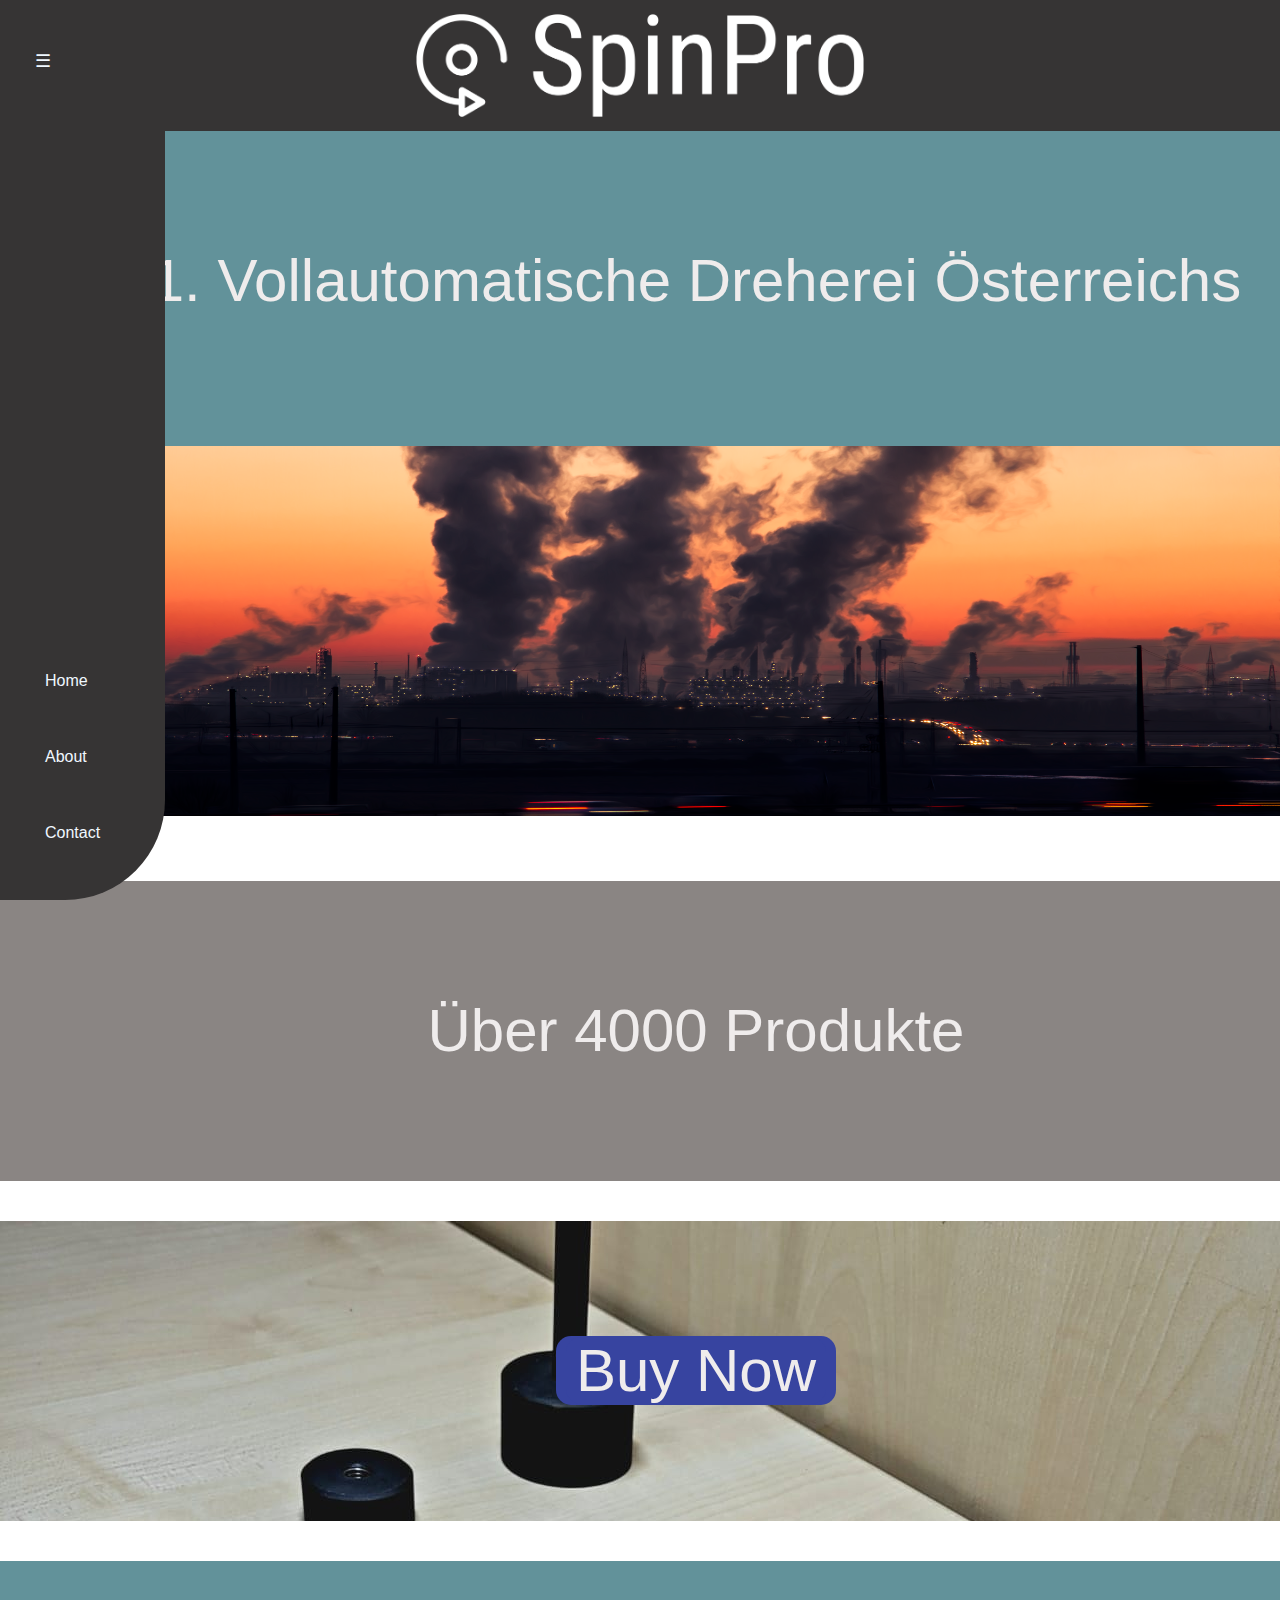
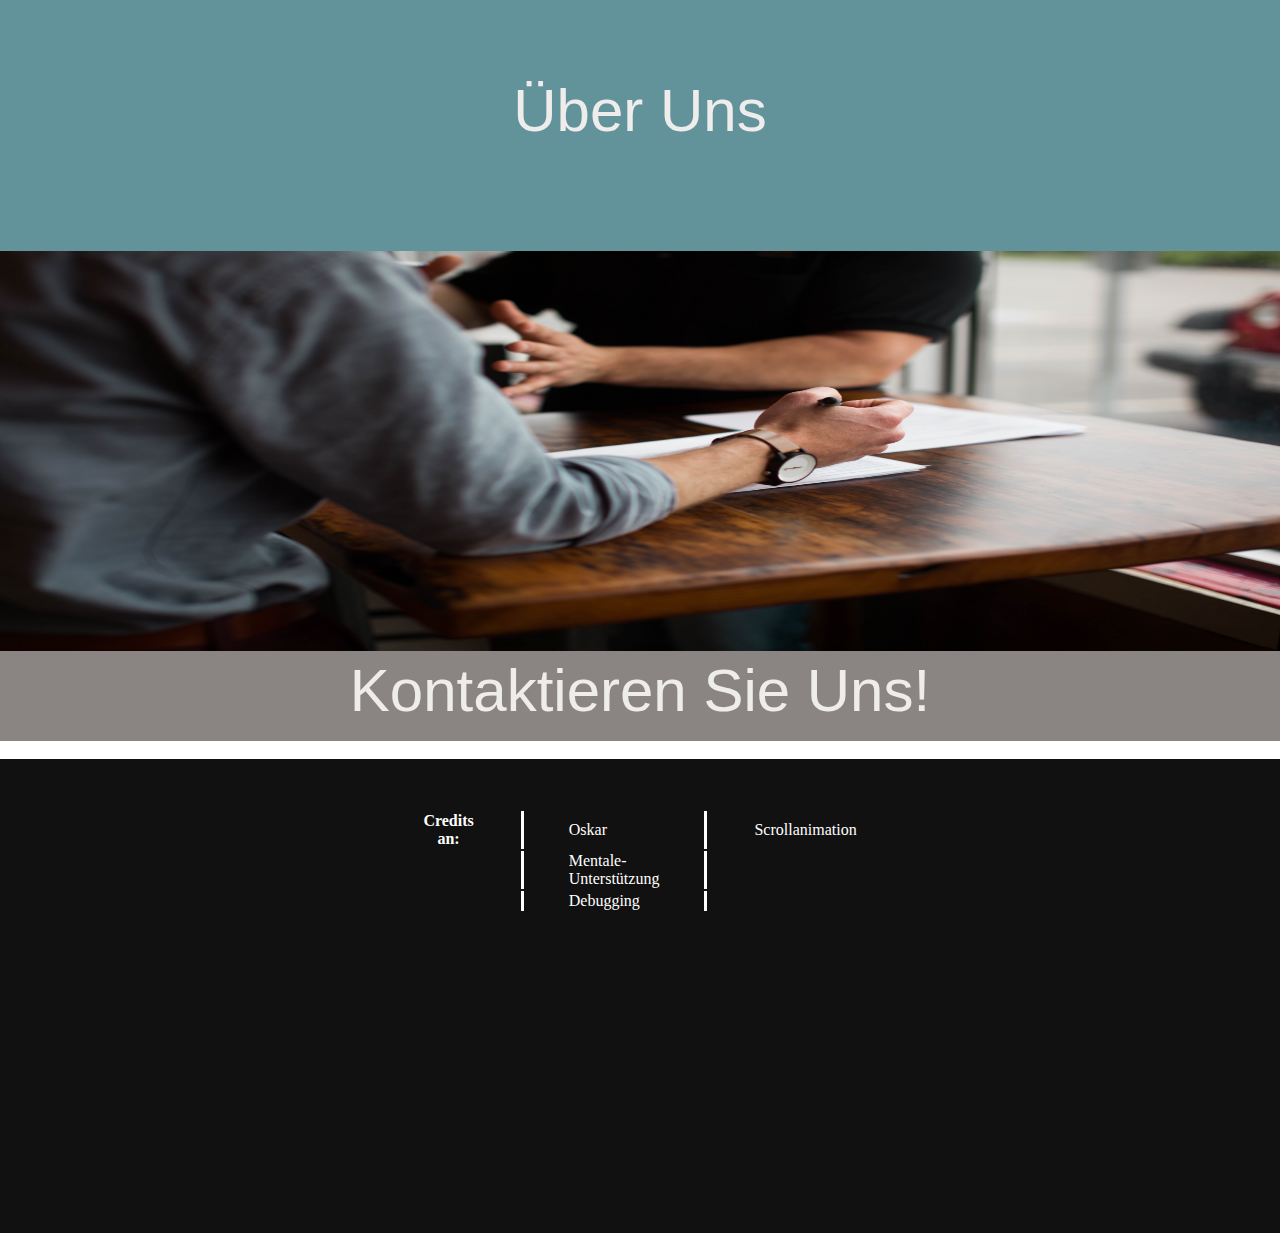
<file: index.html>
<!DOCTYPE html>

<html>
    <head>
        <meta charset="utf-8">
        <meta http-equiv="X-UA-Compatible" content="IE=edge">
        <title></title>
        <meta name="description" content="">
        <meta name="viewport" content="width=device-width, initial-scale=1">
        <link rel="stylesheet" href="css/Home_stylesheet.css">
    </head>
    <body>
        <div class="titleC">
            <img class="title-nameI" src="images/Logo.png.png" alt="Error">
        </div>
    
        <div class="sidebarC">
    
            <div class="sidebarbutton">☰</div>
            <div class="items">
                <a class="itemI" href="index.html">
                    <div class="itemI">Home</div>
                </a>
                <a class="itemI" href="html/About.html">
                    <div class="itemI">About</div>
                </a>
                <a class="itemI" href="html/Contact.html">
                    <div class="itemI">Contact</div>
                </a>
            </div>
        </div>

        <div class="background-image1C">
            ---------------------
            <div class="Text">
                    
                1. Vollautomatische Dreherei Österreichs
            </div>
        </div>

        <div class="background-image5C">
            <img class="Bild" src="images/Idustriebild.png" alt="Error">
        </div>

        <div class="background-image2C">
            ---------------------
            <div class="Text2">
                    Über 4000 Produkte
            </div>
        </div>

        <div class="background-image3C">
            ---------------------
            <div class="Text3">
                    <a class="Text3" href="html/Übersicht.html">Buy Now</a>
            </div>
        </div>

        <div class="background-image4C">
            <div class="Text4">
                <a class="Text4" href="html/About.html">Über Uns</a>
            </div>
        </div>

        <div class="background-image4C">
            
            <img class="Bild1" src="images/Menschen.jpg" alt="">
        </div>

        <div class="background-image6C">
            <div class="Text4">
                <a class="Text4" href="html/Contact.html">Kontaktieren Sie Uns!</a>
            </div>
        </div>


        <div class="fusszeileC">
            <div class="platzhalter">
                ________________________
            </div>
    
            <div class="fusszeile">
    
                <table class="tabelle-Credits">
                    <tr>
                        <th class="babibobu">Credits an:</th>
                        <td class="blablabla">Oskar</td>
                        <td class="baboo">Scrollanimation</td>
                    </tr>
                    <tr>
                        <td></td>
                        <td class="blablabla">Mentale-Unterstützung</td>
                    </tr>
                    <tr>
                        <td></td>
                        <td class="blablabla">Debugging</td>
                    </tr>
                </table>
                
            </div>
    
        </div>
        
        

    </body>
</html>


<!--
	⣀⠀⠀⠀⠀⠀⠀⠀⠀⢀⡄⠀⠀⠀⠀⠀⠀⠀⠀⠀⠀⠀⠀⠀⠀⠀⠀⠀⠀⠀⠀⠀⠀⠀⠀⠀⠀⠀⠀⠀⠀⣄⠀⠀⠀⠀⠀⠀⠀⠀⢀⡤⠀⠀⠀⠀⠀⠀⠀⠀⠀⠀⠀⠀⠀⠀⠀⠀⠀⠀⠀⠀⠀⠀⠀⠀⠀⠀⠀⠀⠀⠀⣄⠀⠀⠀⠀⠀⠀⠀⠀⠀⣠⠀⠀⠀⠀⠀⠀⠀⠀⠀⠀⠀⠀⠀⠀⠀⠀⠀⠀⠀⠀⠀⠀⠀
⠈⢷⡀⠀⠀⠀⠀⠀⣰⠏⠀⠀⠀⠀⠀⠀⠀⠀⠀⠀⠀⠀⠀⠀⠀⠀⠀⠀⠀⠀⠀⠀⠀⠀⠀⠀⠀⠀⠀⠀⠀⠈⢷⡀⠀⠀⠀⠀⠀⢰⡾⠁⠀⠀⠀⠀⠀⠀⠀⠀⠀⠀⠀⠀⠀⠀⠀⠀⠀⠀⠀⠀⠀⠀⠀⠀⠀⠀⠀⠀⠀⠀⠈⢷⡀⠀⠀⠀⠀⠀⢀⡾⠁⠀⠀⠀⠀⠀⠀⠀⠀⠀⠀⠀⠀⠀⠀⠀⠀⠀⠀⠀⠀⠀⠀⠀
⠀⠀⠙⢦⡀⠀⣠⠞⠁⠀⠀⠀⠀⠀⠀⠀⠀⠀⠀⠀⠀⠀⠀⠀⠀⠀⠀⠀⠀⠀⠀⠀⠀⠀⠀⠀⠀⠀⠀⠀⠀⠀⠀⠙⢦⡀⠀⣀⡾⠋⠀⠀⠀⠀⠀⠀⠀⠀⠀⠀⠀⠀⠀⠀⠀⠀⠀⠀⠀⠀⠀⠀⠀⠀⠀⠀⠀⠀⠀⠀⠀⠀⠀⠀⠙⢦⡀⠀⢀⡴⠋⠀⠀⠀⠀⠀⠀⠀⠀⠀⠀⠀⠀⠀⠀⠀⠀⠀⠀⠀⠀⠀⠀⠀⠀⠀
⠀⠀⠀⠀⣉⢠⡉⠀⠀⠀⠀⠀⠀⠀⠀⠀⠀⠀⠀⠀⣠⣤⣀⠀⠀⠀⠀⠀⠀⠀⠀⠀⠀⠀⠀⠀⠀⠀⠀⠀⠀⠀⠀⠀⠀⣩⠀⡉⠀⠀⠀⠀⠀⠀⠀⠀⠀⠀⠀⠀⠀⠀⠀⠀⠀⠀⠀⠀⠀⠀⠀⠀⠀⠀⠀⠀⠀⠀⠀⠀⠀⠀⠀⠀⠀⠀⢩⡀⡉⠀⠀⠀⠀⠀⠀⠀⠀⠀⠀⠀⠀⠀⠀⠀⠀⠀⠀⠀⠀⠀⠀⠀⠀⠀⠀⠀
⠀⠀⣠⠞⠁⠀⠙⢦⡀⠀⠀⠀⠀⠀⠀⠀⠀⠀⢀⣴⠟⣨⢯⢷⣦⡀⠀⠀⠀⠀⠀⠀⠀⠀⠀⠀⠀⠀⠀⠀⠀⠀⠀⣠⠶⠋⠀⠙⢦⡀⠀⠀⠀⠀⠀⠀⠀⠀⠀⠀⠀⠀⠀⠀⠀⠀⠀⠀⠀⠀⠀⠀⢀⣀⠤⠄⣒⡒⣠⡤⣀⡀⠀⠀⢀⡴⠋⠀⠙⢦⡀⠀⠀⠀⠀⠀⠀⠀⠀⠀⠀⠀⠀⠀⠀⠀⠀⠀⠀⠀⠀⠀⠀⠀⠀⠀
⣠⠞⠁⠀⠀⠀⠀⠀⠙⢦⡀⠀⠀⠀⠀⠀⠀⣰⡟⢁⢠⠕⢁⡄⠈⠛⠷⣦⣄⠀⠀⠀⠀⠀⠀⠀⠀⠀⠀⠀⠀⣠⡜⠃⠀⠀⠀⠀⠀⠙⢦⡀⠀⠀⠀⠀⠀⠀⠀⠀⠀⠀⣀⣠⣤⣤⡴⠶⠴⠶⠶⣧⣦⣶⡀⠀⠀⠁⠀⠡⠱⠭⣲⡴⠋⠀⠀⠀⠀⠀⠙⢦⡀⠀⠀⠀⠀⠀⠀⠀⠀⠀⠀⠀⠀⠀⠀⠀⠀⠀⠀⠀⠀⠀⠀⠀
⠁⠀⠀⠀⠀⠀⠀⠀⠀⠀⠉⠀⠀⠀⠀⣠⡾⠋⠠⡡⠃⡤⠋⠀⠀⠀⠀⠐⠑⡭⣢⡀⠀⠀⠀⠀⠀⠀⠀⠀⠀⠁⠀⠀⠀⠀⠀⠀⠀⠀⠀⠉⠀⠀⠀⠀⠀⠀⣀⣤⣴⠷⠛⢉⢀⢈⣡⡾⣜⣃⡾⣿⣿⠏⠁⠀⠈⠉⠀⠀⢀⡹⢛⣔⠄⠀⠀⠀⠀⠀⠀⠀⠉⠀⠀⠀⠀⠀⠀⠀⠀⠀⠀⠀⠀⠀⠀⠀⠀⠀⠀⠀⠀⠀⠀⠀
⠀⠀⠀⠀⠀⠀⠀⠀⠀⠀⠀⠀⠀⣠⢾⠝⢡⢊⠊⢀⠏⠀⠁⠀⠀⡀⠃⠀⠁⠌⠠⢙⠳⣦⡀⠀⠀⠀⠀⠀⠀⠀⠀⠀⠀⠀⠀⠀⠀⠀⠀⠀⠀⠀⣀⣴⠶⠛⡩⠍⢀⠀⠡⠬⡈⡎⢁⢓⠁⣿⠁⢹⣿⠐⠱⠄⡀⠀⢀⣀⠞⡱⣎⣾⡸⡀⠀⠀⠀⠀⠀⠀⠀⠀⠀⠀⠀⠀⠀⠀⠀⠀⠀⠀⠀⠀⠀⠀⠀⠀⠀⠀⠀⠀⠀⠀
⠀⠀⠀⠀⠀⠀⠀⠀⠀⠀⠀⢀⣴⣿⣷⢲⠟⢁⡴⠉⠀⠰⠀⡠⣾⣴⡦⠄⣀⣀⣀⠀⠁⠀⠙⢵⣦⣀⠀⠀⠀⠀⠀⠀⠀⠀⠀⠀⠀⢀⣀⣤⠶⠋⠉⠀⠀⣤⡐⠶⣦⣘⢂⠄⠋⢨⠒⠒⡖⡸⣇⡀⠋⠜⠀⠒⠒⣓⣾⡵⣾⣿⣿⣿⣷⣱⣆⡀⠀⠀⠀⠀⠀⠀⠀⠀⠀⠀⠀⠀⠀⠀⠀⠀⠀⠀⠀⠀⠀⠀⠀⠀⠀⠀⠀⠀
⠀⠀⠀⠀⠀⠀⠀⠀⠀⢀⣴⠟⠋⢠⡿⠃⠔⠞⠀⠤⢠⡀⡈⡏⢠⡖⢋⠀⠀⠤⣈⠳⠄⠀⠀⠀⠉⠻⣦⣄⠀⠀⠀⠀⠀⣀⣤⡴⠾⠛⠉⠀⠀⠄⢠⡤⠇⣂⠬⠅⣐⠖⡛⠎⢂⣠⠍⠰⠁⠙⢹⣷⣷⣘⣙⢚⣏⣳⣿⣯⣿⣿⣿⣿⣿⣿⣿⢳⣄⠀⠀⠀⠀⠀⠀⠀⠀⠀⠀⠀⠀⠀⠀⠀⠀⠀⠀⠀⠀⠀⠀⠀⠀⠀⠀⠀
⠀⠀⠀⠀⠀⠀⠀⢀⣴⣿⡿⣾⣶⡏⣤⣶⣷⣷⣶⣦⣥⣾⣦⢧⡏⣾⡶⢶⢶⣤⣈⣇⠀⠀⠀⠀⠀⠀⠀⠙⠵⣤⡀⢰⣾⠿⠅⣂⡈⠚⠡⠃⡐⠄⠠⡀⣁⢈⢬⣁⠤⠲⠍⡀⠩⡀⠰⡅⠌⣢⠛⡭⣽⠿⣷⣶⣿⣵⣖⣿⣿⣿⣿⠿⡍⢧⣛⣷⣙⢷⡀⠀⠀⠀⠀⠀⠀⠀⠀⠀⠀⠀⠀⠀⠀⠀⠀⢰⡆⠀⠀⠀⠀⠀⠀⠀
⠀⠀⠀⠀⠀⠀⢠⣿⡟⡵⣙⢾⡣⣟⢻⣿⣻⣿⣿⢻⣿⣿⣿⠀⠣⢻⡚⠾⠾⠧⠦⣿⠀⢰⣦⣤⣤⣀⡀⠀⠀⠈⠺⢿⡟⣿⣯⣷⣤⠤⡖⠋⠀⠴⢋⣠⠄⢂⡒⠀⠵⠂⠔⠧⠔⠴⢳⣀⣉⢧⡜⢒⠤⣟⠊⡽⠎⣝⢛⡱⢛⠣⣋⠳⣙⢛⡒⣬⠽⣆⡻⣦⠀⠀⠀⠀⠀⠀⠀⠀⠀⠀⠀⠀⠀⠀⠀⢸⡇⠀⠀⠀⠀⠀⠀⠀
⠀⠀⠀⠀⠀⢠⡿⠉⢸⣯⣣⢯⢷⢫⡾⠵⣿⣿⣿⢻⣽⣿⣧⠀⠈⢾⠇⠀⠃⠰⠊⠁⠀⢸⣿⣿⣿⣿⣿⣷⣶⣶⣦⣴⣮⣆⣽⣿⣿⣷⣳⣇⠺⣤⠈⣁⠄⠢⢁⠌⢋⠙⠄⢣⠴⠠⡕⡌⠡⠠⡌⠹⢀⠂⠥⠡⠙⡀⠒⢂⠡⢚⠁⡓⣌⢣⡜⢦⢋⣼⠷⣝⢷⣄⠀⠀⠀⠀⠀⠀⠀⠀⠀⠀⠀⠀⠀⢸⡇⠀⠀⠀⠀⠀⠀⠀
⠀⠀⠀⠀⠀⢸⡇⣾⢏⣤⡻⡋⠈⠁⡋⠠⣿⠫⢽⣯⣧⣽⣧⡠⢴⡚⢳⡦⣤⣤⣤⣄⢀⣸⣿⣿⣿⣿⣿⣿⣿⣿⣿⣿⣟⣿⣿⣿⠿⢿⠿⣿⣿⣿⣳⣮⣌⠥⠒⣌⡰⢎⠻⠤⢆⡴⠘⡔⢆⣣⠤⢒⢊⡰⢀⢂⡁⠆⠩⢀⠡⢂⠣⡘⠤⢣⡜⣌⠳⣌⠳⠽⣯⣿⣄⠀⠀⠀⠀⠀⢀⣄⣠⣠⣀⣄⣀⡘⢃⣀⣄⣀⣤⣀⣠⡀
⠀⠀⠀⠀⠀⣸⠃⠘⠶⢭⡗⣤⠈⠀⡠⠀⠀⠀⣻⡀⢠⣿⣿⣷⣶⣶⣦⣤⣤⣤⣀⣠⣴⣿⣿⣿⣿⣿⣿⣿⣿⣿⣿⣿⣿⣿⣿⣧⡽⢢⣓⠺⢅⡛⡝⢛⡿⢿⣿⣮⣽⣺⣧⢫⡕⢦⡙⣌⡙⡤⡘⣍⢆⡵⢡⢢⡱⢉⠴⠰⡐⠥⡑⢡⢋⠲⠬⣜⡱⢮⣙⢭⡚⣿⣻⣦⡀⠀⠀⠀⠀⠀⠀⠀⠀⠀⠀⢰⡆⠀⠀⠀⠀⠀⠀⠀
⠀⠀⠀⠀⠀⣾⡔⡤⣤⣓⣶⠈⡐⠤⠀⠀⣁⣈⣗⣿⣻⣿⣾⣿⣿⣿⣿⣿⣿⣿⣿⣿⣿⣿⣿⣿⣿⣿⣿⣿⣿⣿⣿⠟⠉⠻⣿⣿⣞⣷⣭⢻⡜⡶⣬⢓⣜⢢⢂⠍⣏⡙⣛⠿⢿⡷⣿⣶⣯⣳⣷⣞⣦⡞⣵⢦⢹⡜⣦⢧⣱⢏⡴⣡⢊⠜⡳⣌⢶⣋⢮⢳⣞⡲⡟⣿⡧⠀⠀⠀⠀⠀⠀⠀⠀⠀⠀⢸⡇⠀⠀⠀⠀⠀⠀⠀
⠀⠀⠀⠀⠀⢼⣏⢣⣗⣿⣝⡿⣳⡞⣥⣥⡵⣿⣷⣿⣿⣿⣿⣿⣿⣿⣿⣿⣿⣿⣿⣿⣿⣿⣿⣿⣿⣿⣿⣿⣿⣿⠋⠀⠀⠀⠈⠻⣿⣻⣛⢧⡻⣵⣋⠾⣜⢧⡺⣵⣂⠶⣌⡮⢥⡌⢧⢏⡹⢛⡛⠿⢿⣿⣽⣾⣿⣽⣿⣯⣿⣿⣝⢣⠎⡼⣱⢞⣧⣛⡾⣳⡞⡽⣷⣯⣷⠀⠀⠀⠀⠀⠀⠀⠀⠀⠀⢸⡇⠀⠀⠀⠀⠀⠀⠀
⠀⠀⠀⠀⠀⠘⣿⣶⢷⣿⣟⣽⣿⣿⣿⣿⣿⣿⣿⣽⣿⣿⣿⣿⣿⣿⣿⣿⣿⣿⣿⣿⣿⣿⣿⣿⣿⣿⣿⣿⣿⠃⠀⠀⠀⠀⠀⠀⠈⢿⣾⡟⡷⣛⡝⡞⢮⡳⣽⡳⢯⢿⡾⣽⢾⡼⣧⢯⣵⣛⡾⣙⢶⣣⡽⣭⣻⡟⡿⡿⣟⡝⢮⣐⠻⡼⣽⣻⣶⣯⣟⣷⣻⣳⣟⣿⣿⠀⠀⠀⠀⠀⠀⠀⠀⠀⠀⠘⠃⠀⠀⠀⠀⠀⠀⠀
⠀⠀⠀⠀⠀⠀⠹⣿⣄⣹⣿⣿⣿⣿⣿⣿⣿⣿⣿⣿⣽⣿⣿⣿⣿⣿⣿⣿⣿⣿⣿⣿⣿⣿⣿⣿⣿⣿⣿⣿⠁⠀⠀⠀⠀⠀⠀⠀⠀⠈⢻⣿⣭⡳⢞⡽⢪⡕⢮⡙⢯⣋⠞⣽⢫⠾⣽⣳⢯⡽⠷⢯⣏⠳⡙⠮⡑⢎⡱⢱⡸⣜⣮⣝⣿⣽⣿⣿⣿⣿⣿⣾⢷⣻⣾⣽⣿⠀⠀⠀⠀⠀⠀⠀⠀⠀⠀⠀⠀⠀⠀⠀⠀⠀⠀⠀
⠀⠀⠀⠀⠀⠀⠀⠘⢟⣟⣻⢿⣿⣿⣿⣿⣿⣿⣿⣿⣿⣿⣿⣿⣿⣿⣿⣿⣿⣿⣿⣿⣿⣿⣿⣿⣿⣿⡿⠃⠀⠀⠀⠀⠀⠀⠀⠀⠀⠀⠀⠙⣷⡝⣞⠶⣣⠞⣱⢋⡖⣉⠷⣈⢣⢋⡔⠣⠎⡜⡡⠣⣌⢃⡙⣆⠹⢦⡱⣧⢽⣾⣷⣿⣿⣿⣿⣿⣿⣿⡿⣽⡿⣷⢯⣷⣿⠀⠀⠀⠀⠀⠀⠀⠀⠀⠀⠀⠀⠀⠀⠀⠀⠀⠀⠀
⠀⠀⠀⠀⠀⠀⠀⠀⠀⠙⠿⣷⣍⠛⢿⣿⣿⣿⣿⣿⣿⣿⣿⣿⣿⣿⣿⣿⣿⣿⣿⣿⣿⣿⣿⣿⣿⠟⠀⠀⠀⠀⠀⠀⠀⠀⠀⠀⠀⠀⠀⠀⠘⣿⣼⢷⣢⢿⣡⠮⣙⣊⠶⢌⠣⢎⠴⣉⠞⣤⢓⡵⣌⡦⣽⣬⣟⣷⣻⣽⣿⣿⣿⣿⣿⣿⣿⣿⡿⣾⣻⢯⡟⣽⣏⡿⣿⡀⠀⠀⠀⠀⠀⠀⠀⠀⠀⠀⠀⠀⠀⠀⠀⠀⠀⠀
⢦⡀⠀⠀⠀⠀⠀⠀⠀⣠⡤⠈⠙⢿⣴⣉⠛⢿⣿⣿⣿⣿⣿⣿⣿⣿⣿⣿⣿⣿⣿⣿⣿⣿⣿⡿⠋⠀⠀⠀⠀⢦⡀⠀⠀⠀⠀⠀⠀⠀⢀⡤⠀⠘⢻⣿⣜⣲⢣⡻⣜⣣⢝⣎⢧⡛⢦⣝⢶⢮⣟⣶⣯⣷⣿⣾⣿⣿⣿⣿⣿⣿⣿⣿⡿⣿⡽⣾⡽⢷⣭⣿⣻⣷⡯⣿⣿⡇⠀⠀⠀⠀⠀⠀⠀⠀⠀⠀⠀⠀⠀⠀⠀⠀⠀⠀
⠀⠙⢦⡀⠀⠀⠀⢠⡼⠃⠀⠀⠀⠀⠈⠙⠳⣦⡙⠻⣿⣿⢿⣿⣿⣿⣿⣿⣿⣿⣿⣿⣿⡿⠋⠀⠀⠀⠀⠀⠀⠀⠙⢦⡀⠀⠀⠀⢀⡴⠋⠀⠀⠀⠀⠙⢾⣽⣷⡱⣎⡳⢾⡘⢯⣝⡷⣞⣯⣿⣾⣿⣿⣿⣿⣿⣿⣿⣿⣿⡿⣿⣻⢾⣽⣷⣽⣳⣽⡿⣻⣾⣽⣳⣿⣿⣿⡇⠀⠀⠀⠀⠀⠀⠀⠀⠀⠀⠀⠀⠀⠀⠀⠀⠀⠀
⠀⠀⠀⠙⢦⠀⡼⠋⠀⠀⠀⠀⠀⠀⠀⠀⠀⢸⣿⢿⣤⣟⣻⣿⣿⣿⣿⣿⣿⣿⠿⠛⠉⠀⠀⠀⠀⠀⠀⠀⠀⠀⠀⠀⠙⢦⠀⡴⠋⠀⠀⠀⠀⠀⠀⠀⠈⠻⢷⣻⣶⡹⢦⡛⡯⢞⡽⣹⢮⢷⣛⣞⡷⢯⣿⣹⢯⢿⡳⣏⣷⢳⣯⡿⣽⢾⣳⣿⣯⣿⣟⣷⣻⣽⡷⣿⣿⡇⠀⠀⠀⠀⠀⠀⠀⠀⠀⠀⠀⠀⠀⠀⠀⠀⠀⠀
⠀⠀⠀⣀⡶⠘⢦⡀⠀⠀⠀⠀⠀⠀⠀⠀⠀⢸⡏⣻⣿⣾⣿⣿⣿⣿⣿⠟⠉⠀⠀⠀⠀⠀⠀⠀⠀⠀⠀⠀⠀⠀⠀⠀⢀⡼⠀⢦⡀⠀⠀⠀⠀⠀⠀⠀⠀⠀⠀⠻⣯⡟⣧⢻⡝⣯⡱⣏⢞⣫⣝⢪⣝⡻⢶⡝⣯⠾⡵⣯⡞⣽⣞⣳⣯⣿⣻⣿⣟⣿⣾⣟⡿⣯⢿⣿⣟⣇⠀⠀⠀⠀⠀⠀⠀⠀⠀⠀⠀⠀⠀⠀⠀⠀⠀⠀
⠀⢀⡶⠋⠀⠀⠀⠙⢦⡀⠀⠀⠀⠀⠀⠀⠀⣸⡗⠾⣿⣿⣽⣿⣿⣿⡏⠀⠀⠀⠀⠀⠀⠀⠀⠀⠀⠀⠀⠀⠀⠀⢀⡴⠋⠀⠀⠀⠙⢦⡀⠀⠀⠀⠀⠀⠀⠀⠀⠀⠈⢿⣟⢧⡻⡴⣏⠽⣆⢷⣚⢯⡼⣭⢻⡼⢧⣻⢽⡖⣿⣳⣭⣷⢿⣿⣿⣿⣿⣯⣿⢿⣿⣟⣿⣿⣯⣟⠀⠀⠀⠀⠀⠀⠀⠀⠀⠀⠀⠀⠀⠀⠀⠀⠀⠀
⠴⠋⠀⠀⠀⠀⠀⠀⠀⠙⡆⠀⠀⠀⠀⠀⠀⣿⢣⢿⣿⣿⣿⣿⣟⣿⠁⠀⠀⠀⠀⠀⠀⠀⠀⠀⠀⠀⠀⠀⠀⡴⠋⠀⠀⠀⠀⠀⠀⠀⠙⠦⠀⠀⠀⠀⠀⠀⠀⠀⠀⠀⢿⣯⠷⣟⣭⢿⣭⣻⢼⣧⢟⡼⣣⢯⡳⣭⢾⡹⢶⣽⣻⢾⡿⣯⣿⢿⣿⣿⣿⣿⣿⣿⡿⣿⣯⡇⠀⠀⠀⠀⠀⠀⠀⠀⠀⠀⠀⠀⠀⠀⠀⠀⠀⠀
⠀⠀⠀⠀⠀⠀⠀⠀⠀⠀⠀⠀⠀⠀⠀⠀⠀⡿⢨⣟⣿⣿⣿⣿⣿⡏⠀⠀⠀⠀⠀⠀⠀⠀⠀⠀⠀⠀⠀⠀⠀⠀⠀⠀⠀⠀⠀⠀⠀⠀⠀⠀⠀⠀⠀⠀⠀⠀⠀⠀⠀⠀⠀⢻⣿⢺⡽⣞⣧⣟⣻⣼⣻⣞⣭⣯⢷⣫⢯⣽⠳⣎⣳⢛⡼⢳⡻⣿⣿⣿⣿⣿⣿⣿⣿⣿⣧⡇⠀⠀⠀⠀⠀⠀⠀⠀⠀⠀⠀⠀⠀⠀⠀⠀⠀⠀
⠀⠀⠀⠀⠀⠀⠀⠀⠀⠀⠀⠀⠀⠀⠀⠀⢸⡇⠀⣿⣿⣿⣿⣿⣿⡇⠀⠀⠀⠀⠀⠀⠀⠀⠀⠀⠀⠀⠀⠀⠀⠀⠀⠀⠀⠀⠀⠀⠀⠀⠀⠀⠀⠀⠀⠀⠀⠀⠀⠀⠀⠀⠀⠀⠸⣷⣿⡸⣎⣹⣷⢿⣶⡿⡾⣷⢿⡸⣏⣶⢿⣇⣹⢷⡾⣇⠿⣱⢿⣿⣿⣿⣿⣿⣿⣿⣷⡇⠀⠀⠀⠀⠀⠀⠀⠀⠀⠀⠀⠀⠀⠀⠀⠀⠀⠀
⠀⠀⠀⠀⠀⠀⠀⠀⠀⠀⠀⠀⠀⠀⠀⠀⢸⡗⢸⡿⣿⣿⣿⣼⣻⡇⠀⠀⠀⠀⠀⠀⠀⠀⠀⠀⠀⠀⠀⠀⠀⠀⠀⠀⠀⠀⠀⠀⠀⠀⠀⠀⠀⠀⠀⠀⠀⠀⠀⠀⠀⠀⠀⠀⠀⢹⣷⢯⣝⡧⣟⣯⢷⣻⡽⣯⢿⣹⣽⡺⣯⣞⡵⣏⠾⣭⢳⢭⣏⣿⣻⣿⣿⣿⣿⣿⣟⡇⠀⠀⠀⠀⠀⠀⠀⠀⠀⠀⠀⠀⠀⠀⠀⠀⠀⠀
⠀⠀⠀⠀⠀⠀⠀⠀⠀⠀⠀⠀⠀⠀⠀⠀⢸⠇⣟⢿⣿⣿⣿⣿⣽⠁⠀⠀⠀⠀⠀⠀⠀⠀⠀⠀⠀⠀⠀⠀⠀⠀⠀⠀⠀⠀⠀⠀⠀⠀⠀⠀⠀⠀⠀⠀⠀⠀⠀⠀⠀⠀⠀⠀⠀⠈⣿⡿⣜⡳⢏⡾⣯⢷⣻⣯⣿⣟⣾⣷⣽⣞⡿⣭⡷⣞⣯⡖⣭⢒⡏⡿⣿⣿⣿⣿⣭⡇⠀⠀⠀⠀⠀⠀⠀⠀⠀⠀⠀⠀⠀⠀⠀⠀⠀⠀
⠀⠀⠀⠀⠀⠀⠀⠀⠀⠀⠀⠀⠀⠀⠀⠀⢸⠠⢿⣿⣿⡟⣺⣯⡿⢸⠇⠀⠀⠀⠀⠀⠀⠀⠀⠀⠀⠀⠀⠀⠀⠀⠀⠀⠀⠀⠀⠀⠀⠀⠀⠀⠀⠀⠀⠀⠀⠀⠀⠀⠀⠀⠀⠀⠀⢀⣿⣇⣛⣯⢫⢵⣫⢟⣿⣻⣿⣿⣿⣿⣿⣾⣿⣷⣿⣽⡾⣽⣞⣧⡝⣓⢫⠟⣿⣿⣽⠃⠀⠀⠀⠀⠀⠀⠀⠀⠀⢸⡇⠀⠀⠀⠀⠀⠀⠀
⠀⠀⠀⠀⠀⠀⠀⠀⠀⠀⠀⠀⠀⠀⠀⠀⣾⠈⡟⡢⣾⠝⣧⡿⡟⢸⡃⠀⠀⠀⠀⠀⠀⠀⠀⠀⠀⠀⠀⠀⠀⠀⠀⠀⠀⠀⠀⠀⠀⠀⠀⠀⠀⠀⠀⠀⠀⠀⠀⠀⠀⠀⠀⠀⢀⣼⠟⡼⣮⣭⣷⡾⣬⣍⡶⢻⡜⢯⡟⡿⣿⣿⣿⣿⣿⣿⣿⣿⣿⣾⣽⣎⡏⡞⣤⢻⣿⠆⠀⠀⠀⠀⠀⠀⠀⠀⠀⢸⡇⠀⠀⠀⠀⠀⠀⠀
⠀⠀⠀⠀⠀⠀⠀⠀⠀⠀⠀⠀⠀⠀⠀⠀⣿⡆⢹⡼⢯⡝⡼⢹⣇⢸⠇⠀⠀⠀⠀⠀⠀⠀⠀⠀⠀⠀⠀⠀⠀⠀⠀⠀⠀⠀⠀⠀⠀⠀⠀⠀⠀⠀⠀⠀⠀⠀⠀⠀⠀⠀⣠⡾⠛⠁⢸⡇⠸⠊⢙⣻⣿⣿⣾⣷⣮⣷⣭⣗⢯⣞⣻⣻⢿⡿⣿⣿⣿⣿⣿⣿⣿⣽⢮⣗⣿⡄⠀⠀⠀⠀⠀⠀⠀⠀⠀⢸⡇⠀⠀⠀⠀⠀⠀⠀
⠀⠀⠀⠀⠀⠀⠀⠀⠀⠀⠀⠀⠀⠀⠀⠀⣿⡇⢼⣛⡗⣺⢵⡹⣯⣌⡠⠤⠤⠤⠤⠤⠤⠄⠀⠀⠀⠀⠀⠀⠀⠀⠀⠀⠀⠀⠀⠀⠀⠀⠀⠀⠀⠀⠀⠀⠀⠀⠀⠠⣴⡾⠯⠤⠤⠤⠌⠡⠤⠤⠀⠘⠩⡝⢿⠋⡝⢟⣛⡿⢿⠛⡛⠛⠛⠓⡛⢚⠛⠛⠿⠯⢿⣽⣯⣿⣿⣿⣤⡀⠠⠤⠤⠤⠤⠤⠤⠌⠡⠤⠤⠤⠤⠤⠤⠄
⠀⠀⠀⠀⠀⠀⠀⠀⠀⠀⠀⠀⠀⠀⠀⠀⢸⣯⢬⣳⢾⣷⣾⣿⣟⡫⠿⣦⣄⣠⣀⡀⡀⠀⠀⠀⠀⠀⠀⠀⠀⠀⠀⠀⠀⠀⠀⠀⠀⠀⠀⠀⠀⠀⠀⠀⠀⠀⢠⣾⠛⠀⣠⠆⠀⠀⢸⡇⠀⠀⠀⠀⠀⠀⠂⠫⠜⣂⠥⣉⠋⢥⠈⢉⠠⠁⠠⠀⠄⢂⠂⡰⣠⠴⠒⢴⣛⣮⣝⣿⣦⡀⠀⠀⠀⠀⠀⢸⡇⠀⠀⠀⠀⠀⠀⠀
⠀⠀⠀⠀⠀⠀⠀⠀⠀⠀⠀⠀⠀⠀⠀⠀⠀⢻⣏⣹⢫⣟⡻⢳⠌⣼⣁⠳⠼⠭⢭⣉⣛⠿⠿⠿⠶⠶⣶⣤⣤⣤⣤⣤⣤⣤⣀⣀⣀⣀⣀⣀⣀⣀⣀⣀⣠⣴⠏⠁⣠⣾⢇⠀⠀⠀⢸⡇⢀⣤⡆⠀⠀⠀⠈⠐⠈⡐⠜⠆⣿⡌⡀⠂⠀⠁⠂⠈⢀⠂⠌⠰⡼⣉⠎⣓⣝⣌⢫⣿⣙⢿⣆⠀⠀⠀⠀⢸⡇⠀⠀⠀⠀⠀⠀⠀
⠀⠀⠀⠀⠀⠀⠀⠀⠀⠀⠀⠀⠀⠀⠀⠀⠀⠀⠹⣧⡣⠟⣬⢓⠺⣔⢧⣉⠖⣌⡡⢒⢌⢣⠉⠄⠉⢒⠐⠀⠉⠭⢉⠉⠉⠉⠉⠉⠍⠩⢩⠍⠉⣍⣽⣭⠟⢁⣤⣿⡿⠑⠂⠀⠀⡀⣸⣷⣿⣿⡇⠀⠀⠀⠀⠀⠠⠀⡤⣱⣾⣇⡀⠄⢁⠠⠁⠁⠄⠊⢀⢢⣿⢹⡩⡦⠜⡨⢷⡌⢿⢿⣽⣷⡀⠀⠀⢸⡇⠀⠀⠀⠀⠀⠀⠀
⠀⠀⠀⠀⠀⠀⠀⠀⠀⠀⠀⠀⠀⠀⠀⠀⠀⠀⠀⠘⢿⣞⡴⣊⢷⡸⢎⡚⢶⢪⣕⢫⡌⡖⡬⢻⡘⢆⡢⢜⡄⢂⡎⢣⠤⣌⢉⡐⣂⢃⣤⠢⢐⡾⣿⠋⣠⣿⣿⠟⠁⠀⠀⠀⢀⣵⣿⣟⣟⢻⢡⠜⠀⡀⠀⡈⠀⢐⣸⣿⣿⣿⣸⠀⠂⠄⡈⠐⠈⢀⢂⣿⣿⣷⣍⠙⡄⣉⠲⡝⣾⣷⣽⢾⣿⡀⠀⠈⠁⠀⠀⠀⠀⠀⠀⠀
⠀⠀⠀⠀⠀⠀⠀⠀⠀⠀⠀⠀⠀⠀⠀⠀⠀⠀⠀⠀⠀⠙⠿⣿⣷⡻⣼⣹⣣⣗⢮⢳⣼⢱⠻⢦⡽⣪⡝⣮⣑⢫⣜⣳⢺⣐⣇⢺⡜⣬⡴⣺⢧⡿⢡⣾⣿⠫⢠⠗⠀⠀⡠⣡⣿⣟⡳⢂⠆⣻⢸⡆⠀⢀⡁⠠⡌⣴⣿⡻⡼⢿⣧⠐⠄⡂⠤⠥⠂⢌⣾⣟⢯⣻⣿⡝⡔⢠⡃⠓⣌⣹⣿⣞⣿⣿⡄⠀⠀⠀⠀⠀⠀⠀⠀⠀
⠀⠀⠀⠀⠀⠀⠀⠀⠀⠀⠀⠀⠀⠀⠀⠀⠀⠀⠀⠀⠀⠀⠀⠀⠈⠉⠓⠿⠽⣯⢾⣳⣮⢯⡿⣝⡶⣯⣝⣶⣩⡶⣏⣞⢧⣻⣜⢧⣟⡶⣽⢮⡟⢰⣿⡟⠁⢀⡆⠀⢄⣰⣽⣿⡯⢩⠥⢉⡞⣹⠘⠐⠘⠀⠠⡼⣽⣟⠇⡞⡭⣟⣿⢨⠐⡔⠊⠀⠈⣴⣿⠣⡞⣭⢿⣿⡍⣧⡙⡌⢄⢣⣿⣿⡾⣿⣷⠀⠀⠀⠀⠀⠀⠀⠀⠀
⠀⠀⠀⠀⠀⠀⠀⠀⠀⠀⠀⠀⠀⠀⠀⠀⠀⠀⠀⠀⠀⠀⠀⠀⠀⠀⠀⠀⠀⠈⠉⠉⠛⠛⠛⠭⠿⢿⣯⣛⣿⣟⣿⢾⣟⡿⣞⣿⣾⡽⣯⡟⣵⡿⠋⠀⢲⠟⠀⠔⣼⣿⠿⡓⢇⡲⢠⢂⡾⡟⠘⠀⢂⠀⢨⣼⣿⢭⠛⣌⢳⣻⣽⣧⠑⠌⣒⢹⣠⣿⡇⢏⡴⣩⢿⣿⣿⣤⣣⡜⠶⢻⣾⣿⣿⡿⢿⡇⠀⠀⠀⠀⠀⠀⠀⠀
⢲⣄⠀⠀⠀⠀⠀⠀⠀⣠⠖⠀⠀⠀⠀⠀⠀⠀⠀⠀⠀⠀⠀⠀⠀⠀⠀⠀⠀⠀⠀⠀⠀⠀⠀⠀⠀⠀⠀⠀⠀⠳⣄⠀⠀⠀⠀⠀⠀⢀⣽⡾⡛⠁⡀⠎⣸⠀⣧⣾⣿⣫⠝⡘⢊⡥⠓⢺⠥⡇⣃⡐⠀⣬⣾⣟⠞⣬⠹⣤⠳⡼⣟⣿⢼⠰⡈⣹⣾⣟⣺⢷⡹⡌⢧⡛⢿⣯⣯⣿⣟⢫⢼⣿⡿⣯⣿⣇⠀⠀⠀⠀⠀⠀⠀⠀
⠀⠘⠷⣄⠀⠀⠀⣠⠞⠁⠀⠀⠀⠀⠀⠀⠀⠀⠀⠀⠀⠀⠀⠀⠀⠀⠀⠀⠀⠀⠀⠀⠀⠀⠀⠀⠀⠀⠀⠀⠀⠀⠈⠳⣄⠀⠀⠀⣠⣾⡯⢇⠀⠡⠀⠤⡁⣶⣿⣯⡝⡆⠜⢢⠱⠤⣍⡱⣘⡧⡔⢛⢋⣾⣿⣎⢳⢤⡹⣔⣫⢶⣻⣿⣞⣞⢣⣴⣿⣟⣮⢥⠒⣌⠒⣌⢂⢣⣉⣛⢛⣳⣿⡿⣽⣻⣿⣿⠀⠀⠀⠀⠀⠀⠀⠀
⠀⠀⠀⠉⠷⠠⠞⠁⠀⠀⠀⠀⠀⠀⠀⠀⠀⠀⠀⠀⠀⠀⠀⠀⠀⠀⠀⠀⠀⠀⠀⠀⠀⠀⠀⠀⠀⠀⠀⠀⠀⠀⠀⠀⠈⠳⠀⠞⣾⠟⠂⠀⢈⠠⢌⣰⣱⢿⠓⠦⢭⡙⢊⠤⢉⠴⡰⢆⣹⡇⠄⣞⣾⣿⠲⣜⢣⠶⣱⢚⡜⣶⠳⣿⣷⠘⡷⣾⡷⣿⠖⣦⡙⠤⣋⠔⢢⠊⡔⢣⡹⢄⠹⣿⣿⣿⣿⣟⠀⠀⠀⠀⠀⠀⠀⠀
⠀⠀⠀⣠⠞⠀⠶⣄⠀⠀⠀⠀⠀⠀⠀⠀⠀⠀⠀⠀⠀⠀⠀⠀⠀⠀⠀⠀⠀⠀⠀⠀⠀⠀⠀⠀⠀⠀⠀⠀⠀⠀⠀⠀⣠⠞⠀⣾⣿⠃⠀⠄⠂⠀⠄⡬⢁⣌⢋⡌⠜⡠⢭⡚⢌⠲⣁⠦⢿⡇⣡⣾⡿⣬⠳⣌⠧⢭⠣⢟⡼⡓⢯⣟⣿⡷⢻⣿⣿⣿⣿⣿⣿⣷⣶⡸⡥⣙⠦⡅⢇⣚⢲⡙⢿⣿⣿⣿⠀⠀⠀⠀⠀⠀⠀⠀
⠀⣠⠞⠁⠀⠀⠀⠘⢣⣄⠀⠀⠀⠀⠀⠀⠀⠀⠀⠀⠀⠀⠀⠀⠀⠀⠀⠀⠀⠀⠀⠀⠀⠀⠀⠀⠀⠀⠀⠀⠀⠀⣠⠞⠁⠀⢰⣿⠉⢷⢄⣠⠀⢉⠰⠁⡄⠌⢦⡘⣉⠳⣄⢣⡹⢊⣍⢞⣻⣇⡿⣏⠳⣌⢳⡜⣫⠖⡻⣜⠾⡹⢧⡿⣽⡿⣾⢿⣻⣿⣿⣿⣿⣿⣿⣽⣶⣩⢖⡹⡜⢦⢣⢳⣌⢻⡿⡇⠀⠀⠀⠀⠀⠀⠀⠀
⠚⠁⠀⠀⠀⠀⠀⠀⠀⠘⠇⠀⠀⠀⠀⠀⠀⠀⠀⠀⠀⠀⠀⠀⠀⠀⠀⠀⠀⠀⠀⠀⠀⠀⠀⠀⠀⠀⠀⠀⠀⠞⠁⠀⠀⢀⣿⠃⠀⠀⠘⠃⠈⡀⣑⠨⢠⡛⠤⣒⢩⣱⣘⠣⣱⢫⢜⡢⡗⣹⠳⣎⡳⣎⢧⡹⣆⢯⠳⣎⡷⣹⢏⡿⣹⢞⡽⣫⢷⣫⣿⣿⣿⣿⣿⣿⣷⣻⢾⡵⣛⢦⣋⠦⣹⣦⢹⣿⠀⠀⠀⠀⠀⠀⠀⠀
⠀⠀⠀⠀⠀⠀⠀⠀⠀⠀⠀⠀⠀⠀⠀⠀⠀⠀⠀⠀⠀⠀⠀⠀⠀⠀⠀⠀⠀⠀⠀⠀⠀⠀⠀⠀⠀⠀⠀⠀⠀⠀⠀⠀⠀⣾⠇⠀⠡⠀⠄⠂⠴⠈⢀⠓⡡⢅⠣⠜⡬⢦⠱⡚⢴⠳⢎⣱⡝⣦⢯⣑⠶⠙⣒⡙⢪⣯⠽⡎⢶⣭⠻⣜⣣⢯⣟⡵⣯⢷⡿⣿⣿⣿⣿⣿⣿⢯⣟⡷⣭⢳⣊⠧⢇⡻⣷⡿⣧⠀⠀⠀⠀⠀⠀⠀
⠀⠀⠀⠀⠀⠀⠀⠀⠀⠀⠀⠀⠀⠀⠀⠀⠀⠀⠀⠀⠀⠀⠀⠀⠀⠀⠀⠀⠀⠀⠀⠀⠀⠀⠀⠀⠀⠀⠀⠀⠀⠀⠀⠀⣸⡿⠀⢀⠀⡐⠐⠠⠀⠚⠀⠂⠔⣈⢳⣉⡖⡣⢏⡹⢬⣙⢮⠳⣝⢲⢠⣴⣿⣿⣽⣷⣳⣎⠟⡙⡙⢚⢯⢷⠝⣚⠺⣽⡽⢯⡽⢯⣿⣿⣿⣿⣿⣿⢯⡿⣭⢷⢮⣙⠶⣩⢽⢿⢿⡆⠀⠀⠀⠀⠀⠀
⠀⠀⠀⠀⠀⠀⠀⠀⠀⠀⠀⠀⠀⠀⠀⠀⠀⠀⠀⠀⠀⠀⠀⠀⠀⠀⠀⠀⠀⠀⠀⠀⠀⠀⠀⠀⠀⠀⠀⠀⠀⠀⠀⠀⣿⡇⠂⠀⠀⢄⠀⡁⠂⣁⡍⠩⢜⠢⣓⠲⣜⡱⢣⣎⡳⡭⢞⡻⣬⢣⠿⣾⣿⣿⣿⣿⣿⣿⣻⣿⣿⣿⣯⢻⣾⣽⣿⡳⣟⣯⡟⣿⣻⣿⣿⣿⣿⣿⣿⣿⣽⣞⡷⣎⡳⣍⢏⣿⣞⣿⡄⠀⠀⠀⠀⠀
⠀⠀⠀⠀⠀⠀⠀⠀⠀⠀⠀⠀⠀⠀⠀⠀⠀⠀⠀⠀⠀⠀⠀⠀⠀⢠⡄⠀⠀⠀⠀⠀⠀⠀⠀⠀⠀⠀⠀⠀⠀⠀⠀⢺⣿⠀⠀⣄⠠⣢⠞⣄⠐⡌⣀⣏⢦⡵⣭⣳⢬⡳⣏⢶⣣⠽⡹⣞⡵⣯⢾⣿⣿⣿⣿⣿⣿⣿⣿⣿⣿⣿⣿⣽⣾⣿⣿⣿⡝⣶⣟⡷⣯⣿⣿⣿⣿⣿⣿⣿⣷⣾⣳⣭⢷⣹⢞⡾⣽⣯⣿⡀⠀⠀⠀⠀
⠀⠀⠀⠀⠀⠀⠀⠀⠀⠀⠀⠀⠀⠀⠀⠀⠀⠀⠀⠀⠀⠀⠀⠀⠀⢸⡇⠀⠀⠀⠀⠀⠀⠀⠀⠀⠀⠀⠀⠀⠀⠀⠀⠘⠻⠷⠶⠾⠷⠶⠶⠾⠶⠿⠷⠾⠶⠿⠶⠷⠯⠷⠿⠾⠷⠿⢷⡿⠾⠷⠿⠿⠿⠿⠿⠿⠿⠿⠿⠿⠿⠿⠿⠿⠿⠿⠿⠿⠿⠷⠾⠿⠷⠿⠿⠿⠿⠿⠿⠿⠿⠿⠿⠿⠾⠿⠾⢿⡾⠷⠿⠃⠀⠀⠀⠀
⠀⠀⠀⠀⠀⠀⠀⠀⠀⠀⠀⠀⠀⠀⠀⠀⠀⠀⠀⠀⠀⠀⠀⠀⠀⢸⠆⠀⠀⠀⠀⠀⠀⠀⠀⠀⠀⠀⠀⠀⠀⠀⠀⠀⠀⠀⠀⠀⠀⠀⠀⠀⠀⠀⠀⠀⠀⠀⠀⠀⠀⠀⠀⠀⠀⠀⢸⡇⠀⠀⠀⠀⠀⠀⠀⠀⠀⠀⠀⠀⠀⠀⠀⠀⠀⠀⠀⠀⠀⠀⠀⠀⠀⠀⠀⠀⠀⠀⠀⠀⠀⠀⠀⠀⠀⠀⠀⢸⡇⠀⠀⠀⠀⠀⠀⠀
⠀⠀⠀⠀⠀⠀⠀⠀⠀⠀⠀⠀⠀⠀⠀⠀⠀⠀⠀⠀⠀⠀⠀⠀⠀⠸⠃⠀⠀⠀⠀⠀⠀⠀⠀⠀⠀⠀⠀⠀⠀⠀⠀⠀⠀⠀⠀⠀⠀⠀⠀⠀⠀⠀⠀⠀⠀⠀⠀⠀⠀⠀⠀⠀⠀⠀⠸⠇⠀⠀⠀⠀⠀⠀⠀⠀⠀⠀⠀⠀⠀⠀⠀⠀⠀⠀⠀⠀⠀⠀⠀⠀⠀⠀⠀⠀⠀⠀⠀⠀⠀⠀⠀⠀⠀⠀⠀⠸⠇⠀⠀⠀⠀⠀⠀⠀
⠀⠀⠀⠀⠀⠀⠀⠀⠀⠀⠀⠀⠀⠀⠀⠀⠀⠀⠈⠏⠉⠉⠉⠉⠏⢁⠈⠉⠉⠉⠉⠹⠿⠁⠀⠀⠀⠀⠀⠀⠀⠀⠀⠀⠀⠀⠀⠀⠀⠀⠀⠀⠀⠀⠀⠀⠀⠀⠀⠈⠏⠉⠉⠉⠉⠏⢁⡈⠉⠉⠉⠉⠹⠿⠁⠀⠀⠀⠀⠀⠀⠀⠀⠀⠀⠀⠀⠀⠀⠀⠀⠀⠀⠀⠀⠀⠀⠀⠀⠀⠈⠏⠉⠉⠉⠉⠏⢁⡈⠉⠉⠉⠉⠹⠿⠁
⠀⠀⠀⠀⠀⠀⠀⠀⠀⠀⠀⠀⠀⠀⠀⠀⠀⠀⠀⠀⠀⠀⠀⠀⠀⠈⠁⠀⠀⠀⠀⠀⠀⠀⠀⠀⠀⠀⠀⠀⠀⠀⠀⠀⠀⠀⠀⠀⠀⠀⠀⠀⠀⠀⠀⠀⠀⠀⠀⠀⠀⠀⠀⠀⠀⠀⠈⠁⠀⠀⠀⠀⠀⠀⠀⠀⠀⠀⠀⠀⠀⠀⠀⠀⠀⠀⠀⠀⠀⠀⠀⠀⠀⠀⠀⠀⠀⠀⠀⠀⠀⠀⠀⠀⠀⠀⠀⠈⠁⠀⠀⠀⠀⠀⠀⠀
-->
</file>
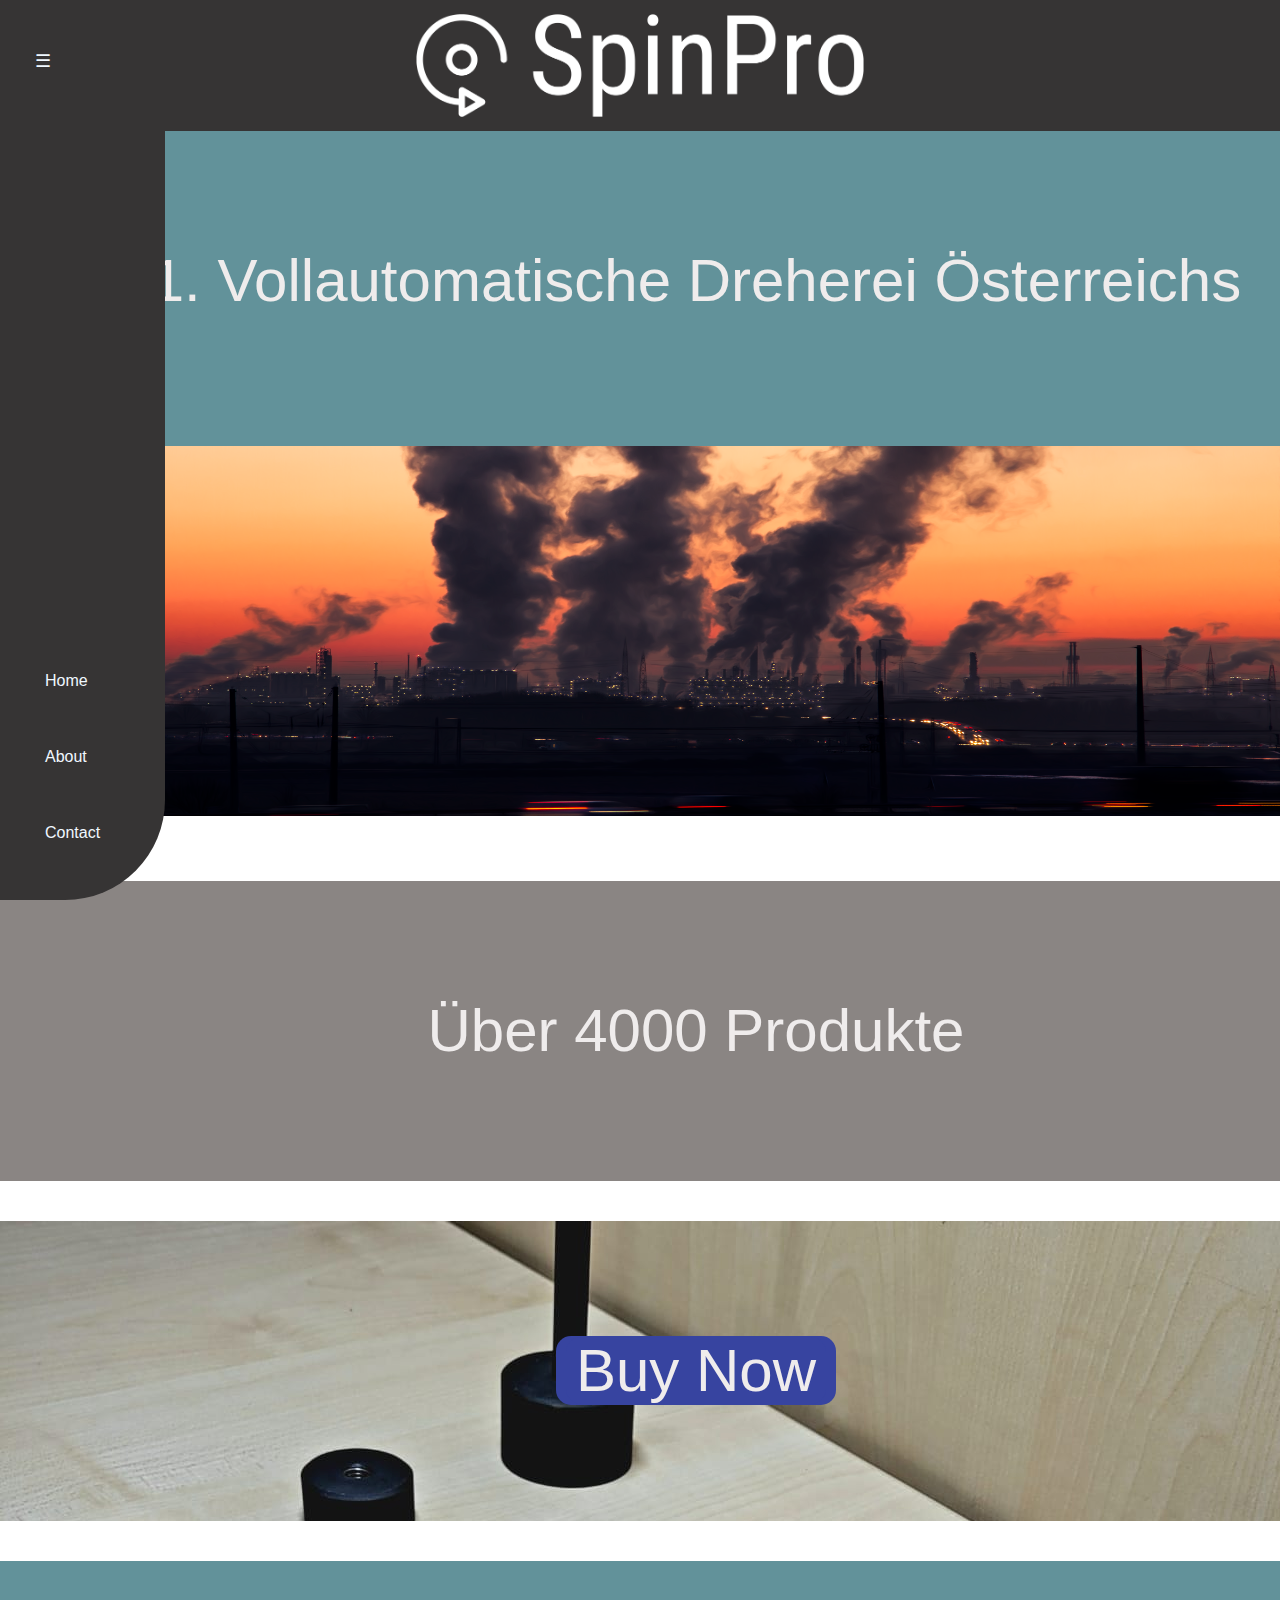
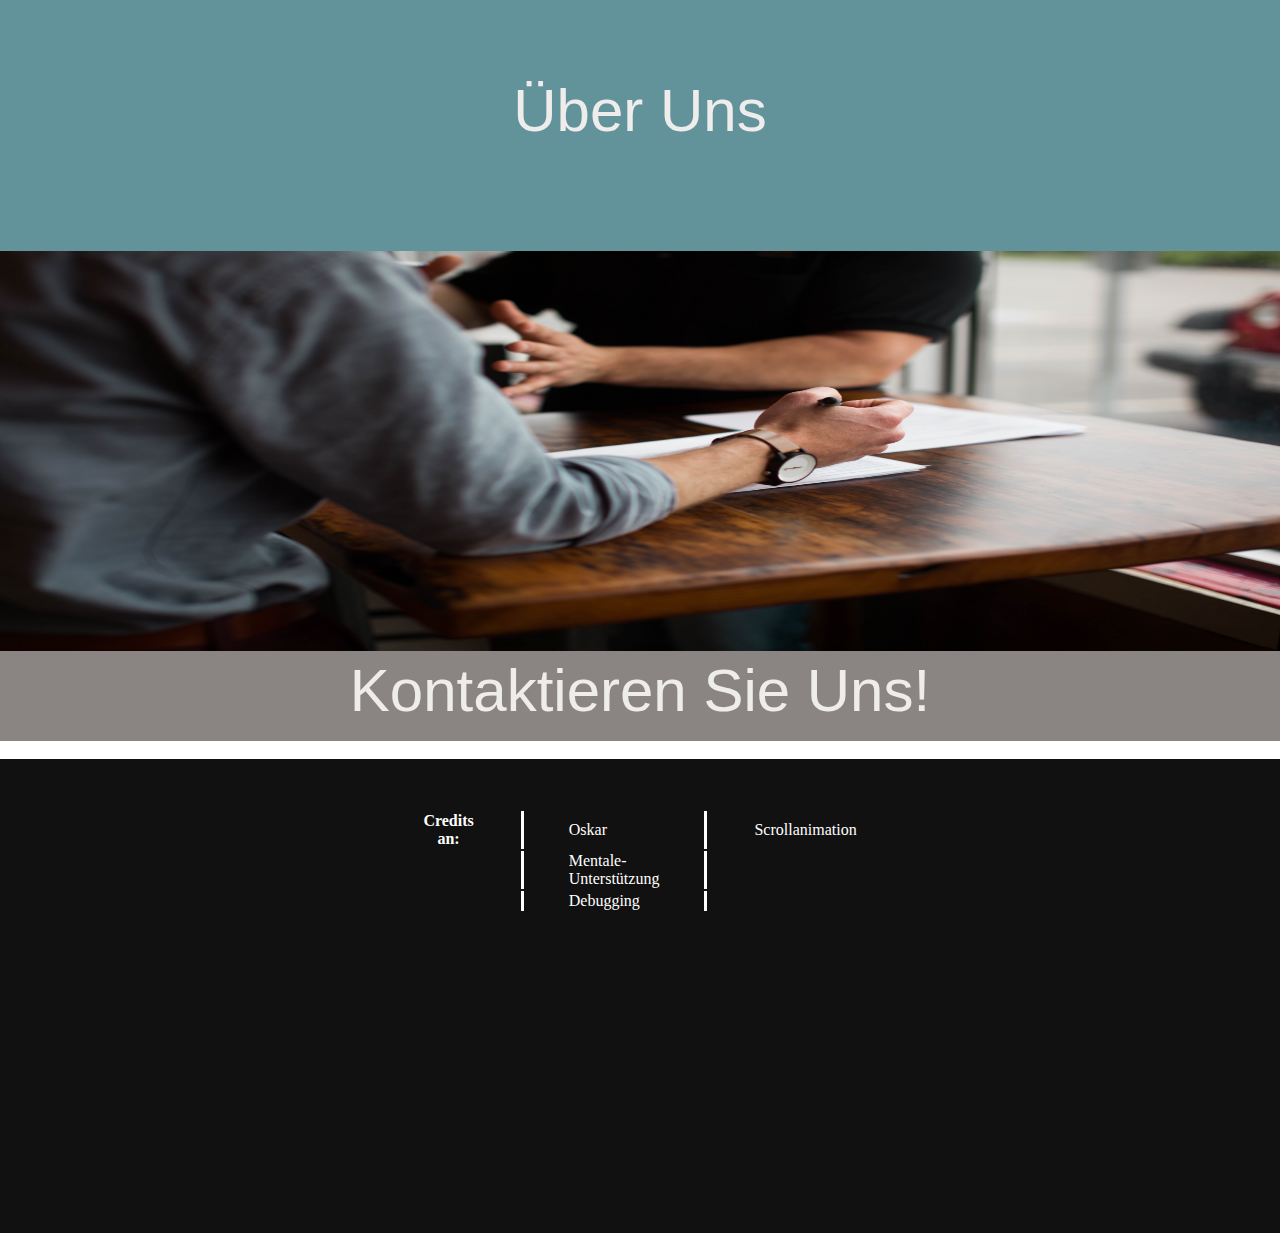
<file: html/index.html>
<!DOCTYPE html>

<html>
    <head>
        <meta charset="utf-8">
        <meta http-equiv="X-UA-Compatible" content="IE=edge">
        <title></title>
        <meta name="description" content="">
        <meta name="viewport" content="width=device-width, initial-scale=1">
        <link rel="stylesheet" href="../css/Home_stylesheet.css">
    </head>
    <body>
        <div class="titleC">
            <img class="title-nameI" src="../images/Logo.png.png" alt="Error">
        </div>
    
        <div class="sidebarC">
    
            <div class="sidebarbutton">☰</div>
            <div class="items">
                <a class="itemI" href="index.html">
                    <div class="itemI">Home</div>
                </a>
                <a class="itemI" href="About.html">
                    <div class="itemI">About</div>
                </a>
                <a class="itemI" href="Contact.html">
                    <div class="itemI">Contact</div>
                </a>
            </div>
        </div>

        <div class="background-image1C">
            ---------------------
            <div class="Text">
                    
                1. Vollautomatische Dreherei Österreichs
            </div>
        </div>

        <div class="background-image5C">
            <img class="Bild" src="../images/Idustriebild.png" alt="Error">
        </div>

        <div class="background-image2C">
            ---------------------
            <div class="Text2">
                    Über 4000 Produkte
            </div>
        </div>

        <div class="background-image3C">
            ---------------------
            <div class="Text3">
                    <a class="Text3" href="Übersicht.html">Buy Now</a>
            </div>
        </div>

        <div class="background-image4C">
            <div class="Text4">
                <a class="Text4" href="About.html">Über Uns</a>
            </div>
        </div>

        <div class="background-image4C">
            
            <img class="Bild1" src="../images/Menschen.jpg" alt="">
        </div>

        <div class="background-image6C">
            <div class="Text4">
                <a class="Text4" href="Contact.html">Kontaktieren Sie Uns!</a>
            </div>
        </div>


        <div class="fusszeileC">
            <div class="platzhalter">
                ________________________
            </div>
    
            <div class="fusszeile">
    
                <table class="tabelle-Credits">
                    <tr>
                        <th class="babibobu">Credits an:</th>
                        <td class="blablabla">Oskar</td>
                        <td class="baboo">Scrollanimation</td>
                    </tr>
                    <tr>
                        <td></td>
                        <td class="blablabla">Mentale-Unterstützung</td>
                    </tr>
                    <tr>
                        <td></td>
                        <td class="blablabla">Debugging</td>
                    </tr>
                </table>
                
            </div>
    
        </div>
        
        

    </body>
</html>


<!--
	⣀⠀⠀⠀⠀⠀⠀⠀⠀⢀⡄⠀⠀⠀⠀⠀⠀⠀⠀⠀⠀⠀⠀⠀⠀⠀⠀⠀⠀⠀⠀⠀⠀⠀⠀⠀⠀⠀⠀⠀⠀⣄⠀⠀⠀⠀⠀⠀⠀⠀⢀⡤⠀⠀⠀⠀⠀⠀⠀⠀⠀⠀⠀⠀⠀⠀⠀⠀⠀⠀⠀⠀⠀⠀⠀⠀⠀⠀⠀⠀⠀⠀⣄⠀⠀⠀⠀⠀⠀⠀⠀⠀⣠⠀⠀⠀⠀⠀⠀⠀⠀⠀⠀⠀⠀⠀⠀⠀⠀⠀⠀⠀⠀⠀⠀⠀
⠈⢷⡀⠀⠀⠀⠀⠀⣰⠏⠀⠀⠀⠀⠀⠀⠀⠀⠀⠀⠀⠀⠀⠀⠀⠀⠀⠀⠀⠀⠀⠀⠀⠀⠀⠀⠀⠀⠀⠀⠀⠈⢷⡀⠀⠀⠀⠀⠀⢰⡾⠁⠀⠀⠀⠀⠀⠀⠀⠀⠀⠀⠀⠀⠀⠀⠀⠀⠀⠀⠀⠀⠀⠀⠀⠀⠀⠀⠀⠀⠀⠀⠈⢷⡀⠀⠀⠀⠀⠀⢀⡾⠁⠀⠀⠀⠀⠀⠀⠀⠀⠀⠀⠀⠀⠀⠀⠀⠀⠀⠀⠀⠀⠀⠀⠀
⠀⠀⠙⢦⡀⠀⣠⠞⠁⠀⠀⠀⠀⠀⠀⠀⠀⠀⠀⠀⠀⠀⠀⠀⠀⠀⠀⠀⠀⠀⠀⠀⠀⠀⠀⠀⠀⠀⠀⠀⠀⠀⠀⠙⢦⡀⠀⣀⡾⠋⠀⠀⠀⠀⠀⠀⠀⠀⠀⠀⠀⠀⠀⠀⠀⠀⠀⠀⠀⠀⠀⠀⠀⠀⠀⠀⠀⠀⠀⠀⠀⠀⠀⠀⠙⢦⡀⠀⢀⡴⠋⠀⠀⠀⠀⠀⠀⠀⠀⠀⠀⠀⠀⠀⠀⠀⠀⠀⠀⠀⠀⠀⠀⠀⠀⠀
⠀⠀⠀⠀⣉⢠⡉⠀⠀⠀⠀⠀⠀⠀⠀⠀⠀⠀⠀⠀⣠⣤⣀⠀⠀⠀⠀⠀⠀⠀⠀⠀⠀⠀⠀⠀⠀⠀⠀⠀⠀⠀⠀⠀⠀⣩⠀⡉⠀⠀⠀⠀⠀⠀⠀⠀⠀⠀⠀⠀⠀⠀⠀⠀⠀⠀⠀⠀⠀⠀⠀⠀⠀⠀⠀⠀⠀⠀⠀⠀⠀⠀⠀⠀⠀⠀⢩⡀⡉⠀⠀⠀⠀⠀⠀⠀⠀⠀⠀⠀⠀⠀⠀⠀⠀⠀⠀⠀⠀⠀⠀⠀⠀⠀⠀⠀
⠀⠀⣠⠞⠁⠀⠙⢦⡀⠀⠀⠀⠀⠀⠀⠀⠀⠀⢀⣴⠟⣨⢯⢷⣦⡀⠀⠀⠀⠀⠀⠀⠀⠀⠀⠀⠀⠀⠀⠀⠀⠀⠀⣠⠶⠋⠀⠙⢦⡀⠀⠀⠀⠀⠀⠀⠀⠀⠀⠀⠀⠀⠀⠀⠀⠀⠀⠀⠀⠀⠀⠀⢀⣀⠤⠄⣒⡒⣠⡤⣀⡀⠀⠀⢀⡴⠋⠀⠙⢦⡀⠀⠀⠀⠀⠀⠀⠀⠀⠀⠀⠀⠀⠀⠀⠀⠀⠀⠀⠀⠀⠀⠀⠀⠀⠀
⣠⠞⠁⠀⠀⠀⠀⠀⠙⢦⡀⠀⠀⠀⠀⠀⠀⣰⡟⢁⢠⠕⢁⡄⠈⠛⠷⣦⣄⠀⠀⠀⠀⠀⠀⠀⠀⠀⠀⠀⠀⣠⡜⠃⠀⠀⠀⠀⠀⠙⢦⡀⠀⠀⠀⠀⠀⠀⠀⠀⠀⠀⣀⣠⣤⣤⡴⠶⠴⠶⠶⣧⣦⣶⡀⠀⠀⠁⠀⠡⠱⠭⣲⡴⠋⠀⠀⠀⠀⠀⠙⢦⡀⠀⠀⠀⠀⠀⠀⠀⠀⠀⠀⠀⠀⠀⠀⠀⠀⠀⠀⠀⠀⠀⠀⠀
⠁⠀⠀⠀⠀⠀⠀⠀⠀⠀⠉⠀⠀⠀⠀⣠⡾⠋⠠⡡⠃⡤⠋⠀⠀⠀⠀⠐⠑⡭⣢⡀⠀⠀⠀⠀⠀⠀⠀⠀⠀⠁⠀⠀⠀⠀⠀⠀⠀⠀⠀⠉⠀⠀⠀⠀⠀⠀⣀⣤⣴⠷⠛⢉⢀⢈⣡⡾⣜⣃⡾⣿⣿⠏⠁⠀⠈⠉⠀⠀⢀⡹⢛⣔⠄⠀⠀⠀⠀⠀⠀⠀⠉⠀⠀⠀⠀⠀⠀⠀⠀⠀⠀⠀⠀⠀⠀⠀⠀⠀⠀⠀⠀⠀⠀⠀
⠀⠀⠀⠀⠀⠀⠀⠀⠀⠀⠀⠀⠀⣠⢾⠝⢡⢊⠊⢀⠏⠀⠁⠀⠀⡀⠃⠀⠁⠌⠠⢙⠳⣦⡀⠀⠀⠀⠀⠀⠀⠀⠀⠀⠀⠀⠀⠀⠀⠀⠀⠀⠀⠀⣀⣴⠶⠛⡩⠍⢀⠀⠡⠬⡈⡎⢁⢓⠁⣿⠁⢹⣿⠐⠱⠄⡀⠀⢀⣀⠞⡱⣎⣾⡸⡀⠀⠀⠀⠀⠀⠀⠀⠀⠀⠀⠀⠀⠀⠀⠀⠀⠀⠀⠀⠀⠀⠀⠀⠀⠀⠀⠀⠀⠀⠀
⠀⠀⠀⠀⠀⠀⠀⠀⠀⠀⠀⢀⣴⣿⣷⢲⠟⢁⡴⠉⠀⠰⠀⡠⣾⣴⡦⠄⣀⣀⣀⠀⠁⠀⠙⢵⣦⣀⠀⠀⠀⠀⠀⠀⠀⠀⠀⠀⠀⢀⣀⣤⠶⠋⠉⠀⠀⣤⡐⠶⣦⣘⢂⠄⠋⢨⠒⠒⡖⡸⣇⡀⠋⠜⠀⠒⠒⣓⣾⡵⣾⣿⣿⣿⣷⣱⣆⡀⠀⠀⠀⠀⠀⠀⠀⠀⠀⠀⠀⠀⠀⠀⠀⠀⠀⠀⠀⠀⠀⠀⠀⠀⠀⠀⠀⠀
⠀⠀⠀⠀⠀⠀⠀⠀⠀⢀⣴⠟⠋⢠⡿⠃⠔⠞⠀⠤⢠⡀⡈⡏⢠⡖⢋⠀⠀⠤⣈⠳⠄⠀⠀⠀⠉⠻⣦⣄⠀⠀⠀⠀⠀⣀⣤⡴⠾⠛⠉⠀⠀⠄⢠⡤⠇⣂⠬⠅⣐⠖⡛⠎⢂⣠⠍⠰⠁⠙⢹⣷⣷⣘⣙⢚⣏⣳⣿⣯⣿⣿⣿⣿⣿⣿⣿⢳⣄⠀⠀⠀⠀⠀⠀⠀⠀⠀⠀⠀⠀⠀⠀⠀⠀⠀⠀⠀⠀⠀⠀⠀⠀⠀⠀⠀
⠀⠀⠀⠀⠀⠀⠀⢀⣴⣿⡿⣾⣶⡏⣤⣶⣷⣷⣶⣦⣥⣾⣦⢧⡏⣾⡶⢶⢶⣤⣈⣇⠀⠀⠀⠀⠀⠀⠀⠙⠵⣤⡀⢰⣾⠿⠅⣂⡈⠚⠡⠃⡐⠄⠠⡀⣁⢈⢬⣁⠤⠲⠍⡀⠩⡀⠰⡅⠌⣢⠛⡭⣽⠿⣷⣶⣿⣵⣖⣿⣿⣿⣿⠿⡍⢧⣛⣷⣙⢷⡀⠀⠀⠀⠀⠀⠀⠀⠀⠀⠀⠀⠀⠀⠀⠀⠀⢰⡆⠀⠀⠀⠀⠀⠀⠀
⠀⠀⠀⠀⠀⠀⢠⣿⡟⡵⣙⢾⡣⣟⢻⣿⣻⣿⣿⢻⣿⣿⣿⠀⠣⢻⡚⠾⠾⠧⠦⣿⠀⢰⣦⣤⣤⣀⡀⠀⠀⠈⠺⢿⡟⣿⣯⣷⣤⠤⡖⠋⠀⠴⢋⣠⠄⢂⡒⠀⠵⠂⠔⠧⠔⠴⢳⣀⣉⢧⡜⢒⠤⣟⠊⡽⠎⣝⢛⡱⢛⠣⣋⠳⣙⢛⡒⣬⠽⣆⡻⣦⠀⠀⠀⠀⠀⠀⠀⠀⠀⠀⠀⠀⠀⠀⠀⢸⡇⠀⠀⠀⠀⠀⠀⠀
⠀⠀⠀⠀⠀⢠⡿⠉⢸⣯⣣⢯⢷⢫⡾⠵⣿⣿⣿⢻⣽⣿⣧⠀⠈⢾⠇⠀⠃⠰⠊⠁⠀⢸⣿⣿⣿⣿⣿⣷⣶⣶⣦⣴⣮⣆⣽⣿⣿⣷⣳⣇⠺⣤⠈⣁⠄⠢⢁⠌⢋⠙⠄⢣⠴⠠⡕⡌⠡⠠⡌⠹⢀⠂⠥⠡⠙⡀⠒⢂⠡⢚⠁⡓⣌⢣⡜⢦⢋⣼⠷⣝⢷⣄⠀⠀⠀⠀⠀⠀⠀⠀⠀⠀⠀⠀⠀⢸⡇⠀⠀⠀⠀⠀⠀⠀
⠀⠀⠀⠀⠀⢸⡇⣾⢏⣤⡻⡋⠈⠁⡋⠠⣿⠫⢽⣯⣧⣽⣧⡠⢴⡚⢳⡦⣤⣤⣤⣄⢀⣸⣿⣿⣿⣿⣿⣿⣿⣿⣿⣿⣟⣿⣿⣿⠿⢿⠿⣿⣿⣿⣳⣮⣌⠥⠒⣌⡰⢎⠻⠤⢆⡴⠘⡔⢆⣣⠤⢒⢊⡰⢀⢂⡁⠆⠩⢀⠡⢂⠣⡘⠤⢣⡜⣌⠳⣌⠳⠽⣯⣿⣄⠀⠀⠀⠀⠀⢀⣄⣠⣠⣀⣄⣀⡘⢃⣀⣄⣀⣤⣀⣠⡀
⠀⠀⠀⠀⠀⣸⠃⠘⠶⢭⡗⣤⠈⠀⡠⠀⠀⠀⣻⡀⢠⣿⣿⣷⣶⣶⣦⣤⣤⣤⣀⣠⣴⣿⣿⣿⣿⣿⣿⣿⣿⣿⣿⣿⣿⣿⣿⣧⡽⢢⣓⠺⢅⡛⡝⢛⡿⢿⣿⣮⣽⣺⣧⢫⡕⢦⡙⣌⡙⡤⡘⣍⢆⡵⢡⢢⡱⢉⠴⠰⡐⠥⡑⢡⢋⠲⠬⣜⡱⢮⣙⢭⡚⣿⣻⣦⡀⠀⠀⠀⠀⠀⠀⠀⠀⠀⠀⢰⡆⠀⠀⠀⠀⠀⠀⠀
⠀⠀⠀⠀⠀⣾⡔⡤⣤⣓⣶⠈⡐⠤⠀⠀⣁⣈⣗⣿⣻⣿⣾⣿⣿⣿⣿⣿⣿⣿⣿⣿⣿⣿⣿⣿⣿⣿⣿⣿⣿⣿⣿⠟⠉⠻⣿⣿⣞⣷⣭⢻⡜⡶⣬⢓⣜⢢⢂⠍⣏⡙⣛⠿⢿⡷⣿⣶⣯⣳⣷⣞⣦⡞⣵⢦⢹⡜⣦⢧⣱⢏⡴⣡⢊⠜⡳⣌⢶⣋⢮⢳⣞⡲⡟⣿⡧⠀⠀⠀⠀⠀⠀⠀⠀⠀⠀⢸⡇⠀⠀⠀⠀⠀⠀⠀
⠀⠀⠀⠀⠀⢼⣏⢣⣗⣿⣝⡿⣳⡞⣥⣥⡵⣿⣷⣿⣿⣿⣿⣿⣿⣿⣿⣿⣿⣿⣿⣿⣿⣿⣿⣿⣿⣿⣿⣿⣿⣿⠋⠀⠀⠀⠈⠻⣿⣻⣛⢧⡻⣵⣋⠾⣜⢧⡺⣵⣂⠶⣌⡮⢥⡌⢧⢏⡹⢛⡛⠿⢿⣿⣽⣾⣿⣽⣿⣯⣿⣿⣝⢣⠎⡼⣱⢞⣧⣛⡾⣳⡞⡽⣷⣯⣷⠀⠀⠀⠀⠀⠀⠀⠀⠀⠀⢸⡇⠀⠀⠀⠀⠀⠀⠀
⠀⠀⠀⠀⠀⠘⣿⣶⢷⣿⣟⣽⣿⣿⣿⣿⣿⣿⣿⣽⣿⣿⣿⣿⣿⣿⣿⣿⣿⣿⣿⣿⣿⣿⣿⣿⣿⣿⣿⣿⣿⠃⠀⠀⠀⠀⠀⠀⠈⢿⣾⡟⡷⣛⡝⡞⢮⡳⣽⡳⢯⢿⡾⣽⢾⡼⣧⢯⣵⣛⡾⣙⢶⣣⡽⣭⣻⡟⡿⡿⣟⡝⢮⣐⠻⡼⣽⣻⣶⣯⣟⣷⣻⣳⣟⣿⣿⠀⠀⠀⠀⠀⠀⠀⠀⠀⠀⠘⠃⠀⠀⠀⠀⠀⠀⠀
⠀⠀⠀⠀⠀⠀⠹⣿⣄⣹⣿⣿⣿⣿⣿⣿⣿⣿⣿⣿⣽⣿⣿⣿⣿⣿⣿⣿⣿⣿⣿⣿⣿⣿⣿⣿⣿⣿⣿⣿⠁⠀⠀⠀⠀⠀⠀⠀⠀⠈⢻⣿⣭⡳⢞⡽⢪⡕⢮⡙⢯⣋⠞⣽⢫⠾⣽⣳⢯⡽⠷⢯⣏⠳⡙⠮⡑⢎⡱⢱⡸⣜⣮⣝⣿⣽⣿⣿⣿⣿⣿⣾⢷⣻⣾⣽⣿⠀⠀⠀⠀⠀⠀⠀⠀⠀⠀⠀⠀⠀⠀⠀⠀⠀⠀⠀
⠀⠀⠀⠀⠀⠀⠀⠘⢟⣟⣻⢿⣿⣿⣿⣿⣿⣿⣿⣿⣿⣿⣿⣿⣿⣿⣿⣿⣿⣿⣿⣿⣿⣿⣿⣿⣿⣿⡿⠃⠀⠀⠀⠀⠀⠀⠀⠀⠀⠀⠀⠙⣷⡝⣞⠶⣣⠞⣱⢋⡖⣉⠷⣈⢣⢋⡔⠣⠎⡜⡡⠣⣌⢃⡙⣆⠹⢦⡱⣧⢽⣾⣷⣿⣿⣿⣿⣿⣿⣿⡿⣽⡿⣷⢯⣷⣿⠀⠀⠀⠀⠀⠀⠀⠀⠀⠀⠀⠀⠀⠀⠀⠀⠀⠀⠀
⠀⠀⠀⠀⠀⠀⠀⠀⠀⠙⠿⣷⣍⠛⢿⣿⣿⣿⣿⣿⣿⣿⣿⣿⣿⣿⣿⣿⣿⣿⣿⣿⣿⣿⣿⣿⣿⠟⠀⠀⠀⠀⠀⠀⠀⠀⠀⠀⠀⠀⠀⠀⠘⣿⣼⢷⣢⢿⣡⠮⣙⣊⠶⢌⠣⢎⠴⣉⠞⣤⢓⡵⣌⡦⣽⣬⣟⣷⣻⣽⣿⣿⣿⣿⣿⣿⣿⣿⡿⣾⣻⢯⡟⣽⣏⡿⣿⡀⠀⠀⠀⠀⠀⠀⠀⠀⠀⠀⠀⠀⠀⠀⠀⠀⠀⠀
⢦⡀⠀⠀⠀⠀⠀⠀⠀⣠⡤⠈⠙⢿⣴⣉⠛⢿⣿⣿⣿⣿⣿⣿⣿⣿⣿⣿⣿⣿⣿⣿⣿⣿⣿⡿⠋⠀⠀⠀⠀⢦⡀⠀⠀⠀⠀⠀⠀⠀⢀⡤⠀⠘⢻⣿⣜⣲⢣⡻⣜⣣⢝⣎⢧⡛⢦⣝⢶⢮⣟⣶⣯⣷⣿⣾⣿⣿⣿⣿⣿⣿⣿⣿⡿⣿⡽⣾⡽⢷⣭⣿⣻⣷⡯⣿⣿⡇⠀⠀⠀⠀⠀⠀⠀⠀⠀⠀⠀⠀⠀⠀⠀⠀⠀⠀
⠀⠙⢦⡀⠀⠀⠀⢠⡼⠃⠀⠀⠀⠀⠈⠙⠳⣦⡙⠻⣿⣿⢿⣿⣿⣿⣿⣿⣿⣿⣿⣿⣿⡿⠋⠀⠀⠀⠀⠀⠀⠀⠙⢦⡀⠀⠀⠀⢀⡴⠋⠀⠀⠀⠀⠙⢾⣽⣷⡱⣎⡳⢾⡘⢯⣝⡷⣞⣯⣿⣾⣿⣿⣿⣿⣿⣿⣿⣿⣿⡿⣿⣻⢾⣽⣷⣽⣳⣽⡿⣻⣾⣽⣳⣿⣿⣿⡇⠀⠀⠀⠀⠀⠀⠀⠀⠀⠀⠀⠀⠀⠀⠀⠀⠀⠀
⠀⠀⠀⠙⢦⠀⡼⠋⠀⠀⠀⠀⠀⠀⠀⠀⠀⢸⣿⢿⣤⣟⣻⣿⣿⣿⣿⣿⣿⣿⠿⠛⠉⠀⠀⠀⠀⠀⠀⠀⠀⠀⠀⠀⠙⢦⠀⡴⠋⠀⠀⠀⠀⠀⠀⠀⠈⠻⢷⣻⣶⡹⢦⡛⡯⢞⡽⣹⢮⢷⣛⣞⡷⢯⣿⣹⢯⢿⡳⣏⣷⢳⣯⡿⣽⢾⣳⣿⣯⣿⣟⣷⣻⣽⡷⣿⣿⡇⠀⠀⠀⠀⠀⠀⠀⠀⠀⠀⠀⠀⠀⠀⠀⠀⠀⠀
⠀⠀⠀⣀⡶⠘⢦⡀⠀⠀⠀⠀⠀⠀⠀⠀⠀⢸⡏⣻⣿⣾⣿⣿⣿⣿⣿⠟⠉⠀⠀⠀⠀⠀⠀⠀⠀⠀⠀⠀⠀⠀⠀⠀⢀⡼⠀⢦⡀⠀⠀⠀⠀⠀⠀⠀⠀⠀⠀⠻⣯⡟⣧⢻⡝⣯⡱⣏⢞⣫⣝⢪⣝⡻⢶⡝⣯⠾⡵⣯⡞⣽⣞⣳⣯⣿⣻⣿⣟⣿⣾⣟⡿⣯⢿⣿⣟⣇⠀⠀⠀⠀⠀⠀⠀⠀⠀⠀⠀⠀⠀⠀⠀⠀⠀⠀
⠀⢀⡶⠋⠀⠀⠀⠙⢦⡀⠀⠀⠀⠀⠀⠀⠀⣸⡗⠾⣿⣿⣽⣿⣿⣿⡏⠀⠀⠀⠀⠀⠀⠀⠀⠀⠀⠀⠀⠀⠀⠀⢀⡴⠋⠀⠀⠀⠙⢦⡀⠀⠀⠀⠀⠀⠀⠀⠀⠀⠈⢿⣟⢧⡻⡴⣏⠽⣆⢷⣚⢯⡼⣭⢻⡼⢧⣻⢽⡖⣿⣳⣭⣷⢿⣿⣿⣿⣿⣯⣿⢿⣿⣟⣿⣿⣯⣟⠀⠀⠀⠀⠀⠀⠀⠀⠀⠀⠀⠀⠀⠀⠀⠀⠀⠀
⠴⠋⠀⠀⠀⠀⠀⠀⠀⠙⡆⠀⠀⠀⠀⠀⠀⣿⢣⢿⣿⣿⣿⣿⣟⣿⠁⠀⠀⠀⠀⠀⠀⠀⠀⠀⠀⠀⠀⠀⠀⡴⠋⠀⠀⠀⠀⠀⠀⠀⠙⠦⠀⠀⠀⠀⠀⠀⠀⠀⠀⠀⢿⣯⠷⣟⣭⢿⣭⣻⢼⣧⢟⡼⣣⢯⡳⣭⢾⡹⢶⣽⣻⢾⡿⣯⣿⢿⣿⣿⣿⣿⣿⣿⡿⣿⣯⡇⠀⠀⠀⠀⠀⠀⠀⠀⠀⠀⠀⠀⠀⠀⠀⠀⠀⠀
⠀⠀⠀⠀⠀⠀⠀⠀⠀⠀⠀⠀⠀⠀⠀⠀⠀⡿⢨⣟⣿⣿⣿⣿⣿⡏⠀⠀⠀⠀⠀⠀⠀⠀⠀⠀⠀⠀⠀⠀⠀⠀⠀⠀⠀⠀⠀⠀⠀⠀⠀⠀⠀⠀⠀⠀⠀⠀⠀⠀⠀⠀⠀⢻⣿⢺⡽⣞⣧⣟⣻⣼⣻⣞⣭⣯⢷⣫⢯⣽⠳⣎⣳⢛⡼⢳⡻⣿⣿⣿⣿⣿⣿⣿⣿⣿⣧⡇⠀⠀⠀⠀⠀⠀⠀⠀⠀⠀⠀⠀⠀⠀⠀⠀⠀⠀
⠀⠀⠀⠀⠀⠀⠀⠀⠀⠀⠀⠀⠀⠀⠀⠀⢸⡇⠀⣿⣿⣿⣿⣿⣿⡇⠀⠀⠀⠀⠀⠀⠀⠀⠀⠀⠀⠀⠀⠀⠀⠀⠀⠀⠀⠀⠀⠀⠀⠀⠀⠀⠀⠀⠀⠀⠀⠀⠀⠀⠀⠀⠀⠀⠸⣷⣿⡸⣎⣹⣷⢿⣶⡿⡾⣷⢿⡸⣏⣶⢿⣇⣹⢷⡾⣇⠿⣱⢿⣿⣿⣿⣿⣿⣿⣿⣷⡇⠀⠀⠀⠀⠀⠀⠀⠀⠀⠀⠀⠀⠀⠀⠀⠀⠀⠀
⠀⠀⠀⠀⠀⠀⠀⠀⠀⠀⠀⠀⠀⠀⠀⠀⢸⡗⢸⡿⣿⣿⣿⣼⣻⡇⠀⠀⠀⠀⠀⠀⠀⠀⠀⠀⠀⠀⠀⠀⠀⠀⠀⠀⠀⠀⠀⠀⠀⠀⠀⠀⠀⠀⠀⠀⠀⠀⠀⠀⠀⠀⠀⠀⠀⢹⣷⢯⣝⡧⣟⣯⢷⣻⡽⣯⢿⣹⣽⡺⣯⣞⡵⣏⠾⣭⢳⢭⣏⣿⣻⣿⣿⣿⣿⣿⣟⡇⠀⠀⠀⠀⠀⠀⠀⠀⠀⠀⠀⠀⠀⠀⠀⠀⠀⠀
⠀⠀⠀⠀⠀⠀⠀⠀⠀⠀⠀⠀⠀⠀⠀⠀⢸⠇⣟⢿⣿⣿⣿⣿⣽⠁⠀⠀⠀⠀⠀⠀⠀⠀⠀⠀⠀⠀⠀⠀⠀⠀⠀⠀⠀⠀⠀⠀⠀⠀⠀⠀⠀⠀⠀⠀⠀⠀⠀⠀⠀⠀⠀⠀⠀⠈⣿⡿⣜⡳⢏⡾⣯⢷⣻⣯⣿⣟⣾⣷⣽⣞⡿⣭⡷⣞⣯⡖⣭⢒⡏⡿⣿⣿⣿⣿⣭⡇⠀⠀⠀⠀⠀⠀⠀⠀⠀⠀⠀⠀⠀⠀⠀⠀⠀⠀
⠀⠀⠀⠀⠀⠀⠀⠀⠀⠀⠀⠀⠀⠀⠀⠀⢸⠠⢿⣿⣿⡟⣺⣯⡿⢸⠇⠀⠀⠀⠀⠀⠀⠀⠀⠀⠀⠀⠀⠀⠀⠀⠀⠀⠀⠀⠀⠀⠀⠀⠀⠀⠀⠀⠀⠀⠀⠀⠀⠀⠀⠀⠀⠀⠀⢀⣿⣇⣛⣯⢫⢵⣫⢟⣿⣻⣿⣿⣿⣿⣿⣾⣿⣷⣿⣽⡾⣽⣞⣧⡝⣓⢫⠟⣿⣿⣽⠃⠀⠀⠀⠀⠀⠀⠀⠀⠀⢸⡇⠀⠀⠀⠀⠀⠀⠀
⠀⠀⠀⠀⠀⠀⠀⠀⠀⠀⠀⠀⠀⠀⠀⠀⣾⠈⡟⡢⣾⠝⣧⡿⡟⢸⡃⠀⠀⠀⠀⠀⠀⠀⠀⠀⠀⠀⠀⠀⠀⠀⠀⠀⠀⠀⠀⠀⠀⠀⠀⠀⠀⠀⠀⠀⠀⠀⠀⠀⠀⠀⠀⠀⢀⣼⠟⡼⣮⣭⣷⡾⣬⣍⡶⢻⡜⢯⡟⡿⣿⣿⣿⣿⣿⣿⣿⣿⣿⣾⣽⣎⡏⡞⣤⢻⣿⠆⠀⠀⠀⠀⠀⠀⠀⠀⠀⢸⡇⠀⠀⠀⠀⠀⠀⠀
⠀⠀⠀⠀⠀⠀⠀⠀⠀⠀⠀⠀⠀⠀⠀⠀⣿⡆⢹⡼⢯⡝⡼⢹⣇⢸⠇⠀⠀⠀⠀⠀⠀⠀⠀⠀⠀⠀⠀⠀⠀⠀⠀⠀⠀⠀⠀⠀⠀⠀⠀⠀⠀⠀⠀⠀⠀⠀⠀⠀⠀⠀⣠⡾⠛⠁⢸⡇⠸⠊⢙⣻⣿⣿⣾⣷⣮⣷⣭⣗⢯⣞⣻⣻⢿⡿⣿⣿⣿⣿⣿⣿⣿⣽⢮⣗⣿⡄⠀⠀⠀⠀⠀⠀⠀⠀⠀⢸⡇⠀⠀⠀⠀⠀⠀⠀
⠀⠀⠀⠀⠀⠀⠀⠀⠀⠀⠀⠀⠀⠀⠀⠀⣿⡇⢼⣛⡗⣺⢵⡹⣯⣌⡠⠤⠤⠤⠤⠤⠤⠄⠀⠀⠀⠀⠀⠀⠀⠀⠀⠀⠀⠀⠀⠀⠀⠀⠀⠀⠀⠀⠀⠀⠀⠀⠀⠠⣴⡾⠯⠤⠤⠤⠌⠡⠤⠤⠀⠘⠩⡝⢿⠋⡝⢟⣛⡿⢿⠛⡛⠛⠛⠓⡛⢚⠛⠛⠿⠯⢿⣽⣯⣿⣿⣿⣤⡀⠠⠤⠤⠤⠤⠤⠤⠌⠡⠤⠤⠤⠤⠤⠤⠄
⠀⠀⠀⠀⠀⠀⠀⠀⠀⠀⠀⠀⠀⠀⠀⠀⢸⣯⢬⣳⢾⣷⣾⣿⣟⡫⠿⣦⣄⣠⣀⡀⡀⠀⠀⠀⠀⠀⠀⠀⠀⠀⠀⠀⠀⠀⠀⠀⠀⠀⠀⠀⠀⠀⠀⠀⠀⠀⢠⣾⠛⠀⣠⠆⠀⠀⢸⡇⠀⠀⠀⠀⠀⠀⠂⠫⠜⣂⠥⣉⠋⢥⠈⢉⠠⠁⠠⠀⠄⢂⠂⡰⣠⠴⠒⢴⣛⣮⣝⣿⣦⡀⠀⠀⠀⠀⠀⢸⡇⠀⠀⠀⠀⠀⠀⠀
⠀⠀⠀⠀⠀⠀⠀⠀⠀⠀⠀⠀⠀⠀⠀⠀⠀⢻⣏⣹⢫⣟⡻⢳⠌⣼⣁⠳⠼⠭⢭⣉⣛⠿⠿⠿⠶⠶⣶⣤⣤⣤⣤⣤⣤⣤⣀⣀⣀⣀⣀⣀⣀⣀⣀⣀⣠⣴⠏⠁⣠⣾⢇⠀⠀⠀⢸⡇⢀⣤⡆⠀⠀⠀⠈⠐⠈⡐⠜⠆⣿⡌⡀⠂⠀⠁⠂⠈⢀⠂⠌⠰⡼⣉⠎⣓⣝⣌⢫⣿⣙⢿⣆⠀⠀⠀⠀⢸⡇⠀⠀⠀⠀⠀⠀⠀
⠀⠀⠀⠀⠀⠀⠀⠀⠀⠀⠀⠀⠀⠀⠀⠀⠀⠀⠹⣧⡣⠟⣬⢓⠺⣔⢧⣉⠖⣌⡡⢒⢌⢣⠉⠄⠉⢒⠐⠀⠉⠭⢉⠉⠉⠉⠉⠉⠍⠩⢩⠍⠉⣍⣽⣭⠟⢁⣤⣿⡿⠑⠂⠀⠀⡀⣸⣷⣿⣿⡇⠀⠀⠀⠀⠀⠠⠀⡤⣱⣾⣇⡀⠄⢁⠠⠁⠁⠄⠊⢀⢢⣿⢹⡩⡦⠜⡨⢷⡌⢿⢿⣽⣷⡀⠀⠀⢸⡇⠀⠀⠀⠀⠀⠀⠀
⠀⠀⠀⠀⠀⠀⠀⠀⠀⠀⠀⠀⠀⠀⠀⠀⠀⠀⠀⠘⢿⣞⡴⣊⢷⡸⢎⡚⢶⢪⣕⢫⡌⡖⡬⢻⡘⢆⡢⢜⡄⢂⡎⢣⠤⣌⢉⡐⣂⢃⣤⠢⢐⡾⣿⠋⣠⣿⣿⠟⠁⠀⠀⠀⢀⣵⣿⣟⣟⢻⢡⠜⠀⡀⠀⡈⠀⢐⣸⣿⣿⣿⣸⠀⠂⠄⡈⠐⠈⢀⢂⣿⣿⣷⣍⠙⡄⣉⠲⡝⣾⣷⣽⢾⣿⡀⠀⠈⠁⠀⠀⠀⠀⠀⠀⠀
⠀⠀⠀⠀⠀⠀⠀⠀⠀⠀⠀⠀⠀⠀⠀⠀⠀⠀⠀⠀⠀⠙⠿⣿⣷⡻⣼⣹⣣⣗⢮⢳⣼⢱⠻⢦⡽⣪⡝⣮⣑⢫⣜⣳⢺⣐⣇⢺⡜⣬⡴⣺⢧⡿⢡⣾⣿⠫⢠⠗⠀⠀⡠⣡⣿⣟⡳⢂⠆⣻⢸⡆⠀⢀⡁⠠⡌⣴⣿⡻⡼⢿⣧⠐⠄⡂⠤⠥⠂⢌⣾⣟⢯⣻⣿⡝⡔⢠⡃⠓⣌⣹⣿⣞⣿⣿⡄⠀⠀⠀⠀⠀⠀⠀⠀⠀
⠀⠀⠀⠀⠀⠀⠀⠀⠀⠀⠀⠀⠀⠀⠀⠀⠀⠀⠀⠀⠀⠀⠀⠀⠈⠉⠓⠿⠽⣯⢾⣳⣮⢯⡿⣝⡶⣯⣝⣶⣩⡶⣏⣞⢧⣻⣜⢧⣟⡶⣽⢮⡟⢰⣿⡟⠁⢀⡆⠀⢄⣰⣽⣿⡯⢩⠥⢉⡞⣹⠘⠐⠘⠀⠠⡼⣽⣟⠇⡞⡭⣟⣿⢨⠐⡔⠊⠀⠈⣴⣿⠣⡞⣭⢿⣿⡍⣧⡙⡌⢄⢣⣿⣿⡾⣿⣷⠀⠀⠀⠀⠀⠀⠀⠀⠀
⠀⠀⠀⠀⠀⠀⠀⠀⠀⠀⠀⠀⠀⠀⠀⠀⠀⠀⠀⠀⠀⠀⠀⠀⠀⠀⠀⠀⠀⠈⠉⠉⠛⠛⠛⠭⠿⢿⣯⣛⣿⣟⣿⢾⣟⡿⣞⣿⣾⡽⣯⡟⣵⡿⠋⠀⢲⠟⠀⠔⣼⣿⠿⡓⢇⡲⢠⢂⡾⡟⠘⠀⢂⠀⢨⣼⣿⢭⠛⣌⢳⣻⣽⣧⠑⠌⣒⢹⣠⣿⡇⢏⡴⣩⢿⣿⣿⣤⣣⡜⠶⢻⣾⣿⣿⡿⢿⡇⠀⠀⠀⠀⠀⠀⠀⠀
⢲⣄⠀⠀⠀⠀⠀⠀⠀⣠⠖⠀⠀⠀⠀⠀⠀⠀⠀⠀⠀⠀⠀⠀⠀⠀⠀⠀⠀⠀⠀⠀⠀⠀⠀⠀⠀⠀⠀⠀⠀⠳⣄⠀⠀⠀⠀⠀⠀⢀⣽⡾⡛⠁⡀⠎⣸⠀⣧⣾⣿⣫⠝⡘⢊⡥⠓⢺⠥⡇⣃⡐⠀⣬⣾⣟⠞⣬⠹⣤⠳⡼⣟⣿⢼⠰⡈⣹⣾⣟⣺⢷⡹⡌⢧⡛⢿⣯⣯⣿⣟⢫⢼⣿⡿⣯⣿⣇⠀⠀⠀⠀⠀⠀⠀⠀
⠀⠘⠷⣄⠀⠀⠀⣠⠞⠁⠀⠀⠀⠀⠀⠀⠀⠀⠀⠀⠀⠀⠀⠀⠀⠀⠀⠀⠀⠀⠀⠀⠀⠀⠀⠀⠀⠀⠀⠀⠀⠀⠈⠳⣄⠀⠀⠀⣠⣾⡯⢇⠀⠡⠀⠤⡁⣶⣿⣯⡝⡆⠜⢢⠱⠤⣍⡱⣘⡧⡔⢛⢋⣾⣿⣎⢳⢤⡹⣔⣫⢶⣻⣿⣞⣞⢣⣴⣿⣟⣮⢥⠒⣌⠒⣌⢂⢣⣉⣛⢛⣳⣿⡿⣽⣻⣿⣿⠀⠀⠀⠀⠀⠀⠀⠀
⠀⠀⠀⠉⠷⠠⠞⠁⠀⠀⠀⠀⠀⠀⠀⠀⠀⠀⠀⠀⠀⠀⠀⠀⠀⠀⠀⠀⠀⠀⠀⠀⠀⠀⠀⠀⠀⠀⠀⠀⠀⠀⠀⠀⠈⠳⠀⠞⣾⠟⠂⠀⢈⠠⢌⣰⣱⢿⠓⠦⢭⡙⢊⠤⢉⠴⡰⢆⣹⡇⠄⣞⣾⣿⠲⣜⢣⠶⣱⢚⡜⣶⠳⣿⣷⠘⡷⣾⡷⣿⠖⣦⡙⠤⣋⠔⢢⠊⡔⢣⡹⢄⠹⣿⣿⣿⣿⣟⠀⠀⠀⠀⠀⠀⠀⠀
⠀⠀⠀⣠⠞⠀⠶⣄⠀⠀⠀⠀⠀⠀⠀⠀⠀⠀⠀⠀⠀⠀⠀⠀⠀⠀⠀⠀⠀⠀⠀⠀⠀⠀⠀⠀⠀⠀⠀⠀⠀⠀⠀⠀⣠⠞⠀⣾⣿⠃⠀⠄⠂⠀⠄⡬⢁⣌⢋⡌⠜⡠⢭⡚⢌⠲⣁⠦⢿⡇⣡⣾⡿⣬⠳⣌⠧⢭⠣⢟⡼⡓⢯⣟⣿⡷⢻⣿⣿⣿⣿⣿⣿⣷⣶⡸⡥⣙⠦⡅⢇⣚⢲⡙⢿⣿⣿⣿⠀⠀⠀⠀⠀⠀⠀⠀
⠀⣠⠞⠁⠀⠀⠀⠘⢣⣄⠀⠀⠀⠀⠀⠀⠀⠀⠀⠀⠀⠀⠀⠀⠀⠀⠀⠀⠀⠀⠀⠀⠀⠀⠀⠀⠀⠀⠀⠀⠀⠀⣠⠞⠁⠀⢰⣿⠉⢷⢄⣠⠀⢉⠰⠁⡄⠌⢦⡘⣉⠳⣄⢣⡹⢊⣍⢞⣻⣇⡿⣏⠳⣌⢳⡜⣫⠖⡻⣜⠾⡹⢧⡿⣽⡿⣾⢿⣻⣿⣿⣿⣿⣿⣿⣽⣶⣩⢖⡹⡜⢦⢣⢳⣌⢻⡿⡇⠀⠀⠀⠀⠀⠀⠀⠀
⠚⠁⠀⠀⠀⠀⠀⠀⠀⠘⠇⠀⠀⠀⠀⠀⠀⠀⠀⠀⠀⠀⠀⠀⠀⠀⠀⠀⠀⠀⠀⠀⠀⠀⠀⠀⠀⠀⠀⠀⠀⠞⠁⠀⠀⢀⣿⠃⠀⠀⠘⠃⠈⡀⣑⠨⢠⡛⠤⣒⢩⣱⣘⠣⣱⢫⢜⡢⡗⣹⠳⣎⡳⣎⢧⡹⣆⢯⠳⣎⡷⣹⢏⡿⣹⢞⡽⣫⢷⣫⣿⣿⣿⣿⣿⣿⣷⣻⢾⡵⣛⢦⣋⠦⣹⣦⢹⣿⠀⠀⠀⠀⠀⠀⠀⠀
⠀⠀⠀⠀⠀⠀⠀⠀⠀⠀⠀⠀⠀⠀⠀⠀⠀⠀⠀⠀⠀⠀⠀⠀⠀⠀⠀⠀⠀⠀⠀⠀⠀⠀⠀⠀⠀⠀⠀⠀⠀⠀⠀⠀⠀⣾⠇⠀⠡⠀⠄⠂⠴⠈⢀⠓⡡⢅⠣⠜⡬⢦⠱⡚⢴⠳⢎⣱⡝⣦⢯⣑⠶⠙⣒⡙⢪⣯⠽⡎⢶⣭⠻⣜⣣⢯⣟⡵⣯⢷⡿⣿⣿⣿⣿⣿⣿⢯⣟⡷⣭⢳⣊⠧⢇⡻⣷⡿⣧⠀⠀⠀⠀⠀⠀⠀
⠀⠀⠀⠀⠀⠀⠀⠀⠀⠀⠀⠀⠀⠀⠀⠀⠀⠀⠀⠀⠀⠀⠀⠀⠀⠀⠀⠀⠀⠀⠀⠀⠀⠀⠀⠀⠀⠀⠀⠀⠀⠀⠀⠀⣸⡿⠀⢀⠀⡐⠐⠠⠀⠚⠀⠂⠔⣈⢳⣉⡖⡣⢏⡹⢬⣙⢮⠳⣝⢲⢠⣴⣿⣿⣽⣷⣳⣎⠟⡙⡙⢚⢯⢷⠝⣚⠺⣽⡽⢯⡽⢯⣿⣿⣿⣿⣿⣿⢯⡿⣭⢷⢮⣙⠶⣩⢽⢿⢿⡆⠀⠀⠀⠀⠀⠀
⠀⠀⠀⠀⠀⠀⠀⠀⠀⠀⠀⠀⠀⠀⠀⠀⠀⠀⠀⠀⠀⠀⠀⠀⠀⠀⠀⠀⠀⠀⠀⠀⠀⠀⠀⠀⠀⠀⠀⠀⠀⠀⠀⠀⣿⡇⠂⠀⠀⢄⠀⡁⠂⣁⡍⠩⢜⠢⣓⠲⣜⡱⢣⣎⡳⡭⢞⡻⣬⢣⠿⣾⣿⣿⣿⣿⣿⣿⣻⣿⣿⣿⣯⢻⣾⣽⣿⡳⣟⣯⡟⣿⣻⣿⣿⣿⣿⣿⣿⣿⣽⣞⡷⣎⡳⣍⢏⣿⣞⣿⡄⠀⠀⠀⠀⠀
⠀⠀⠀⠀⠀⠀⠀⠀⠀⠀⠀⠀⠀⠀⠀⠀⠀⠀⠀⠀⠀⠀⠀⠀⠀⢠⡄⠀⠀⠀⠀⠀⠀⠀⠀⠀⠀⠀⠀⠀⠀⠀⠀⢺⣿⠀⠀⣄⠠⣢⠞⣄⠐⡌⣀⣏⢦⡵⣭⣳⢬⡳⣏⢶⣣⠽⡹⣞⡵⣯⢾⣿⣿⣿⣿⣿⣿⣿⣿⣿⣿⣿⣿⣽⣾⣿⣿⣿⡝⣶⣟⡷⣯⣿⣿⣿⣿⣿⣿⣿⣷⣾⣳⣭⢷⣹⢞⡾⣽⣯⣿⡀⠀⠀⠀⠀
⠀⠀⠀⠀⠀⠀⠀⠀⠀⠀⠀⠀⠀⠀⠀⠀⠀⠀⠀⠀⠀⠀⠀⠀⠀⢸⡇⠀⠀⠀⠀⠀⠀⠀⠀⠀⠀⠀⠀⠀⠀⠀⠀⠘⠻⠷⠶⠾⠷⠶⠶⠾⠶⠿⠷⠾⠶⠿⠶⠷⠯⠷⠿⠾⠷⠿⢷⡿⠾⠷⠿⠿⠿⠿⠿⠿⠿⠿⠿⠿⠿⠿⠿⠿⠿⠿⠿⠿⠿⠷⠾⠿⠷⠿⠿⠿⠿⠿⠿⠿⠿⠿⠿⠿⠾⠿⠾⢿⡾⠷⠿⠃⠀⠀⠀⠀
⠀⠀⠀⠀⠀⠀⠀⠀⠀⠀⠀⠀⠀⠀⠀⠀⠀⠀⠀⠀⠀⠀⠀⠀⠀⢸⠆⠀⠀⠀⠀⠀⠀⠀⠀⠀⠀⠀⠀⠀⠀⠀⠀⠀⠀⠀⠀⠀⠀⠀⠀⠀⠀⠀⠀⠀⠀⠀⠀⠀⠀⠀⠀⠀⠀⠀⢸⡇⠀⠀⠀⠀⠀⠀⠀⠀⠀⠀⠀⠀⠀⠀⠀⠀⠀⠀⠀⠀⠀⠀⠀⠀⠀⠀⠀⠀⠀⠀⠀⠀⠀⠀⠀⠀⠀⠀⠀⢸⡇⠀⠀⠀⠀⠀⠀⠀
⠀⠀⠀⠀⠀⠀⠀⠀⠀⠀⠀⠀⠀⠀⠀⠀⠀⠀⠀⠀⠀⠀⠀⠀⠀⠸⠃⠀⠀⠀⠀⠀⠀⠀⠀⠀⠀⠀⠀⠀⠀⠀⠀⠀⠀⠀⠀⠀⠀⠀⠀⠀⠀⠀⠀⠀⠀⠀⠀⠀⠀⠀⠀⠀⠀⠀⠸⠇⠀⠀⠀⠀⠀⠀⠀⠀⠀⠀⠀⠀⠀⠀⠀⠀⠀⠀⠀⠀⠀⠀⠀⠀⠀⠀⠀⠀⠀⠀⠀⠀⠀⠀⠀⠀⠀⠀⠀⠸⠇⠀⠀⠀⠀⠀⠀⠀
⠀⠀⠀⠀⠀⠀⠀⠀⠀⠀⠀⠀⠀⠀⠀⠀⠀⠀⠈⠏⠉⠉⠉⠉⠏⢁⠈⠉⠉⠉⠉⠹⠿⠁⠀⠀⠀⠀⠀⠀⠀⠀⠀⠀⠀⠀⠀⠀⠀⠀⠀⠀⠀⠀⠀⠀⠀⠀⠀⠈⠏⠉⠉⠉⠉⠏⢁⡈⠉⠉⠉⠉⠹⠿⠁⠀⠀⠀⠀⠀⠀⠀⠀⠀⠀⠀⠀⠀⠀⠀⠀⠀⠀⠀⠀⠀⠀⠀⠀⠀⠈⠏⠉⠉⠉⠉⠏⢁⡈⠉⠉⠉⠉⠹⠿⠁
⠀⠀⠀⠀⠀⠀⠀⠀⠀⠀⠀⠀⠀⠀⠀⠀⠀⠀⠀⠀⠀⠀⠀⠀⠀⠈⠁⠀⠀⠀⠀⠀⠀⠀⠀⠀⠀⠀⠀⠀⠀⠀⠀⠀⠀⠀⠀⠀⠀⠀⠀⠀⠀⠀⠀⠀⠀⠀⠀⠀⠀⠀⠀⠀⠀⠀⠈⠁⠀⠀⠀⠀⠀⠀⠀⠀⠀⠀⠀⠀⠀⠀⠀⠀⠀⠀⠀⠀⠀⠀⠀⠀⠀⠀⠀⠀⠀⠀⠀⠀⠀⠀⠀⠀⠀⠀⠀⠈⠁⠀⠀⠀⠀⠀⠀⠀
-->
</file>
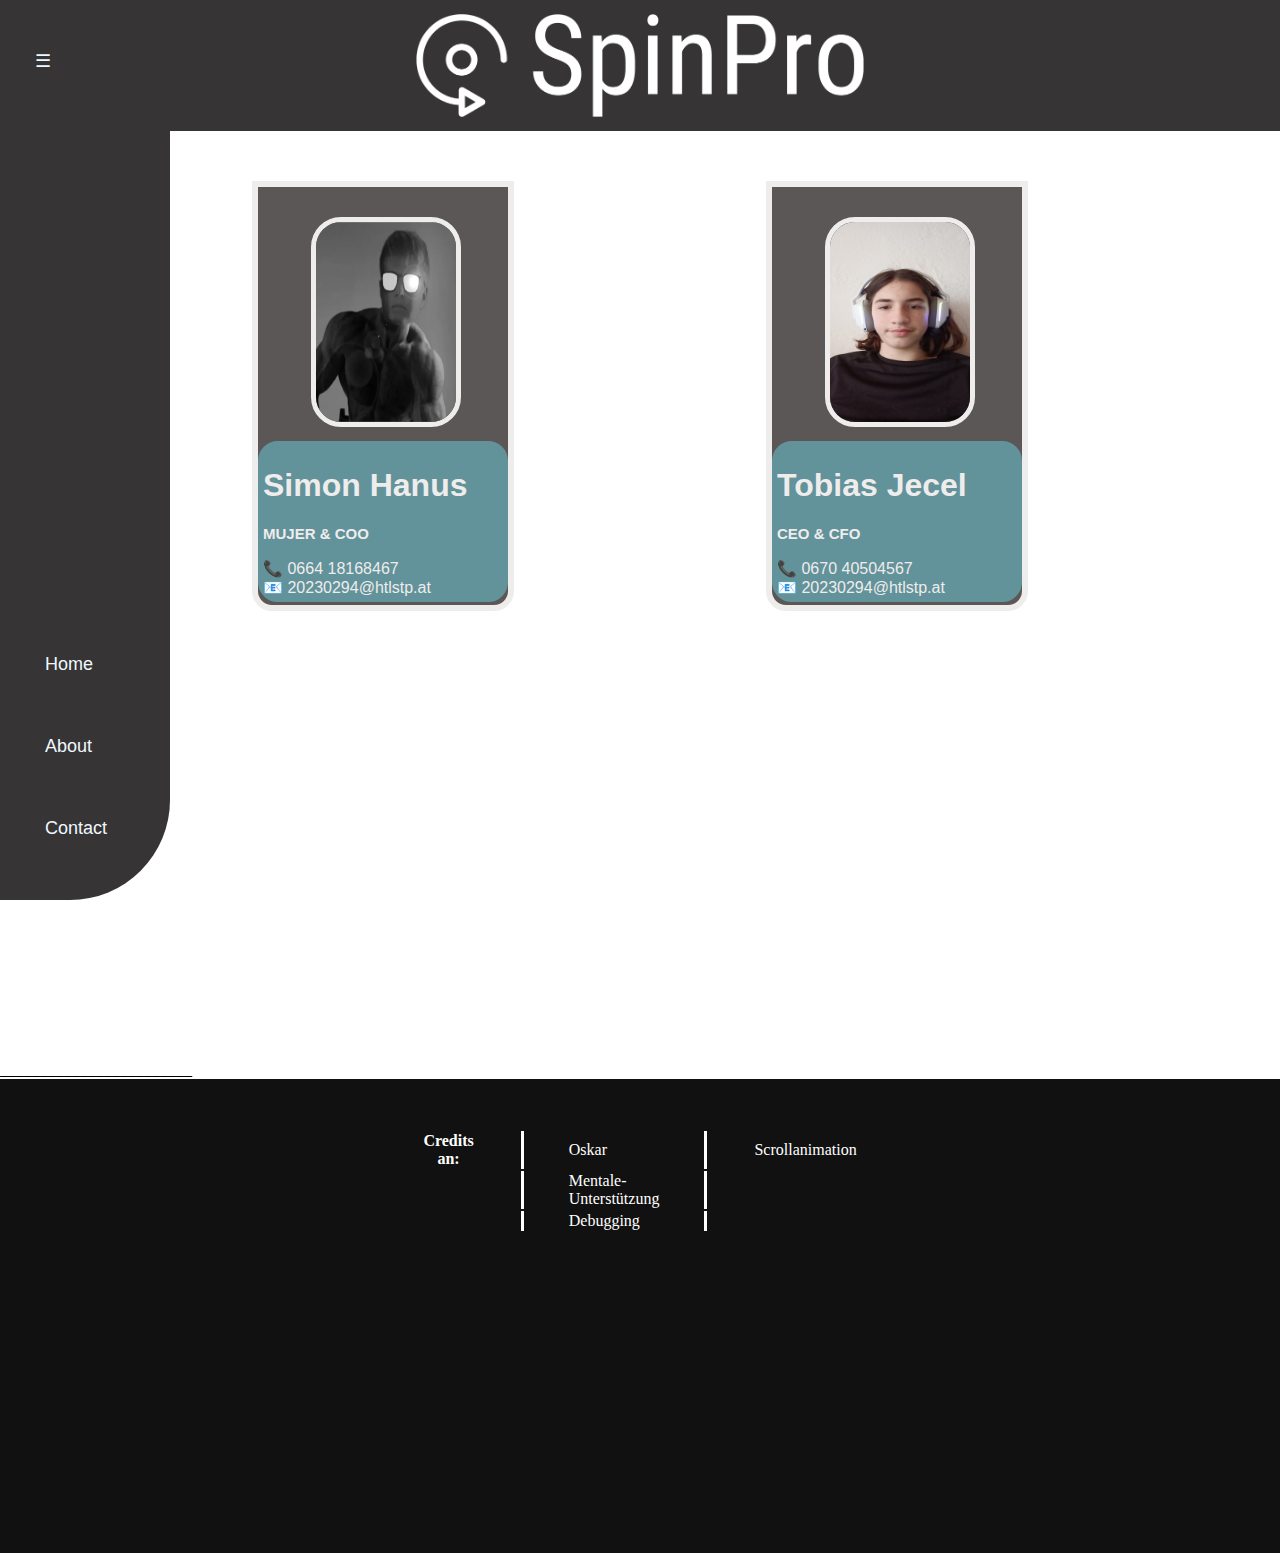
<file: html/Contact.html>
<!DOCTYPE html>

<html>

<head>
    <meta charset="utf-8">
    <meta http-equiv="X-UA-Compatible" content="IE=edge">
    <title></title>
    <meta name="description" content="">
    <meta name="viewport" content="width=device-width, initial-scale=1">
    <link rel="stylesheet" href="../css/Contact_stylesheet.css">
</head>

<body>
    <div class="titleC">
        <img class="title-nameI" src="../images/Logo.png.png" alt="Error">
    </div>

    <div class="sidebarC">

        <div class="sidebarbutton">☰</div>
        <div class="items">
            <a class="itemI" href="index.html">
                <div class="itemI">Home</div>
            </a>
            <a class="itemI" href="About.html">
                <div class="itemI">About</div>
            </a>
            <a class="itemI" href="Contact.html">
                <div class="itemI">Contact</div>
            </a>
        </div>
    </div>

    <div class="Namenskarte">
        <div class="Namenskarte-Profil">
            <div imagesC>
                <img class="images" src="../images/Simon Hanus.png" alt="Error"> 
                <div class="Text">
                    <h1>Simon Hanus </h1>
                    <h2>MUJER & COO</h2>
                    &#128222; 0664 18168467 <br>
                    &#128231; 20230294@htlstp.at
                </div>
        
            </div>
        </div>
        <div class="Namenskarte-Profil">
            <div imagesC>
                <img class="images" src="../images/Tobias Jecel.jpeg" alt="Error"> 
                <div class="Text">
                    <h1>Tobias Jecel </h1>
                    <h2>CEO & CFO</h2>
                    &#128222; 0670 40504567 <br>
                    &#128231; 20230294@htlstp.at
                </div>
        
            </div>
        </div>
        

    </div>

    <div class="fusszeileC">
        <div class="platzhalter">
            ________________________
        </div>

        <div class="fusszeile">

            <table class="tabelle-Credits">
                <tr>
                    <th class="babibobu">Credits an:</th>
                    <td class="blablabla">Oskar</td>
                    <td class="baboo">Scrollanimation</td>
                </tr>
                <tr>
                    <td></td>
                    <td class="blablabla">Mentale-Unterstützung</td>
                </tr>
                <tr>
                    <td></td>
                    <td class="blablabla">Debugging</td>
                </tr>
            </table>
        </div>

    </div>
</body>

</html>

<!--
	⣀⠀⠀⠀⠀⠀⠀⠀⠀⢀⡄⠀⠀⠀⠀⠀⠀⠀⠀⠀⠀⠀⠀⠀⠀⠀⠀⠀⠀⠀⠀⠀⠀⠀⠀⠀⠀⠀⠀⠀⠀⣄⠀⠀⠀⠀⠀⠀⠀⠀⢀⡤⠀⠀⠀⠀⠀⠀⠀⠀⠀⠀⠀⠀⠀⠀⠀⠀⠀⠀⠀⠀⠀⠀⠀⠀⠀⠀⠀⠀⠀⠀⣄⠀⠀⠀⠀⠀⠀⠀⠀⠀⣠⠀⠀⠀⠀⠀⠀⠀⠀⠀⠀⠀⠀⠀⠀⠀⠀⠀⠀⠀⠀⠀⠀⠀
⠈⢷⡀⠀⠀⠀⠀⠀⣰⠏⠀⠀⠀⠀⠀⠀⠀⠀⠀⠀⠀⠀⠀⠀⠀⠀⠀⠀⠀⠀⠀⠀⠀⠀⠀⠀⠀⠀⠀⠀⠀⠈⢷⡀⠀⠀⠀⠀⠀⢰⡾⠁⠀⠀⠀⠀⠀⠀⠀⠀⠀⠀⠀⠀⠀⠀⠀⠀⠀⠀⠀⠀⠀⠀⠀⠀⠀⠀⠀⠀⠀⠀⠈⢷⡀⠀⠀⠀⠀⠀⢀⡾⠁⠀⠀⠀⠀⠀⠀⠀⠀⠀⠀⠀⠀⠀⠀⠀⠀⠀⠀⠀⠀⠀⠀⠀
⠀⠀⠙⢦⡀⠀⣠⠞⠁⠀⠀⠀⠀⠀⠀⠀⠀⠀⠀⠀⠀⠀⠀⠀⠀⠀⠀⠀⠀⠀⠀⠀⠀⠀⠀⠀⠀⠀⠀⠀⠀⠀⠀⠙⢦⡀⠀⣀⡾⠋⠀⠀⠀⠀⠀⠀⠀⠀⠀⠀⠀⠀⠀⠀⠀⠀⠀⠀⠀⠀⠀⠀⠀⠀⠀⠀⠀⠀⠀⠀⠀⠀⠀⠀⠙⢦⡀⠀⢀⡴⠋⠀⠀⠀⠀⠀⠀⠀⠀⠀⠀⠀⠀⠀⠀⠀⠀⠀⠀⠀⠀⠀⠀⠀⠀⠀
⠀⠀⠀⠀⣉⢠⡉⠀⠀⠀⠀⠀⠀⠀⠀⠀⠀⠀⠀⠀⣠⣤⣀⠀⠀⠀⠀⠀⠀⠀⠀⠀⠀⠀⠀⠀⠀⠀⠀⠀⠀⠀⠀⠀⠀⣩⠀⡉⠀⠀⠀⠀⠀⠀⠀⠀⠀⠀⠀⠀⠀⠀⠀⠀⠀⠀⠀⠀⠀⠀⠀⠀⠀⠀⠀⠀⠀⠀⠀⠀⠀⠀⠀⠀⠀⠀⢩⡀⡉⠀⠀⠀⠀⠀⠀⠀⠀⠀⠀⠀⠀⠀⠀⠀⠀⠀⠀⠀⠀⠀⠀⠀⠀⠀⠀⠀
⠀⠀⣠⠞⠁⠀⠙⢦⡀⠀⠀⠀⠀⠀⠀⠀⠀⠀⢀⣴⠟⣨⢯⢷⣦⡀⠀⠀⠀⠀⠀⠀⠀⠀⠀⠀⠀⠀⠀⠀⠀⠀⠀⣠⠶⠋⠀⠙⢦⡀⠀⠀⠀⠀⠀⠀⠀⠀⠀⠀⠀⠀⠀⠀⠀⠀⠀⠀⠀⠀⠀⠀⢀⣀⠤⠄⣒⡒⣠⡤⣀⡀⠀⠀⢀⡴⠋⠀⠙⢦⡀⠀⠀⠀⠀⠀⠀⠀⠀⠀⠀⠀⠀⠀⠀⠀⠀⠀⠀⠀⠀⠀⠀⠀⠀⠀
⣠⠞⠁⠀⠀⠀⠀⠀⠙⢦⡀⠀⠀⠀⠀⠀⠀⣰⡟⢁⢠⠕⢁⡄⠈⠛⠷⣦⣄⠀⠀⠀⠀⠀⠀⠀⠀⠀⠀⠀⠀⣠⡜⠃⠀⠀⠀⠀⠀⠙⢦⡀⠀⠀⠀⠀⠀⠀⠀⠀⠀⠀⣀⣠⣤⣤⡴⠶⠴⠶⠶⣧⣦⣶⡀⠀⠀⠁⠀⠡⠱⠭⣲⡴⠋⠀⠀⠀⠀⠀⠙⢦⡀⠀⠀⠀⠀⠀⠀⠀⠀⠀⠀⠀⠀⠀⠀⠀⠀⠀⠀⠀⠀⠀⠀⠀
⠁⠀⠀⠀⠀⠀⠀⠀⠀⠀⠉⠀⠀⠀⠀⣠⡾⠋⠠⡡⠃⡤⠋⠀⠀⠀⠀⠐⠑⡭⣢⡀⠀⠀⠀⠀⠀⠀⠀⠀⠀⠁⠀⠀⠀⠀⠀⠀⠀⠀⠀⠉⠀⠀⠀⠀⠀⠀⣀⣤⣴⠷⠛⢉⢀⢈⣡⡾⣜⣃⡾⣿⣿⠏⠁⠀⠈⠉⠀⠀⢀⡹⢛⣔⠄⠀⠀⠀⠀⠀⠀⠀⠉⠀⠀⠀⠀⠀⠀⠀⠀⠀⠀⠀⠀⠀⠀⠀⠀⠀⠀⠀⠀⠀⠀⠀
⠀⠀⠀⠀⠀⠀⠀⠀⠀⠀⠀⠀⠀⣠⢾⠝⢡⢊⠊⢀⠏⠀⠁⠀⠀⡀⠃⠀⠁⠌⠠⢙⠳⣦⡀⠀⠀⠀⠀⠀⠀⠀⠀⠀⠀⠀⠀⠀⠀⠀⠀⠀⠀⠀⣀⣴⠶⠛⡩⠍⢀⠀⠡⠬⡈⡎⢁⢓⠁⣿⠁⢹⣿⠐⠱⠄⡀⠀⢀⣀⠞⡱⣎⣾⡸⡀⠀⠀⠀⠀⠀⠀⠀⠀⠀⠀⠀⠀⠀⠀⠀⠀⠀⠀⠀⠀⠀⠀⠀⠀⠀⠀⠀⠀⠀⠀
⠀⠀⠀⠀⠀⠀⠀⠀⠀⠀⠀⢀⣴⣿⣷⢲⠟⢁⡴⠉⠀⠰⠀⡠⣾⣴⡦⠄⣀⣀⣀⠀⠁⠀⠙⢵⣦⣀⠀⠀⠀⠀⠀⠀⠀⠀⠀⠀⠀⢀⣀⣤⠶⠋⠉⠀⠀⣤⡐⠶⣦⣘⢂⠄⠋⢨⠒⠒⡖⡸⣇⡀⠋⠜⠀⠒⠒⣓⣾⡵⣾⣿⣿⣿⣷⣱⣆⡀⠀⠀⠀⠀⠀⠀⠀⠀⠀⠀⠀⠀⠀⠀⠀⠀⠀⠀⠀⠀⠀⠀⠀⠀⠀⠀⠀⠀
⠀⠀⠀⠀⠀⠀⠀⠀⠀⢀⣴⠟⠋⢠⡿⠃⠔⠞⠀⠤⢠⡀⡈⡏⢠⡖⢋⠀⠀⠤⣈⠳⠄⠀⠀⠀⠉⠻⣦⣄⠀⠀⠀⠀⠀⣀⣤⡴⠾⠛⠉⠀⠀⠄⢠⡤⠇⣂⠬⠅⣐⠖⡛⠎⢂⣠⠍⠰⠁⠙⢹⣷⣷⣘⣙⢚⣏⣳⣿⣯⣿⣿⣿⣿⣿⣿⣿⢳⣄⠀⠀⠀⠀⠀⠀⠀⠀⠀⠀⠀⠀⠀⠀⠀⠀⠀⠀⠀⠀⠀⠀⠀⠀⠀⠀⠀
⠀⠀⠀⠀⠀⠀⠀⢀⣴⣿⡿⣾⣶⡏⣤⣶⣷⣷⣶⣦⣥⣾⣦⢧⡏⣾⡶⢶⢶⣤⣈⣇⠀⠀⠀⠀⠀⠀⠀⠙⠵⣤⡀⢰⣾⠿⠅⣂⡈⠚⠡⠃⡐⠄⠠⡀⣁⢈⢬⣁⠤⠲⠍⡀⠩⡀⠰⡅⠌⣢⠛⡭⣽⠿⣷⣶⣿⣵⣖⣿⣿⣿⣿⠿⡍⢧⣛⣷⣙⢷⡀⠀⠀⠀⠀⠀⠀⠀⠀⠀⠀⠀⠀⠀⠀⠀⠀⢰⡆⠀⠀⠀⠀⠀⠀⠀
⠀⠀⠀⠀⠀⠀⢠⣿⡟⡵⣙⢾⡣⣟⢻⣿⣻⣿⣿⢻⣿⣿⣿⠀⠣⢻⡚⠾⠾⠧⠦⣿⠀⢰⣦⣤⣤⣀⡀⠀⠀⠈⠺⢿⡟⣿⣯⣷⣤⠤⡖⠋⠀⠴⢋⣠⠄⢂⡒⠀⠵⠂⠔⠧⠔⠴⢳⣀⣉⢧⡜⢒⠤⣟⠊⡽⠎⣝⢛⡱⢛⠣⣋⠳⣙⢛⡒⣬⠽⣆⡻⣦⠀⠀⠀⠀⠀⠀⠀⠀⠀⠀⠀⠀⠀⠀⠀⢸⡇⠀⠀⠀⠀⠀⠀⠀
⠀⠀⠀⠀⠀⢠⡿⠉⢸⣯⣣⢯⢷⢫⡾⠵⣿⣿⣿⢻⣽⣿⣧⠀⠈⢾⠇⠀⠃⠰⠊⠁⠀⢸⣿⣿⣿⣿⣿⣷⣶⣶⣦⣴⣮⣆⣽⣿⣿⣷⣳⣇⠺⣤⠈⣁⠄⠢⢁⠌⢋⠙⠄⢣⠴⠠⡕⡌⠡⠠⡌⠹⢀⠂⠥⠡⠙⡀⠒⢂⠡⢚⠁⡓⣌⢣⡜⢦⢋⣼⠷⣝⢷⣄⠀⠀⠀⠀⠀⠀⠀⠀⠀⠀⠀⠀⠀⢸⡇⠀⠀⠀⠀⠀⠀⠀
⠀⠀⠀⠀⠀⢸⡇⣾⢏⣤⡻⡋⠈⠁⡋⠠⣿⠫⢽⣯⣧⣽⣧⡠⢴⡚⢳⡦⣤⣤⣤⣄⢀⣸⣿⣿⣿⣿⣿⣿⣿⣿⣿⣿⣟⣿⣿⣿⠿⢿⠿⣿⣿⣿⣳⣮⣌⠥⠒⣌⡰⢎⠻⠤⢆⡴⠘⡔⢆⣣⠤⢒⢊⡰⢀⢂⡁⠆⠩⢀⠡⢂⠣⡘⠤⢣⡜⣌⠳⣌⠳⠽⣯⣿⣄⠀⠀⠀⠀⠀⢀⣄⣠⣠⣀⣄⣀⡘⢃⣀⣄⣀⣤⣀⣠⡀
⠀⠀⠀⠀⠀⣸⠃⠘⠶⢭⡗⣤⠈⠀⡠⠀⠀⠀⣻⡀⢠⣿⣿⣷⣶⣶⣦⣤⣤⣤⣀⣠⣴⣿⣿⣿⣿⣿⣿⣿⣿⣿⣿⣿⣿⣿⣿⣧⡽⢢⣓⠺⢅⡛⡝⢛⡿⢿⣿⣮⣽⣺⣧⢫⡕⢦⡙⣌⡙⡤⡘⣍⢆⡵⢡⢢⡱⢉⠴⠰⡐⠥⡑⢡⢋⠲⠬⣜⡱⢮⣙⢭⡚⣿⣻⣦⡀⠀⠀⠀⠀⠀⠀⠀⠀⠀⠀⢰⡆⠀⠀⠀⠀⠀⠀⠀
⠀⠀⠀⠀⠀⣾⡔⡤⣤⣓⣶⠈⡐⠤⠀⠀⣁⣈⣗⣿⣻⣿⣾⣿⣿⣿⣿⣿⣿⣿⣿⣿⣿⣿⣿⣿⣿⣿⣿⣿⣿⣿⣿⠟⠉⠻⣿⣿⣞⣷⣭⢻⡜⡶⣬⢓⣜⢢⢂⠍⣏⡙⣛⠿⢿⡷⣿⣶⣯⣳⣷⣞⣦⡞⣵⢦⢹⡜⣦⢧⣱⢏⡴⣡⢊⠜⡳⣌⢶⣋⢮⢳⣞⡲⡟⣿⡧⠀⠀⠀⠀⠀⠀⠀⠀⠀⠀⢸⡇⠀⠀⠀⠀⠀⠀⠀
⠀⠀⠀⠀⠀⢼⣏⢣⣗⣿⣝⡿⣳⡞⣥⣥⡵⣿⣷⣿⣿⣿⣿⣿⣿⣿⣿⣿⣿⣿⣿⣿⣿⣿⣿⣿⣿⣿⣿⣿⣿⣿⠋⠀⠀⠀⠈⠻⣿⣻⣛⢧⡻⣵⣋⠾⣜⢧⡺⣵⣂⠶⣌⡮⢥⡌⢧⢏⡹⢛⡛⠿⢿⣿⣽⣾⣿⣽⣿⣯⣿⣿⣝⢣⠎⡼⣱⢞⣧⣛⡾⣳⡞⡽⣷⣯⣷⠀⠀⠀⠀⠀⠀⠀⠀⠀⠀⢸⡇⠀⠀⠀⠀⠀⠀⠀
⠀⠀⠀⠀⠀⠘⣿⣶⢷⣿⣟⣽⣿⣿⣿⣿⣿⣿⣿⣽⣿⣿⣿⣿⣿⣿⣿⣿⣿⣿⣿⣿⣿⣿⣿⣿⣿⣿⣿⣿⣿⠃⠀⠀⠀⠀⠀⠀⠈⢿⣾⡟⡷⣛⡝⡞⢮⡳⣽⡳⢯⢿⡾⣽⢾⡼⣧⢯⣵⣛⡾⣙⢶⣣⡽⣭⣻⡟⡿⡿⣟⡝⢮⣐⠻⡼⣽⣻⣶⣯⣟⣷⣻⣳⣟⣿⣿⠀⠀⠀⠀⠀⠀⠀⠀⠀⠀⠘⠃⠀⠀⠀⠀⠀⠀⠀
⠀⠀⠀⠀⠀⠀⠹⣿⣄⣹⣿⣿⣿⣿⣿⣿⣿⣿⣿⣿⣽⣿⣿⣿⣿⣿⣿⣿⣿⣿⣿⣿⣿⣿⣿⣿⣿⣿⣿⣿⠁⠀⠀⠀⠀⠀⠀⠀⠀⠈⢻⣿⣭⡳⢞⡽⢪⡕⢮⡙⢯⣋⠞⣽⢫⠾⣽⣳⢯⡽⠷⢯⣏⠳⡙⠮⡑⢎⡱⢱⡸⣜⣮⣝⣿⣽⣿⣿⣿⣿⣿⣾⢷⣻⣾⣽⣿⠀⠀⠀⠀⠀⠀⠀⠀⠀⠀⠀⠀⠀⠀⠀⠀⠀⠀⠀
⠀⠀⠀⠀⠀⠀⠀⠘⢟⣟⣻⢿⣿⣿⣿⣿⣿⣿⣿⣿⣿⣿⣿⣿⣿⣿⣿⣿⣿⣿⣿⣿⣿⣿⣿⣿⣿⣿⡿⠃⠀⠀⠀⠀⠀⠀⠀⠀⠀⠀⠀⠙⣷⡝⣞⠶⣣⠞⣱⢋⡖⣉⠷⣈⢣⢋⡔⠣⠎⡜⡡⠣⣌⢃⡙⣆⠹⢦⡱⣧⢽⣾⣷⣿⣿⣿⣿⣿⣿⣿⡿⣽⡿⣷⢯⣷⣿⠀⠀⠀⠀⠀⠀⠀⠀⠀⠀⠀⠀⠀⠀⠀⠀⠀⠀⠀
⠀⠀⠀⠀⠀⠀⠀⠀⠀⠙⠿⣷⣍⠛⢿⣿⣿⣿⣿⣿⣿⣿⣿⣿⣿⣿⣿⣿⣿⣿⣿⣿⣿⣿⣿⣿⣿⠟⠀⠀⠀⠀⠀⠀⠀⠀⠀⠀⠀⠀⠀⠀⠘⣿⣼⢷⣢⢿⣡⠮⣙⣊⠶⢌⠣⢎⠴⣉⠞⣤⢓⡵⣌⡦⣽⣬⣟⣷⣻⣽⣿⣿⣿⣿⣿⣿⣿⣿⡿⣾⣻⢯⡟⣽⣏⡿⣿⡀⠀⠀⠀⠀⠀⠀⠀⠀⠀⠀⠀⠀⠀⠀⠀⠀⠀⠀
⢦⡀⠀⠀⠀⠀⠀⠀⠀⣠⡤⠈⠙⢿⣴⣉⠛⢿⣿⣿⣿⣿⣿⣿⣿⣿⣿⣿⣿⣿⣿⣿⣿⣿⣿⡿⠋⠀⠀⠀⠀⢦⡀⠀⠀⠀⠀⠀⠀⠀⢀⡤⠀⠘⢻⣿⣜⣲⢣⡻⣜⣣⢝⣎⢧⡛⢦⣝⢶⢮⣟⣶⣯⣷⣿⣾⣿⣿⣿⣿⣿⣿⣿⣿⡿⣿⡽⣾⡽⢷⣭⣿⣻⣷⡯⣿⣿⡇⠀⠀⠀⠀⠀⠀⠀⠀⠀⠀⠀⠀⠀⠀⠀⠀⠀⠀
⠀⠙⢦⡀⠀⠀⠀⢠⡼⠃⠀⠀⠀⠀⠈⠙⠳⣦⡙⠻⣿⣿⢿⣿⣿⣿⣿⣿⣿⣿⣿⣿⣿⡿⠋⠀⠀⠀⠀⠀⠀⠀⠙⢦⡀⠀⠀⠀⢀⡴⠋⠀⠀⠀⠀⠙⢾⣽⣷⡱⣎⡳⢾⡘⢯⣝⡷⣞⣯⣿⣾⣿⣿⣿⣿⣿⣿⣿⣿⣿⡿⣿⣻⢾⣽⣷⣽⣳⣽⡿⣻⣾⣽⣳⣿⣿⣿⡇⠀⠀⠀⠀⠀⠀⠀⠀⠀⠀⠀⠀⠀⠀⠀⠀⠀⠀
⠀⠀⠀⠙⢦⠀⡼⠋⠀⠀⠀⠀⠀⠀⠀⠀⠀⢸⣿⢿⣤⣟⣻⣿⣿⣿⣿⣿⣿⣿⠿⠛⠉⠀⠀⠀⠀⠀⠀⠀⠀⠀⠀⠀⠙⢦⠀⡴⠋⠀⠀⠀⠀⠀⠀⠀⠈⠻⢷⣻⣶⡹⢦⡛⡯⢞⡽⣹⢮⢷⣛⣞⡷⢯⣿⣹⢯⢿⡳⣏⣷⢳⣯⡿⣽⢾⣳⣿⣯⣿⣟⣷⣻⣽⡷⣿⣿⡇⠀⠀⠀⠀⠀⠀⠀⠀⠀⠀⠀⠀⠀⠀⠀⠀⠀⠀
⠀⠀⠀⣀⡶⠘⢦⡀⠀⠀⠀⠀⠀⠀⠀⠀⠀⢸⡏⣻⣿⣾⣿⣿⣿⣿⣿⠟⠉⠀⠀⠀⠀⠀⠀⠀⠀⠀⠀⠀⠀⠀⠀⠀⢀⡼⠀⢦⡀⠀⠀⠀⠀⠀⠀⠀⠀⠀⠀⠻⣯⡟⣧⢻⡝⣯⡱⣏⢞⣫⣝⢪⣝⡻⢶⡝⣯⠾⡵⣯⡞⣽⣞⣳⣯⣿⣻⣿⣟⣿⣾⣟⡿⣯⢿⣿⣟⣇⠀⠀⠀⠀⠀⠀⠀⠀⠀⠀⠀⠀⠀⠀⠀⠀⠀⠀
⠀⢀⡶⠋⠀⠀⠀⠙⢦⡀⠀⠀⠀⠀⠀⠀⠀⣸⡗⠾⣿⣿⣽⣿⣿⣿⡏⠀⠀⠀⠀⠀⠀⠀⠀⠀⠀⠀⠀⠀⠀⠀⢀⡴⠋⠀⠀⠀⠙⢦⡀⠀⠀⠀⠀⠀⠀⠀⠀⠀⠈⢿⣟⢧⡻⡴⣏⠽⣆⢷⣚⢯⡼⣭⢻⡼⢧⣻⢽⡖⣿⣳⣭⣷⢿⣿⣿⣿⣿⣯⣿⢿⣿⣟⣿⣿⣯⣟⠀⠀⠀⠀⠀⠀⠀⠀⠀⠀⠀⠀⠀⠀⠀⠀⠀⠀
⠴⠋⠀⠀⠀⠀⠀⠀⠀⠙⡆⠀⠀⠀⠀⠀⠀⣿⢣⢿⣿⣿⣿⣿⣟⣿⠁⠀⠀⠀⠀⠀⠀⠀⠀⠀⠀⠀⠀⠀⠀⡴⠋⠀⠀⠀⠀⠀⠀⠀⠙⠦⠀⠀⠀⠀⠀⠀⠀⠀⠀⠀⢿⣯⠷⣟⣭⢿⣭⣻⢼⣧⢟⡼⣣⢯⡳⣭⢾⡹⢶⣽⣻⢾⡿⣯⣿⢿⣿⣿⣿⣿⣿⣿⡿⣿⣯⡇⠀⠀⠀⠀⠀⠀⠀⠀⠀⠀⠀⠀⠀⠀⠀⠀⠀⠀
⠀⠀⠀⠀⠀⠀⠀⠀⠀⠀⠀⠀⠀⠀⠀⠀⠀⡿⢨⣟⣿⣿⣿⣿⣿⡏⠀⠀⠀⠀⠀⠀⠀⠀⠀⠀⠀⠀⠀⠀⠀⠀⠀⠀⠀⠀⠀⠀⠀⠀⠀⠀⠀⠀⠀⠀⠀⠀⠀⠀⠀⠀⠀⢻⣿⢺⡽⣞⣧⣟⣻⣼⣻⣞⣭⣯⢷⣫⢯⣽⠳⣎⣳⢛⡼⢳⡻⣿⣿⣿⣿⣿⣿⣿⣿⣿⣧⡇⠀⠀⠀⠀⠀⠀⠀⠀⠀⠀⠀⠀⠀⠀⠀⠀⠀⠀
⠀⠀⠀⠀⠀⠀⠀⠀⠀⠀⠀⠀⠀⠀⠀⠀⢸⡇⠀⣿⣿⣿⣿⣿⣿⡇⠀⠀⠀⠀⠀⠀⠀⠀⠀⠀⠀⠀⠀⠀⠀⠀⠀⠀⠀⠀⠀⠀⠀⠀⠀⠀⠀⠀⠀⠀⠀⠀⠀⠀⠀⠀⠀⠀⠸⣷⣿⡸⣎⣹⣷⢿⣶⡿⡾⣷⢿⡸⣏⣶⢿⣇⣹⢷⡾⣇⠿⣱⢿⣿⣿⣿⣿⣿⣿⣿⣷⡇⠀⠀⠀⠀⠀⠀⠀⠀⠀⠀⠀⠀⠀⠀⠀⠀⠀⠀
⠀⠀⠀⠀⠀⠀⠀⠀⠀⠀⠀⠀⠀⠀⠀⠀⢸⡗⢸⡿⣿⣿⣿⣼⣻⡇⠀⠀⠀⠀⠀⠀⠀⠀⠀⠀⠀⠀⠀⠀⠀⠀⠀⠀⠀⠀⠀⠀⠀⠀⠀⠀⠀⠀⠀⠀⠀⠀⠀⠀⠀⠀⠀⠀⠀⢹⣷⢯⣝⡧⣟⣯⢷⣻⡽⣯⢿⣹⣽⡺⣯⣞⡵⣏⠾⣭⢳⢭⣏⣿⣻⣿⣿⣿⣿⣿⣟⡇⠀⠀⠀⠀⠀⠀⠀⠀⠀⠀⠀⠀⠀⠀⠀⠀⠀⠀
⠀⠀⠀⠀⠀⠀⠀⠀⠀⠀⠀⠀⠀⠀⠀⠀⢸⠇⣟⢿⣿⣿⣿⣿⣽⠁⠀⠀⠀⠀⠀⠀⠀⠀⠀⠀⠀⠀⠀⠀⠀⠀⠀⠀⠀⠀⠀⠀⠀⠀⠀⠀⠀⠀⠀⠀⠀⠀⠀⠀⠀⠀⠀⠀⠀⠈⣿⡿⣜⡳⢏⡾⣯⢷⣻⣯⣿⣟⣾⣷⣽⣞⡿⣭⡷⣞⣯⡖⣭⢒⡏⡿⣿⣿⣿⣿⣭⡇⠀⠀⠀⠀⠀⠀⠀⠀⠀⠀⠀⠀⠀⠀⠀⠀⠀⠀
⠀⠀⠀⠀⠀⠀⠀⠀⠀⠀⠀⠀⠀⠀⠀⠀⢸⠠⢿⣿⣿⡟⣺⣯⡿⢸⠇⠀⠀⠀⠀⠀⠀⠀⠀⠀⠀⠀⠀⠀⠀⠀⠀⠀⠀⠀⠀⠀⠀⠀⠀⠀⠀⠀⠀⠀⠀⠀⠀⠀⠀⠀⠀⠀⠀⢀⣿⣇⣛⣯⢫⢵⣫⢟⣿⣻⣿⣿⣿⣿⣿⣾⣿⣷⣿⣽⡾⣽⣞⣧⡝⣓⢫⠟⣿⣿⣽⠃⠀⠀⠀⠀⠀⠀⠀⠀⠀⢸⡇⠀⠀⠀⠀⠀⠀⠀
⠀⠀⠀⠀⠀⠀⠀⠀⠀⠀⠀⠀⠀⠀⠀⠀⣾⠈⡟⡢⣾⠝⣧⡿⡟⢸⡃⠀⠀⠀⠀⠀⠀⠀⠀⠀⠀⠀⠀⠀⠀⠀⠀⠀⠀⠀⠀⠀⠀⠀⠀⠀⠀⠀⠀⠀⠀⠀⠀⠀⠀⠀⠀⠀⢀⣼⠟⡼⣮⣭⣷⡾⣬⣍⡶⢻⡜⢯⡟⡿⣿⣿⣿⣿⣿⣿⣿⣿⣿⣾⣽⣎⡏⡞⣤⢻⣿⠆⠀⠀⠀⠀⠀⠀⠀⠀⠀⢸⡇⠀⠀⠀⠀⠀⠀⠀
⠀⠀⠀⠀⠀⠀⠀⠀⠀⠀⠀⠀⠀⠀⠀⠀⣿⡆⢹⡼⢯⡝⡼⢹⣇⢸⠇⠀⠀⠀⠀⠀⠀⠀⠀⠀⠀⠀⠀⠀⠀⠀⠀⠀⠀⠀⠀⠀⠀⠀⠀⠀⠀⠀⠀⠀⠀⠀⠀⠀⠀⠀⣠⡾⠛⠁⢸⡇⠸⠊⢙⣻⣿⣿⣾⣷⣮⣷⣭⣗⢯⣞⣻⣻⢿⡿⣿⣿⣿⣿⣿⣿⣿⣽⢮⣗⣿⡄⠀⠀⠀⠀⠀⠀⠀⠀⠀⢸⡇⠀⠀⠀⠀⠀⠀⠀
⠀⠀⠀⠀⠀⠀⠀⠀⠀⠀⠀⠀⠀⠀⠀⠀⣿⡇⢼⣛⡗⣺⢵⡹⣯⣌⡠⠤⠤⠤⠤⠤⠤⠄⠀⠀⠀⠀⠀⠀⠀⠀⠀⠀⠀⠀⠀⠀⠀⠀⠀⠀⠀⠀⠀⠀⠀⠀⠀⠠⣴⡾⠯⠤⠤⠤⠌⠡⠤⠤⠀⠘⠩⡝⢿⠋⡝⢟⣛⡿⢿⠛⡛⠛⠛⠓⡛⢚⠛⠛⠿⠯⢿⣽⣯⣿⣿⣿⣤⡀⠠⠤⠤⠤⠤⠤⠤⠌⠡⠤⠤⠤⠤⠤⠤⠄
⠀⠀⠀⠀⠀⠀⠀⠀⠀⠀⠀⠀⠀⠀⠀⠀⢸⣯⢬⣳⢾⣷⣾⣿⣟⡫⠿⣦⣄⣠⣀⡀⡀⠀⠀⠀⠀⠀⠀⠀⠀⠀⠀⠀⠀⠀⠀⠀⠀⠀⠀⠀⠀⠀⠀⠀⠀⠀⢠⣾⠛⠀⣠⠆⠀⠀⢸⡇⠀⠀⠀⠀⠀⠀⠂⠫⠜⣂⠥⣉⠋⢥⠈⢉⠠⠁⠠⠀⠄⢂⠂⡰⣠⠴⠒⢴⣛⣮⣝⣿⣦⡀⠀⠀⠀⠀⠀⢸⡇⠀⠀⠀⠀⠀⠀⠀
⠀⠀⠀⠀⠀⠀⠀⠀⠀⠀⠀⠀⠀⠀⠀⠀⠀⢻⣏⣹⢫⣟⡻⢳⠌⣼⣁⠳⠼⠭⢭⣉⣛⠿⠿⠿⠶⠶⣶⣤⣤⣤⣤⣤⣤⣤⣀⣀⣀⣀⣀⣀⣀⣀⣀⣀⣠⣴⠏⠁⣠⣾⢇⠀⠀⠀⢸⡇⢀⣤⡆⠀⠀⠀⠈⠐⠈⡐⠜⠆⣿⡌⡀⠂⠀⠁⠂⠈⢀⠂⠌⠰⡼⣉⠎⣓⣝⣌⢫⣿⣙⢿⣆⠀⠀⠀⠀⢸⡇⠀⠀⠀⠀⠀⠀⠀
⠀⠀⠀⠀⠀⠀⠀⠀⠀⠀⠀⠀⠀⠀⠀⠀⠀⠀⠹⣧⡣⠟⣬⢓⠺⣔⢧⣉⠖⣌⡡⢒⢌⢣⠉⠄⠉⢒⠐⠀⠉⠭⢉⠉⠉⠉⠉⠉⠍⠩⢩⠍⠉⣍⣽⣭⠟⢁⣤⣿⡿⠑⠂⠀⠀⡀⣸⣷⣿⣿⡇⠀⠀⠀⠀⠀⠠⠀⡤⣱⣾⣇⡀⠄⢁⠠⠁⠁⠄⠊⢀⢢⣿⢹⡩⡦⠜⡨⢷⡌⢿⢿⣽⣷⡀⠀⠀⢸⡇⠀⠀⠀⠀⠀⠀⠀
⠀⠀⠀⠀⠀⠀⠀⠀⠀⠀⠀⠀⠀⠀⠀⠀⠀⠀⠀⠘⢿⣞⡴⣊⢷⡸⢎⡚⢶⢪⣕⢫⡌⡖⡬⢻⡘⢆⡢⢜⡄⢂⡎⢣⠤⣌⢉⡐⣂⢃⣤⠢⢐⡾⣿⠋⣠⣿⣿⠟⠁⠀⠀⠀⢀⣵⣿⣟⣟⢻⢡⠜⠀⡀⠀⡈⠀⢐⣸⣿⣿⣿⣸⠀⠂⠄⡈⠐⠈⢀⢂⣿⣿⣷⣍⠙⡄⣉⠲⡝⣾⣷⣽⢾⣿⡀⠀⠈⠁⠀⠀⠀⠀⠀⠀⠀
⠀⠀⠀⠀⠀⠀⠀⠀⠀⠀⠀⠀⠀⠀⠀⠀⠀⠀⠀⠀⠀⠙⠿⣿⣷⡻⣼⣹⣣⣗⢮⢳⣼⢱⠻⢦⡽⣪⡝⣮⣑⢫⣜⣳⢺⣐⣇⢺⡜⣬⡴⣺⢧⡿⢡⣾⣿⠫⢠⠗⠀⠀⡠⣡⣿⣟⡳⢂⠆⣻⢸⡆⠀⢀⡁⠠⡌⣴⣿⡻⡼⢿⣧⠐⠄⡂⠤⠥⠂⢌⣾⣟⢯⣻⣿⡝⡔⢠⡃⠓⣌⣹⣿⣞⣿⣿⡄⠀⠀⠀⠀⠀⠀⠀⠀⠀
⠀⠀⠀⠀⠀⠀⠀⠀⠀⠀⠀⠀⠀⠀⠀⠀⠀⠀⠀⠀⠀⠀⠀⠀⠈⠉⠓⠿⠽⣯⢾⣳⣮⢯⡿⣝⡶⣯⣝⣶⣩⡶⣏⣞⢧⣻⣜⢧⣟⡶⣽⢮⡟⢰⣿⡟⠁⢀⡆⠀⢄⣰⣽⣿⡯⢩⠥⢉⡞⣹⠘⠐⠘⠀⠠⡼⣽⣟⠇⡞⡭⣟⣿⢨⠐⡔⠊⠀⠈⣴⣿⠣⡞⣭⢿⣿⡍⣧⡙⡌⢄⢣⣿⣿⡾⣿⣷⠀⠀⠀⠀⠀⠀⠀⠀⠀
⠀⠀⠀⠀⠀⠀⠀⠀⠀⠀⠀⠀⠀⠀⠀⠀⠀⠀⠀⠀⠀⠀⠀⠀⠀⠀⠀⠀⠀⠈⠉⠉⠛⠛⠛⠭⠿⢿⣯⣛⣿⣟⣿⢾⣟⡿⣞⣿⣾⡽⣯⡟⣵⡿⠋⠀⢲⠟⠀⠔⣼⣿⠿⡓⢇⡲⢠⢂⡾⡟⠘⠀⢂⠀⢨⣼⣿⢭⠛⣌⢳⣻⣽⣧⠑⠌⣒⢹⣠⣿⡇⢏⡴⣩⢿⣿⣿⣤⣣⡜⠶⢻⣾⣿⣿⡿⢿⡇⠀⠀⠀⠀⠀⠀⠀⠀
⢲⣄⠀⠀⠀⠀⠀⠀⠀⣠⠖⠀⠀⠀⠀⠀⠀⠀⠀⠀⠀⠀⠀⠀⠀⠀⠀⠀⠀⠀⠀⠀⠀⠀⠀⠀⠀⠀⠀⠀⠀⠳⣄⠀⠀⠀⠀⠀⠀⢀⣽⡾⡛⠁⡀⠎⣸⠀⣧⣾⣿⣫⠝⡘⢊⡥⠓⢺⠥⡇⣃⡐⠀⣬⣾⣟⠞⣬⠹⣤⠳⡼⣟⣿⢼⠰⡈⣹⣾⣟⣺⢷⡹⡌⢧⡛⢿⣯⣯⣿⣟⢫⢼⣿⡿⣯⣿⣇⠀⠀⠀⠀⠀⠀⠀⠀
⠀⠘⠷⣄⠀⠀⠀⣠⠞⠁⠀⠀⠀⠀⠀⠀⠀⠀⠀⠀⠀⠀⠀⠀⠀⠀⠀⠀⠀⠀⠀⠀⠀⠀⠀⠀⠀⠀⠀⠀⠀⠀⠈⠳⣄⠀⠀⠀⣠⣾⡯⢇⠀⠡⠀⠤⡁⣶⣿⣯⡝⡆⠜⢢⠱⠤⣍⡱⣘⡧⡔⢛⢋⣾⣿⣎⢳⢤⡹⣔⣫⢶⣻⣿⣞⣞⢣⣴⣿⣟⣮⢥⠒⣌⠒⣌⢂⢣⣉⣛⢛⣳⣿⡿⣽⣻⣿⣿⠀⠀⠀⠀⠀⠀⠀⠀
⠀⠀⠀⠉⠷⠠⠞⠁⠀⠀⠀⠀⠀⠀⠀⠀⠀⠀⠀⠀⠀⠀⠀⠀⠀⠀⠀⠀⠀⠀⠀⠀⠀⠀⠀⠀⠀⠀⠀⠀⠀⠀⠀⠀⠈⠳⠀⠞⣾⠟⠂⠀⢈⠠⢌⣰⣱⢿⠓⠦⢭⡙⢊⠤⢉⠴⡰⢆⣹⡇⠄⣞⣾⣿⠲⣜⢣⠶⣱⢚⡜⣶⠳⣿⣷⠘⡷⣾⡷⣿⠖⣦⡙⠤⣋⠔⢢⠊⡔⢣⡹⢄⠹⣿⣿⣿⣿⣟⠀⠀⠀⠀⠀⠀⠀⠀
⠀⠀⠀⣠⠞⠀⠶⣄⠀⠀⠀⠀⠀⠀⠀⠀⠀⠀⠀⠀⠀⠀⠀⠀⠀⠀⠀⠀⠀⠀⠀⠀⠀⠀⠀⠀⠀⠀⠀⠀⠀⠀⠀⠀⣠⠞⠀⣾⣿⠃⠀⠄⠂⠀⠄⡬⢁⣌⢋⡌⠜⡠⢭⡚⢌⠲⣁⠦⢿⡇⣡⣾⡿⣬⠳⣌⠧⢭⠣⢟⡼⡓⢯⣟⣿⡷⢻⣿⣿⣿⣿⣿⣿⣷⣶⡸⡥⣙⠦⡅⢇⣚⢲⡙⢿⣿⣿⣿⠀⠀⠀⠀⠀⠀⠀⠀
⠀⣠⠞⠁⠀⠀⠀⠘⢣⣄⠀⠀⠀⠀⠀⠀⠀⠀⠀⠀⠀⠀⠀⠀⠀⠀⠀⠀⠀⠀⠀⠀⠀⠀⠀⠀⠀⠀⠀⠀⠀⠀⣠⠞⠁⠀⢰⣿⠉⢷⢄⣠⠀⢉⠰⠁⡄⠌⢦⡘⣉⠳⣄⢣⡹⢊⣍⢞⣻⣇⡿⣏⠳⣌⢳⡜⣫⠖⡻⣜⠾⡹⢧⡿⣽⡿⣾⢿⣻⣿⣿⣿⣿⣿⣿⣽⣶⣩⢖⡹⡜⢦⢣⢳⣌⢻⡿⡇⠀⠀⠀⠀⠀⠀⠀⠀
⠚⠁⠀⠀⠀⠀⠀⠀⠀⠘⠇⠀⠀⠀⠀⠀⠀⠀⠀⠀⠀⠀⠀⠀⠀⠀⠀⠀⠀⠀⠀⠀⠀⠀⠀⠀⠀⠀⠀⠀⠀⠞⠁⠀⠀⢀⣿⠃⠀⠀⠘⠃⠈⡀⣑⠨⢠⡛⠤⣒⢩⣱⣘⠣⣱⢫⢜⡢⡗⣹⠳⣎⡳⣎⢧⡹⣆⢯⠳⣎⡷⣹⢏⡿⣹⢞⡽⣫⢷⣫⣿⣿⣿⣿⣿⣿⣷⣻⢾⡵⣛⢦⣋⠦⣹⣦⢹⣿⠀⠀⠀⠀⠀⠀⠀⠀
⠀⠀⠀⠀⠀⠀⠀⠀⠀⠀⠀⠀⠀⠀⠀⠀⠀⠀⠀⠀⠀⠀⠀⠀⠀⠀⠀⠀⠀⠀⠀⠀⠀⠀⠀⠀⠀⠀⠀⠀⠀⠀⠀⠀⠀⣾⠇⠀⠡⠀⠄⠂⠴⠈⢀⠓⡡⢅⠣⠜⡬⢦⠱⡚⢴⠳⢎⣱⡝⣦⢯⣑⠶⠙⣒⡙⢪⣯⠽⡎⢶⣭⠻⣜⣣⢯⣟⡵⣯⢷⡿⣿⣿⣿⣿⣿⣿⢯⣟⡷⣭⢳⣊⠧⢇⡻⣷⡿⣧⠀⠀⠀⠀⠀⠀⠀
⠀⠀⠀⠀⠀⠀⠀⠀⠀⠀⠀⠀⠀⠀⠀⠀⠀⠀⠀⠀⠀⠀⠀⠀⠀⠀⠀⠀⠀⠀⠀⠀⠀⠀⠀⠀⠀⠀⠀⠀⠀⠀⠀⠀⣸⡿⠀⢀⠀⡐⠐⠠⠀⠚⠀⠂⠔⣈⢳⣉⡖⡣⢏⡹⢬⣙⢮⠳⣝⢲⢠⣴⣿⣿⣽⣷⣳⣎⠟⡙⡙⢚⢯⢷⠝⣚⠺⣽⡽⢯⡽⢯⣿⣿⣿⣿⣿⣿⢯⡿⣭⢷⢮⣙⠶⣩⢽⢿⢿⡆⠀⠀⠀⠀⠀⠀
⠀⠀⠀⠀⠀⠀⠀⠀⠀⠀⠀⠀⠀⠀⠀⠀⠀⠀⠀⠀⠀⠀⠀⠀⠀⠀⠀⠀⠀⠀⠀⠀⠀⠀⠀⠀⠀⠀⠀⠀⠀⠀⠀⠀⣿⡇⠂⠀⠀⢄⠀⡁⠂⣁⡍⠩⢜⠢⣓⠲⣜⡱⢣⣎⡳⡭⢞⡻⣬⢣⠿⣾⣿⣿⣿⣿⣿⣿⣻⣿⣿⣿⣯⢻⣾⣽⣿⡳⣟⣯⡟⣿⣻⣿⣿⣿⣿⣿⣿⣿⣽⣞⡷⣎⡳⣍⢏⣿⣞⣿⡄⠀⠀⠀⠀⠀
⠀⠀⠀⠀⠀⠀⠀⠀⠀⠀⠀⠀⠀⠀⠀⠀⠀⠀⠀⠀⠀⠀⠀⠀⠀⢠⡄⠀⠀⠀⠀⠀⠀⠀⠀⠀⠀⠀⠀⠀⠀⠀⠀⢺⣿⠀⠀⣄⠠⣢⠞⣄⠐⡌⣀⣏⢦⡵⣭⣳⢬⡳⣏⢶⣣⠽⡹⣞⡵⣯⢾⣿⣿⣿⣿⣿⣿⣿⣿⣿⣿⣿⣿⣽⣾⣿⣿⣿⡝⣶⣟⡷⣯⣿⣿⣿⣿⣿⣿⣿⣷⣾⣳⣭⢷⣹⢞⡾⣽⣯⣿⡀⠀⠀⠀⠀
⠀⠀⠀⠀⠀⠀⠀⠀⠀⠀⠀⠀⠀⠀⠀⠀⠀⠀⠀⠀⠀⠀⠀⠀⠀⢸⡇⠀⠀⠀⠀⠀⠀⠀⠀⠀⠀⠀⠀⠀⠀⠀⠀⠘⠻⠷⠶⠾⠷⠶⠶⠾⠶⠿⠷⠾⠶⠿⠶⠷⠯⠷⠿⠾⠷⠿⢷⡿⠾⠷⠿⠿⠿⠿⠿⠿⠿⠿⠿⠿⠿⠿⠿⠿⠿⠿⠿⠿⠿⠷⠾⠿⠷⠿⠿⠿⠿⠿⠿⠿⠿⠿⠿⠿⠾⠿⠾⢿⡾⠷⠿⠃⠀⠀⠀⠀
⠀⠀⠀⠀⠀⠀⠀⠀⠀⠀⠀⠀⠀⠀⠀⠀⠀⠀⠀⠀⠀⠀⠀⠀⠀⢸⠆⠀⠀⠀⠀⠀⠀⠀⠀⠀⠀⠀⠀⠀⠀⠀⠀⠀⠀⠀⠀⠀⠀⠀⠀⠀⠀⠀⠀⠀⠀⠀⠀⠀⠀⠀⠀⠀⠀⠀⢸⡇⠀⠀⠀⠀⠀⠀⠀⠀⠀⠀⠀⠀⠀⠀⠀⠀⠀⠀⠀⠀⠀⠀⠀⠀⠀⠀⠀⠀⠀⠀⠀⠀⠀⠀⠀⠀⠀⠀⠀⢸⡇⠀⠀⠀⠀⠀⠀⠀
⠀⠀⠀⠀⠀⠀⠀⠀⠀⠀⠀⠀⠀⠀⠀⠀⠀⠀⠀⠀⠀⠀⠀⠀⠀⠸⠃⠀⠀⠀⠀⠀⠀⠀⠀⠀⠀⠀⠀⠀⠀⠀⠀⠀⠀⠀⠀⠀⠀⠀⠀⠀⠀⠀⠀⠀⠀⠀⠀⠀⠀⠀⠀⠀⠀⠀⠸⠇⠀⠀⠀⠀⠀⠀⠀⠀⠀⠀⠀⠀⠀⠀⠀⠀⠀⠀⠀⠀⠀⠀⠀⠀⠀⠀⠀⠀⠀⠀⠀⠀⠀⠀⠀⠀⠀⠀⠀⠸⠇⠀⠀⠀⠀⠀⠀⠀
⠀⠀⠀⠀⠀⠀⠀⠀⠀⠀⠀⠀⠀⠀⠀⠀⠀⠀⠈⠏⠉⠉⠉⠉⠏⢁⠈⠉⠉⠉⠉⠹⠿⠁⠀⠀⠀⠀⠀⠀⠀⠀⠀⠀⠀⠀⠀⠀⠀⠀⠀⠀⠀⠀⠀⠀⠀⠀⠀⠈⠏⠉⠉⠉⠉⠏⢁⡈⠉⠉⠉⠉⠹⠿⠁⠀⠀⠀⠀⠀⠀⠀⠀⠀⠀⠀⠀⠀⠀⠀⠀⠀⠀⠀⠀⠀⠀⠀⠀⠀⠈⠏⠉⠉⠉⠉⠏⢁⡈⠉⠉⠉⠉⠹⠿⠁
⠀⠀⠀⠀⠀⠀⠀⠀⠀⠀⠀⠀⠀⠀⠀⠀⠀⠀⠀⠀⠀⠀⠀⠀⠀⠈⠁⠀⠀⠀⠀⠀⠀⠀⠀⠀⠀⠀⠀⠀⠀⠀⠀⠀⠀⠀⠀⠀⠀⠀⠀⠀⠀⠀⠀⠀⠀⠀⠀⠀⠀⠀⠀⠀⠀⠀⠈⠁⠀⠀⠀⠀⠀⠀⠀⠀⠀⠀⠀⠀⠀⠀⠀⠀⠀⠀⠀⠀⠀⠀⠀⠀⠀⠀⠀⠀⠀⠀⠀⠀⠀⠀⠀⠀⠀⠀⠀⠈⠁⠀⠀⠀⠀⠀⠀⠀
-->
</file>
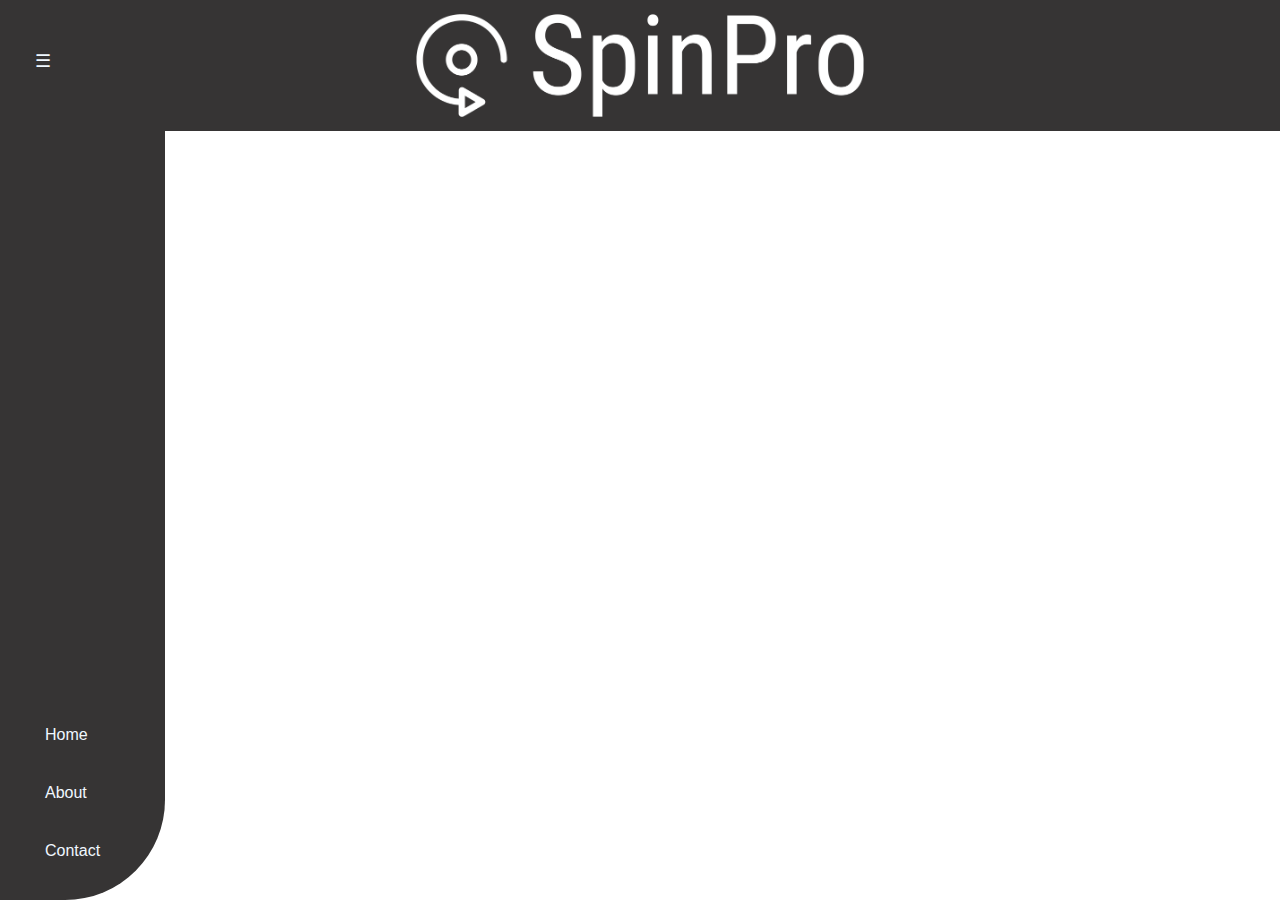
<file: html/Home.html>
<!DOCTYPE html>

<html>

<head>
    <meta charset="utf-8">
    <meta http-equiv="X-UA-Compatible" content="IE=edge">
    <title></title>
    <meta name="description" content="">
    <meta name="viewport" content="width=device-width, initial-scale=1">
    <link rel="stylesheet" href="../css/Home_stylesheet.css">
</head>

<body>
    <div class="titleC">
        <img src="../images/Logo.png.png" alt="Error" class="title-nameI">
    </div>

    <div class="sidebarC">

        <div class="sidebarbutton">☰</div>
        <div class="items">
            <div class="itemI" href="Home.html">Home</div>
            <div class="itemI">About</div>
            <div class="itemI">Contact</div>
        </div>
    </div>
</body>

</html>
</file>
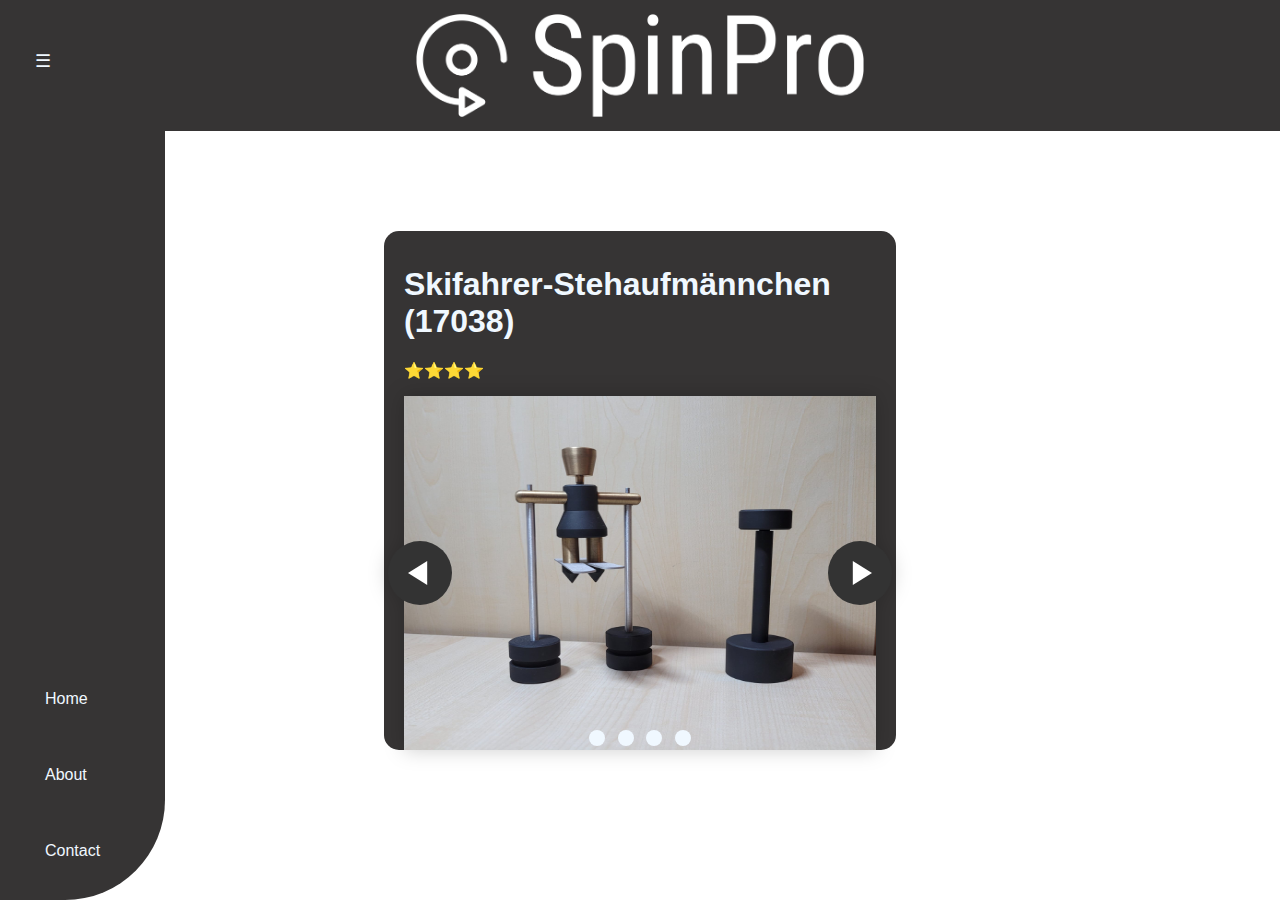
<file: html/Produkt1.html>
<!DOCTYPE html>
<html>

<head>
  <meta charset="utf-8">
  <meta http-equiv="X-UA-Compatible" content="IE=edge">
  <title></title>
  <meta name="description" content="">
  <meta name="viewport" content="width=device-width, initial-scale=1">
  <link rel="stylesheet" href="../css/Produkt1_stylesheet.css">
</head>

<body>
  <div class="titleC">
    <img src="../images/Logo.png.png" alt="Error" class="title-nameI">
  </div>

  <div class="sidebarC">

    <div class="sidebarbutton">☰</div>
    <div class="items">
      <a class="itemI" href="index.html"><div class="itemI">Home</div></a>	
			<a class="itemI" href="About.html"><div class="itemI">About</div></a>
			<a class="itemI" href="Contact.html"><div class="itemI">Contact</div></a>	
    </div>
  </div>

  <div class="carousel-container">
    <h1>Skifahrer-Stehaufmännchen (17038)</h1>

    <p>&#11088&#11088&#11088&#11088</p>

    <section class="carousel" aria-label="Gallery">
      <ol class="carousel__viewport">
        <li id="carousel__slide1" tabindex="0" class="carousel__slide">
          <div class="carousel__snapper"><img class="Bild2" src="../images/Bild4.jpeg" alt=""></div>
            <a href="#carousel__slide4" class="carousel__prev"></a>
            <a href="#carousel__slide2" class="carousel__next">Go to next slide</a>
          
        </li>
        <li id="carousel__slide2" tabindex="0" class="carousel__slide">
          <div class="carousel__snapper"><img class="Bild1" src="../images/SkifahrerBausatz.jpg" alt="Error"></div>
          <a href="#carousel__slide1" class="carousel__prev">Go to previous slide</a>
          <a href="#carousel__slide3" class="carousel__next">Go to next slide</a>
        </li>
        <li id="carousel__slide3" tabindex="0" class="carousel__slide">
          <div class="carousel__snapper"><img class="Bild1" src="../images/Bausatz2.jpg" alt="Error"></div>
          <a href="#carousel__slide2" class="carousel__prev">Go to previous slide</a>
          <a href="#carousel__slide4" class="carousel__next"></a>
        </li>
        <li id="carousel__slide4" tabindex="0" class="carousel__slide">
          <div class="carousel__snapper"><img class="Bild2" src="../images/Bild1.jpeg" alt=""></div>
          <a href="#carousel__slide3" class="carousel__prev">Go to previous slide</a>
          <a href="#carousel__slide1" class="carousel__next">Go to first slide</a>
        </li>
      </ol>
      <aside class="carousel__navigation">
        <ol class="carousel__navigation-list">
          <li class="carousel__navigation-item">
            <a href="#carousel__slide1" class="carousel__navigation-button">Go to slide 1</a>
          </li>
          <li class="carousel__navigation-item">
            <a href="#carousel__slide2" class="carousel__navigation-button">Go to slide 2</a>
          </li>
          <li class="carousel__navigation-item">
            <a href="#carousel__slide3" class="carousel__navigation-button">Go to slide 3</a>
          </li>
          <li class="carousel__navigation-item">
            <a href="#carousel__slide4" class="carousel__navigation-button">Go to slide 4</a>
          </li>
        </ol>
      </aside>
    </section>
  </div>



</body>

</html>
</file>
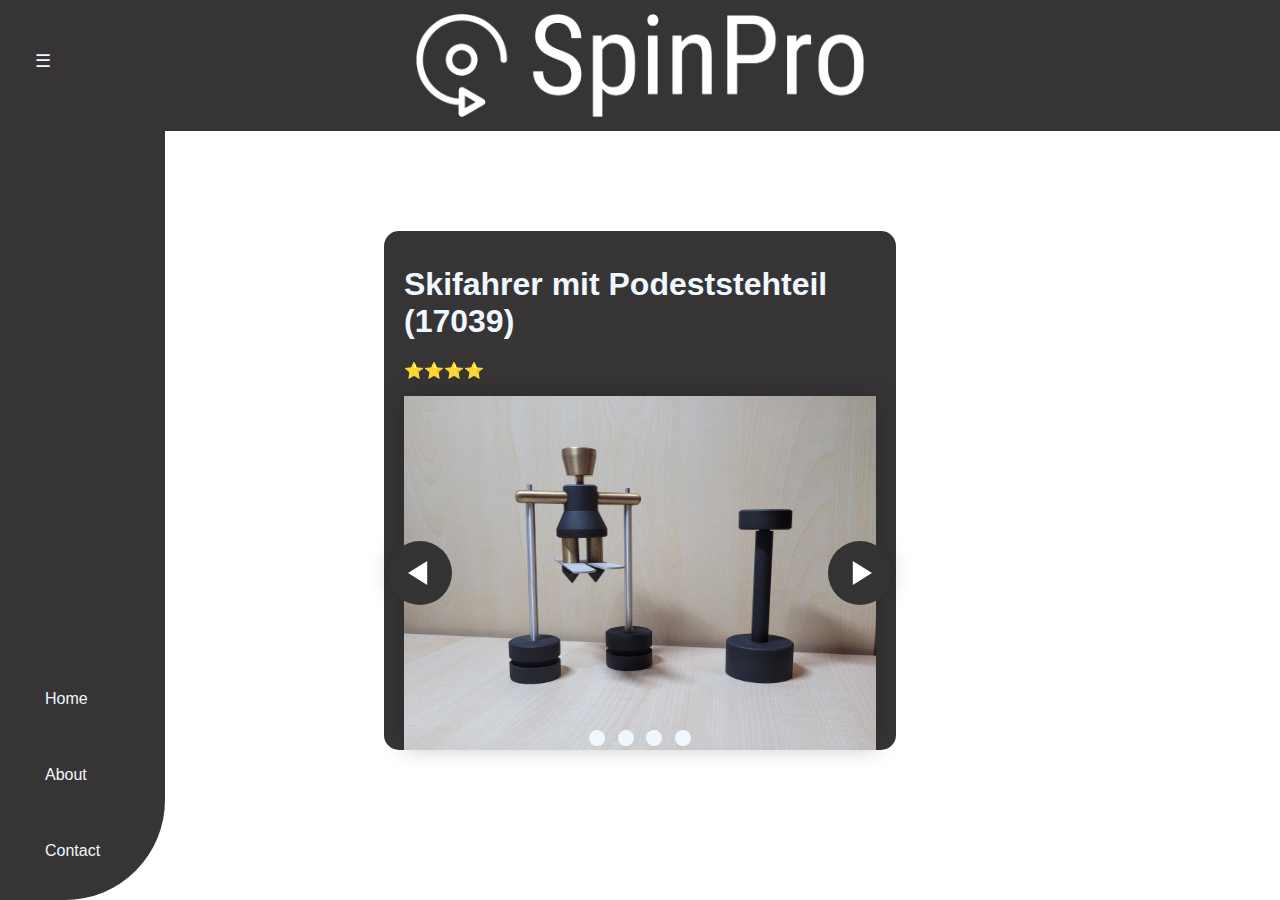
<file: html/Produkt2.html>
<!DOCTYPE html>
<html>

<head>
  <meta charset="utf-8">
  <meta http-equiv="X-UA-Compatible" content="IE=edge">
  <title></title>
  <meta name="description" content="">
  <meta name="viewport" content="width=device-width, initial-scale=1">
  <link rel="stylesheet" href="../css/Produkt2_stylesheet.css">
</head>

<body>
  <div class="titleC">
    <img src="../images/Logo.png.png" alt="Error" class="title-nameI">
  </div>

  <div class="sidebarC">

    <div class="sidebarbutton">☰</div>
    <div class="items">
      <a class="itemI" href="index.html"><div class="itemI">Home</div></a>	
			<a class="itemI" href="About.html"><div class="itemI">About</div></a>
			<a class="itemI" href="Contact.html"><div class="itemI">Contact</div></a>	
    </div>
  </div>

  <div class="carousel-container">
    <h1>Skifahrer mit Podeststehteil (17039)</h1>

    <p>&#11088&#11088&#11088&#11088</p>

    <section class="carousel" aria-label="Gallery">
      <ol class="carousel__viewport">
        <li id="carousel__slide1" tabindex="0" class="carousel__slide">
          <div class="carousel__snapper"><img class="Bild2" src="../images/Bild4.jpeg" alt=""></div>
            <a href="#carousel__slide4" class="carousel__prev"></a>
            <a href="#carousel__slide2" class="carousel__next">Go to next slide</a>
          
        </li>
        <li id="carousel__slide2" tabindex="0" class="carousel__slide">
          <div class="carousel__snapper"><img class="Bild1" src="../images/SkifahrerBausatz.jpg" alt="Error"></div>
          <a href="#carousel__slide1" class="carousel__prev">Go to previous slide</a>
          <a href="#carousel__slide3" class="carousel__next">Go to next slide</a>
        </li>
        <li id="carousel__slide3" tabindex="0" class="carousel__slide">
          <div class="carousel__snapper"><img class="Bild1" src="../images/Bausatz2.jpg" alt="Error"></div>
          <a href="#carousel__slide2" class="carousel__prev">Go to previous slide</a>
          <a href="#carousel__slide4" class="carousel__next"></a>
        </li>
        <li id="carousel__slide4" tabindex="0" class="carousel__slide">
          <div class="carousel__snapper"><img class="Bild2" src="../images/Bild1.jpeg" alt=""></div>
          <a href="#carousel__slide3" class="carousel__prev">Go to previous slide</a>
          <a href="#carousel__slide1" class="carousel__next">Go to first slide</a>
        </li>
      </ol>
      <aside class="carousel__navigation">
        <ol class="carousel__navigation-list">
          <li class="carousel__navigation-item">
            <a href="#carousel__slide1" class="carousel__navigation-button">Go to slide 1</a>
          </li>
          <li class="carousel__navigation-item">
            <a href="#carousel__slide2" class="carousel__navigation-button">Go to slide 2</a>
          </li>
          <li class="carousel__navigation-item">
            <a href="#carousel__slide3" class="carousel__navigation-button">Go to slide 3</a>
          </li>
          <li class="carousel__navigation-item">
            <a href="#carousel__slide4" class="carousel__navigation-button">Go to slide 4</a>
          </li>
        </ol>
      </aside>
    </section>
  </div>
</body>

</html>
</file>
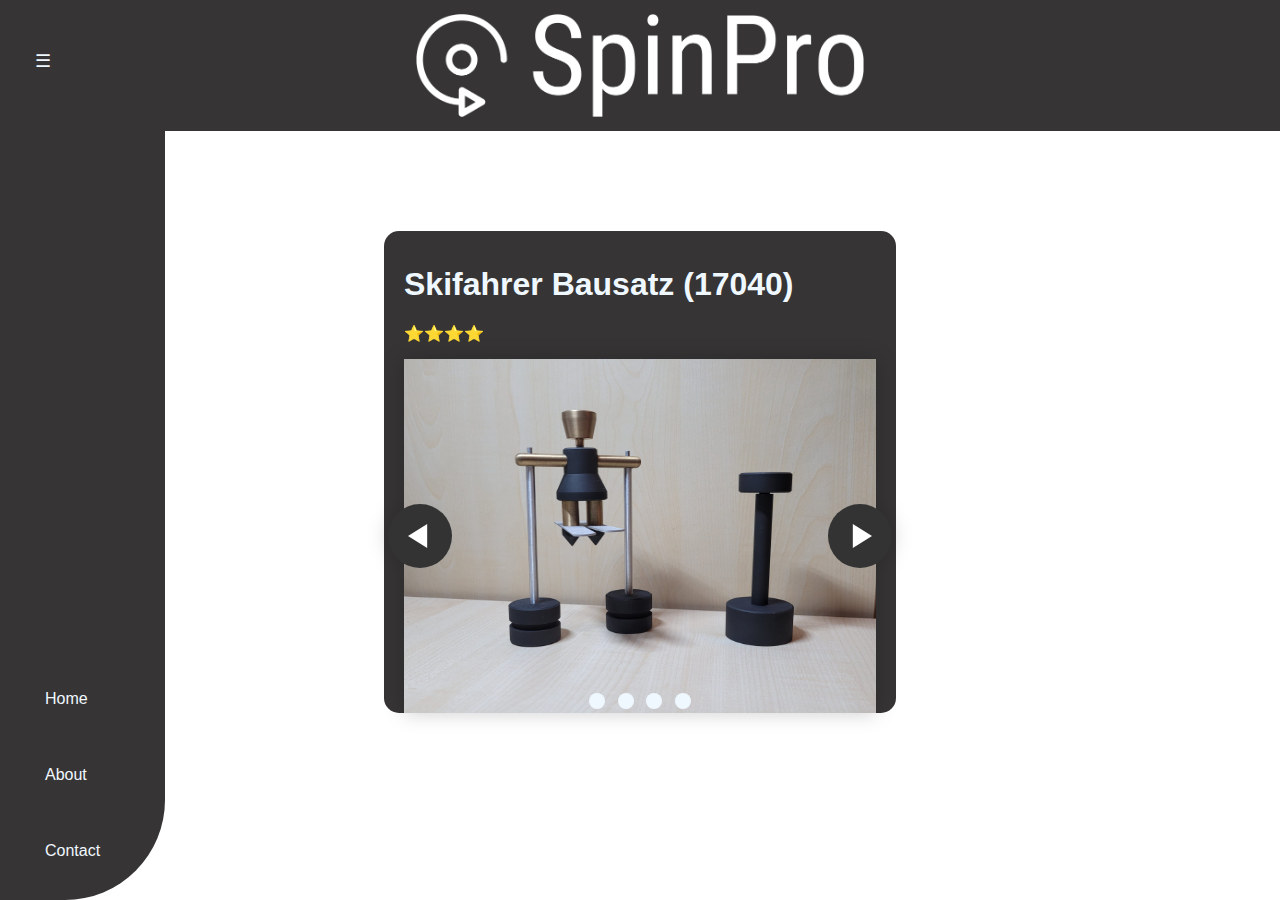
<file: html/Produkt3.html>
<!DOCTYPE html>
<html>

<head>
  <meta charset="utf-8">
  <meta http-equiv="X-UA-Compatible" content="IE=edge">
  <title></title>
  <meta name="description" content="">
  <meta name="viewport" content="width=device-width, initial-scale=1">
  <link rel="stylesheet" href="../css/Produkt3_stylesheet.css">
</head>

<body>
  <div class="titleC">
    <img src="../images/Logo.png.png" alt="Error" class="title-nameI">
  </div>

  <div class="sidebarC">

    <div class="sidebarbutton">☰</div>
    <div class="items">
      <a class="itemI" href="index.html"><div class="itemI">Home</div></a>	
			<a class="itemI" href="About.html"><div class="itemI">About</div></a>
			<a class="itemI" href="Contact.html"><div class="itemI">Contact</div></a>	
    </div>
  </div>

  <div class="carousel-container">
    <h1>Skifahrer Bausatz (17040)</h1>

    <p>&#11088&#11088&#11088&#11088</p>

    <section class="carousel" aria-label="Gallery">
      <ol class="carousel__viewport">
        <li id="carousel__slide1" tabindex="0" class="carousel__slide">
          <div class="carousel__snapper"><img class="Bild2" src="../images/Bild4.jpeg" alt=""></div>
            <a href="#carousel__slide4" class="carousel__prev"></a>
            <a href="#carousel__slide2" class="carousel__next">Go to next slide</a>
          
        </li>
        <li id="carousel__slide2" tabindex="0" class="carousel__slide">
          <div class="carousel__snapper"><img class="Bild1" src="../images/SkifahrerBausatz.jpg" alt="Error"></div>
          <a href="#carousel__slide1" class="carousel__prev">Go to previous slide</a>
          <a href="#carousel__slide3" class="carousel__next">Go to next slide</a>
        </li>
        <li id="carousel__slide3" tabindex="0" class="carousel__slide">
          <div class="carousel__snapper"><img class="Bild1" src="../images/Bausatz2.jpg" alt="Error"></div>
          <a href="#carousel__slide2" class="carousel__prev">Go to previous slide</a>
          <a href="#carousel__slide4" class="carousel__next"></a>
        </li>
        <li id="carousel__slide4" tabindex="0" class="carousel__slide">
          <div class="carousel__snapper"><img class="Bild2" src="../images/Bild1.jpeg" alt=""></div>
          <a href="#carousel__slide3" class="carousel__prev">Go to previous slide</a>
          <a href="#carousel__slide1" class="carousel__next">Go to first slide</a>
        </li>
      </ol>
      <aside class="carousel__navigation">
        <ol class="carousel__navigation-list">
          <li class="carousel__navigation-item">
            <a href="#carousel__slide1" class="carousel__navigation-button">Go to slide 1</a>
          </li>
          <li class="carousel__navigation-item">
            <a href="#carousel__slide2" class="carousel__navigation-button">Go to slide 2</a>
          </li>
          <li class="carousel__navigation-item">
            <a href="#carousel__slide3" class="carousel__navigation-button">Go to slide 3</a>
          </li>
          <li class="carousel__navigation-item">
            <a href="#carousel__slide4" class="carousel__navigation-button">Go to slide 4</a>
          </li>
        </ol>
      </aside>
    </section>
  </div>
</body>

</html>
</file>
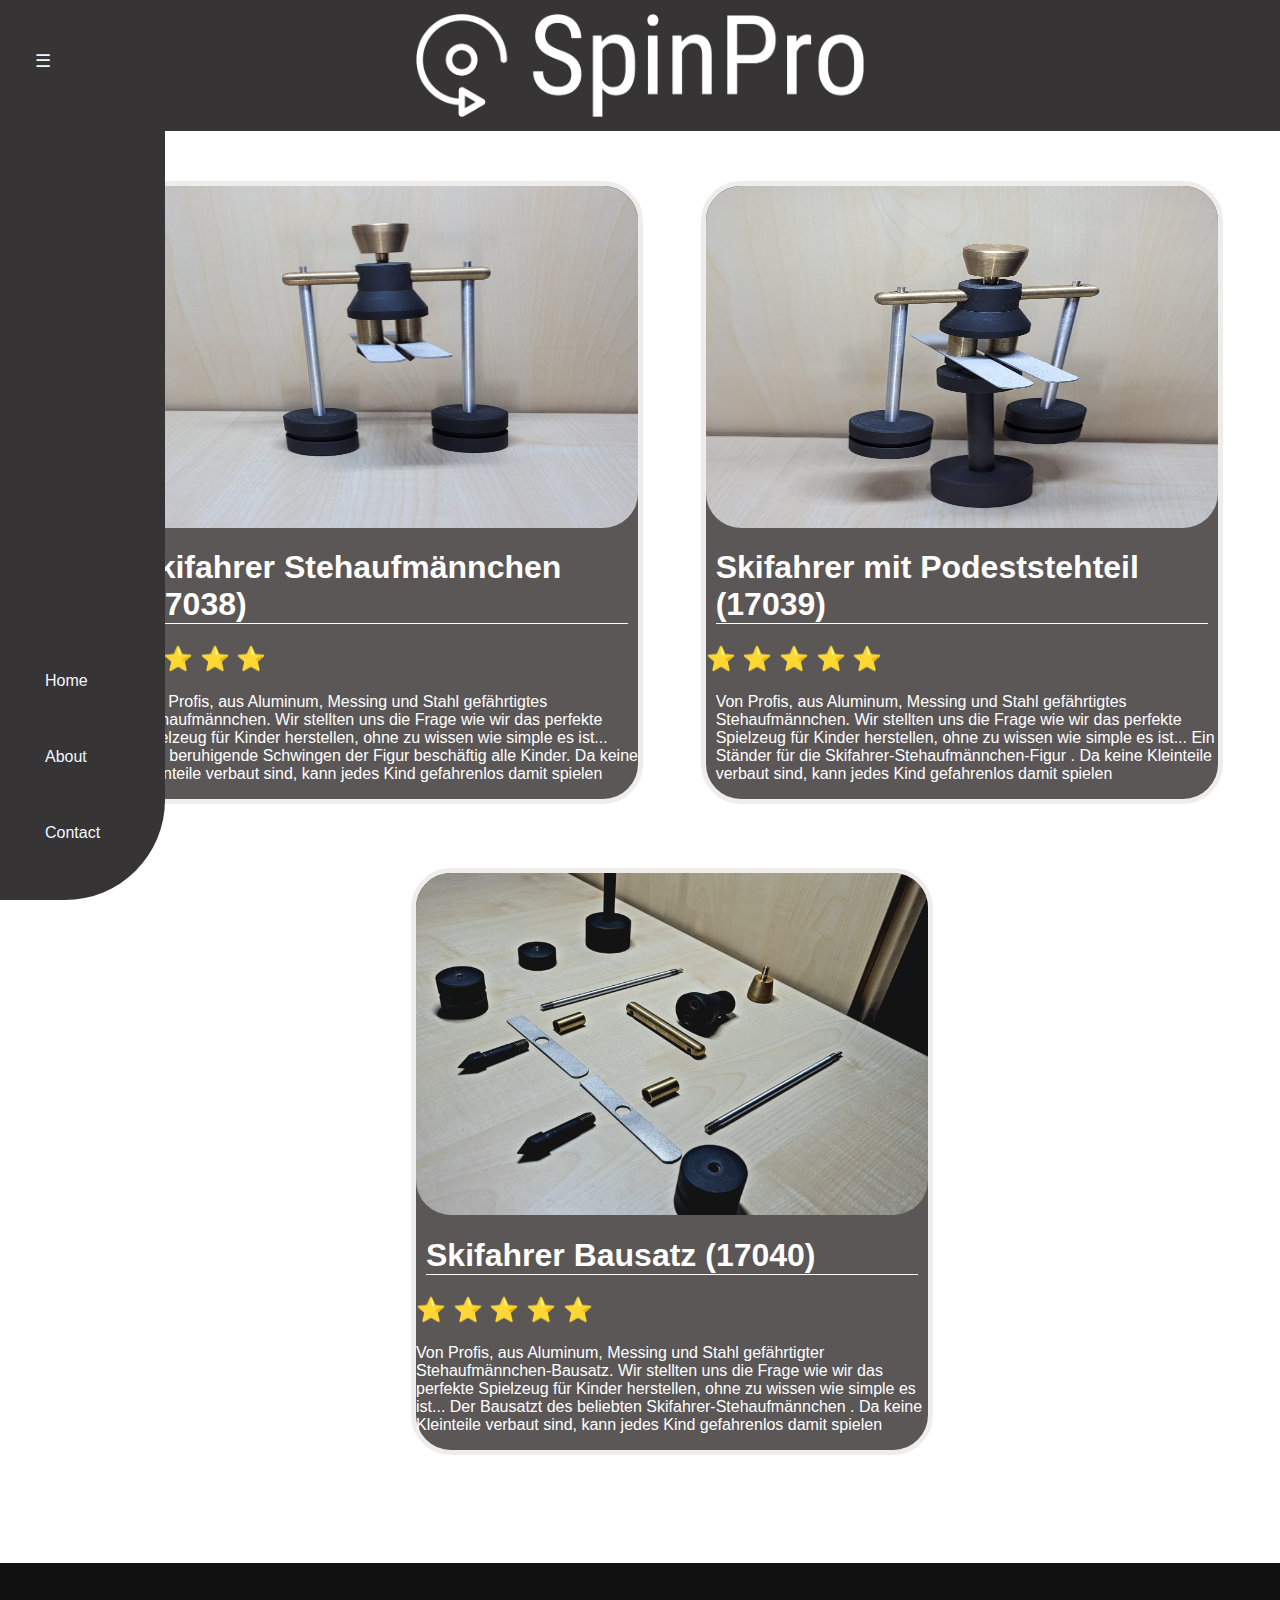
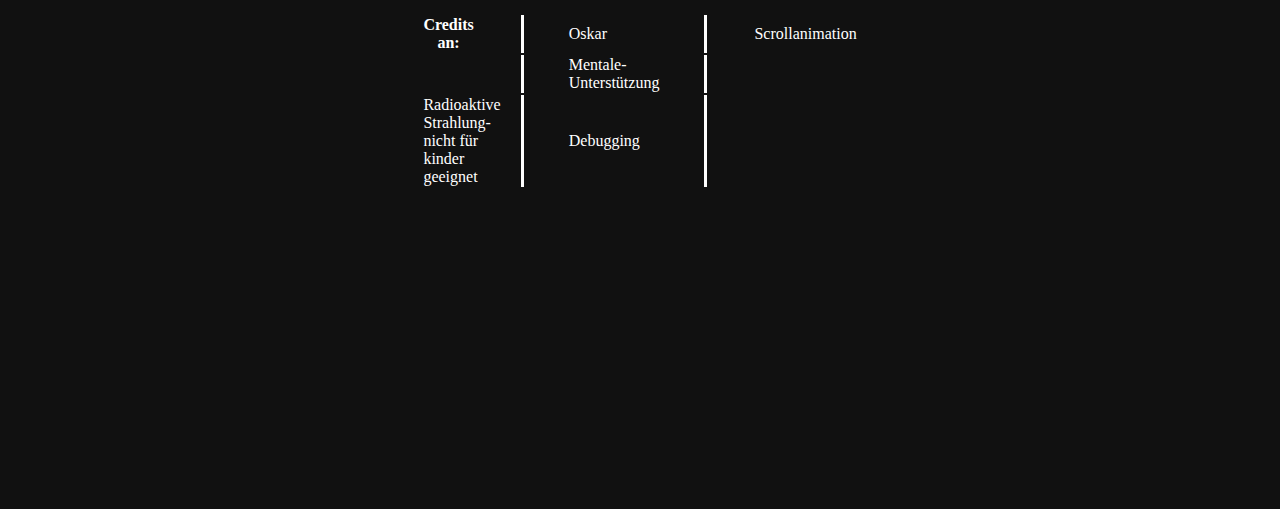
<file: html/Übersicht.html>
<!DOCTYPE html>
<!--C stands for a Flex-Container, I stands for a FLex-item-->
<html>

<head>
	<meta charset="utf-8">
	<meta http-equiv="X-UA-Compatible" content="IE=edge">
	<title>Übersicht</title>
	<meta name="viewport" content="width=device-width, initial-scale=1">
	<link rel="stylesheet" href="../css/Uebersicht_stylesheet.css">
</head>

<body>
	<div class="titleC">
		<img class="title-nameI" src="../images/Logo.png.png" alt="Error">
	</div>

	<div class="sidebarC">

		<div class="sidebarbutton">☰</div>
		<div class="items">
			<a class="itemI" href="index.html">
				<div class="itemI">Home</div>
			</a>
			<a class="itemI" href="About.html">
				<div class="itemI">About</div>
			</a>
			<a class="itemI" href="Contact.html">
				<div class="itemI">Contact</div>
			</a>
		</div>
	</div>

	<div class="productviewC">
		<div class="products">
			<a class="Produktlink" href="Produkt1.html">
				<div class="product">
					<div class="spaceholder"><img class="spaceholder" src="../images/Skifahrer.jpg" alt="Error"></div>
					<h1 class="productueberschrift">Skifahrer Stehaufmännchen (17038)</h1>
					<h2 class="bewertung">&#11088 &#11088 &#11088 &#11088</h2>
					<p class="producttext">Von Profis, aus Aluminum, Messing und Stahl gefährtigtes Stehaufmännchen. Wir
						stellten uns die Frage wie wir das perfekte Spielzeug für Kinder herstellen, ohne zu wissen wie
						simple es ist... Das beruhigende Schwingen der Figur beschäftig alle Kinder. Da keine Kleinteile
						verbaut sind, kann jedes Kind gefahrenlos damit spielen </p>

				</div>
			</a>



			<a class="Produktlink" href="Produkt2.html">
				<div class="product">
					<div class="spaceholder"><img class="spaceholder" src="../images/SkifahrerStaender.jpg" alt="Error">
					</div>
					<h1 class="productueberschrift">Skifahrer mit Podeststehteil (17039)</h1>
					<h2 class="bewertung">&#11088 &#11088 &#11088 &#11088 &#11088</h2>
					<p class="producttext">Von Profis, aus Aluminum, Messing und Stahl gefährtigtes Stehaufmännchen. Wir
						stellten uns die Frage wie wir das perfekte Spielzeug für Kinder herstellen, ohne zu wissen wie
						simple es ist... Ein Ständer für die Skifahrer-Stehaufmännchen-Figur . Da keine Kleinteile
						verbaut sind, kann jedes Kind gefahrenlos damit spielen </p>
				</div>
			</a>

			<a class="Produktlink" href="Produkt3.html">
				<div class="product">
					<div class="spaceholder"><img class="spaceholder" src="../images/SkifahrerBausatz.jpg" alt="Error">
					</div>
					<h1 class="productueberschrift">Skifahrer Bausatz (17040)</h1>
					<h2 class="bewertung">&#11088 &#11088 &#11088 &#11088 &#11088</h2>
					<p>Von Profis, aus Aluminum, Messing und Stahl gefährtigter Stehaufmännchen-Bausatz. Wir stellten
						uns die Frage wie wir das perfekte Spielzeug für Kinder herstellen, ohne zu wissen wie simple es
						ist... Der Bausatzt des beliebten Skifahrer-Stehaufmännchen . Da keine Kleinteile verbaut sind,
						kann jedes Kind gefahrenlos damit spielen</p>
				</div>
			</a>
		</div>

	</div>
	</div>

	<div class="platzhalter">
		________________________
	</div>

	<div class="fusszeile">

		<table class="tabelle-Credits">
			<tr>
				<th class="babibobu">Credits an:</th>
				<td class="blablabla">Oskar</td>
				<td class="baboo">Scrollanimation</td>
			</tr>
			<tr>
				<td></td>
				<td class="blablabla">Mentale-Unterstützung</td>
			</tr>
			<tr>
				<td>Radioaktive Strahlung- nicht für kinder geeignet</td>
				<td class="blablabla">Debugging</td>
			</tr>
		</table>
	</div>

	</div>

</body>

</html>
</file>
<file: css/Home_stylesheet.css>
body {
	background-image: url(https://images.pexels.com/photos/1103970/pexels-photo-1103970.jpeg?cs=srgb&dl=pexels-johannes-plenio-1103970.jpg&fm=jpg);
	background-size: cover;
	background-attachment: fixed;
	padding: 0;
	margin: 0;
	border: 0;
	box-sizing: border-box;
}



.sidebarC{
	
	display: flex;
	flex-direction: column;
	height: 100vh;
	max-width: 170px;
	align-items: baseline;
	justify-content: space-between;
	position: fixed;
	top: 0;
	left: 0;
	border-bottom-right-radius: 100px;
	background-color: #363434;
	z-index: 1;
	
}


.itemI{
	
	font-family: Arial, Helvetica, sans-serif;
	margin-left: 10px;
	margin-bottom: 40px;
	color: transparent;
	z-index: 1;
	text-decoration: underline transparent;
	
}

.titleC{
	
	display: flex;
	flex-direction: row ;
	background-color: #363434;
	justify-content: center;
	z-index: 1;
}

.title-nameI{
	width: 35%;
	margin-top: 5px;
	background-color: #363434;
	margin-bottom: 14px;
	margin-top: 14px;
	z-index: 1;
}

.sidebarbutton{
	
	color: aliceblue;
	margin-top: 50px;
	margin-left: 35px;
	font-family: Arial, Helvetica, sans-serif;
	font-size: large;
	padding-bottom: 1fr;
	z-index: 1;
	
}

.sidebarbutton:hover {
	cursor: pointer;
	transition: 0.5s;
	text-shadow: rgba(252,252,252,1) 0px 0px 42px;

}

.itemI:hover{
	cursor: pointer;
	transition: 0.5s;
	text-shadow: rgba(252,252,252,1) 0px 0px 42px;

}

.sidebarC:hover .itemI{
	color: aliceblue;
	cursor: pointer;
	transition: 0.7s;
	margin-right: 100px

}

.platzhalter{
	color: transparent;
	
	
}

.fusszeile{
	
	background-color: #111;
	padding-bottom: 25vw;
	z-index: 1;
}

.tabelle-Credits{
	margin-left: 35vw;
	margin-right: 35vw;
	color: white;
	padding-top: 50px;
	display:flex;
	justify-content:center;
	align-items: center;
}

.blabla{
	color: white;
}

.blablabla{
	padding-right:45px;
	padding-left:45px;
	border-right: 3px solid;
	border-collapse: collapse;
	border-color: white;
	border-left: 3px solid

}

.babibobu{
	padding-right:45px;
}

.baboo{
	padding-left:45px;
}

.background-image1C{
    display: flex;
    flex-direction: row;
    height: 300px;
    width: 100%;
    background-color: #62929a;
    color: transparent;
    justify-content: center;
    align-items: center;
	margin-bottom: px;
}

.background-image5C{
    display: flex;
    flex-direction: row;
    height: 300px;
    width: 100%;
    background-color: #62929a;
    color: transparent;
    justify-content: center;
    align-items: center;
}


.background-image2C{
    display: flex;
    flex-direction: row;
    height: 300px;
    width: 100%;
    background-color: #8a8583;
    color: transparent;
    justify-content: center;
    align-items: center;
	margin-top: 150px;
	margin-bottom: 40px;
}

.background-image3C{
    display: flex;
    flex-direction: row;
    height: 300px;
    width: 100%;
    background-color: #8a8583;
	background-image: url(../images/SkifahrerBausatz.jpg);
    color: transparent;
    justify-content: center;
    align-items: center;
	
}

.background-image4C{
    display: flex;
    flex-direction: row;
    height: 300px;
    width: 100%;
    background-color: #62929a;
    color: transparent;
    justify-content: center;
    align-items: center;
	margin-top: 40px;
}

.background-image6C{
    display: flex;
    flex-direction: row;
    height: 100px;
    width: 100%;
    background-color: #8a8583;
    color: transparent;
    justify-content: center;
    align-items: center;
	margin-top: 40px;
}

.background-image6C:hover{
	cursor: pointer;
}

.Text{
    color: #efecec;
    font-size: 60px;
    font-family: Arial, Helvetica, sans-serif;
	
}

.Text2{
    color: #efecec;
    font-size: 60px;
    font-family: Arial, Helvetica, sans-serif;
	
}

.Text3{
    color: #efecec;
    font-size: 60px;
    font-family: Arial, Helvetica, sans-serif;
	background-color: #3744a0;
	padding-left: 10px;
	padding-right: 10px;
	border-radius: 15px;
	text-decoration: underline transparent;
}

.Text3:hover{
	cursor: pointer;
}

.Text4{
    color: #efecec;
    font-size: 60px;
    font-family: Arial, Helvetica, sans-serif;
	text-decoration: transparent;
}

.Bild{
	width: 100%;
	height:370px;
	padding-top: 100px;
}

.Bild1{
	width: 100%;
	height: 400px;
}
</file>
<file: css/Contact_stylesheet.css>
body {
	background-image: url(https://images.pexels.com/photos/1103970/pexels-photo-1103970.jpeg?cs=srgb&dl=pexels-johannes-plenio-1103970.jpg&fm=jpg);
	background-size: cover;
	background-attachment: fixed;
	padding: 0;
	margin: 0;
	border: 0;
	box-sizing: border-box;
}



.sidebarC{
	
	display: flex;
	flex-direction: column;
	height: 100vh;
	max-width: 170px;
	align-items: baseline;
	justify-content: space-between;
	position: fixed;
	top: 0;
	left: 0;
	border-bottom-right-radius: 100px;
	background-color: #363434;
	z-index: 1;
	
}


.itemI{
	
	font-family: Arial, Helvetica, sans-serif;
	margin-left: 10px;
	margin-bottom: 40px;
	color: transparent;
	z-index: 1;
	text-decoration: underline transparent;
    font-size: 18px;
}

.itemI:visited{
	text-decoration: underline transparent;
}

.titleC{
	
	display: flex;
	flex-direction: row ;
	background-color: #363434;
	justify-content: center;
	z-index: 1;
}

.title-nameI{
	width: 35%;
	margin-top: 5px;
	margin-bottom: 14px;
	margin-top: 14px;
	z-index: 1;
}

.sidebarbutton{
	
	color: aliceblue;
	margin-top: 50px;
	margin-left: 35px;
	font-family: Arial, Helvetica, sans-serif;
	font-size: large;
	padding-bottom: 1fr;
	z-index: 1;
    
	
}

.sidebarbutton:hover {
	cursor: pointer;
	transition: 0.2s;
	text-shadow: rgba(252,252,252,1) 0px 0px 42px;

}

.itemI:hover{
	cursor: pointer;
	transition: 0.2s;
	text-shadow: rgba(252,252,252,1) 0px 0px 42px;

}

.sidebarC:hover .itemI{
	color: aliceblue;
	cursor: pointer;
	transition: 0.7s;
	margin-right: 100px

}

.fusszeile{
	
	background-color: #111;
	padding-bottom: 25vw;
	z-index: 0;
}

.tabelle-Credits{
	margin-left: 35vw;
	margin-right: 35vw;
	color: white;
	padding-top: 50px;
	display:flex;
    flex-direction: column;
	justify-content:center;
	align-items: center;
}

.blabla{
	color: white;
}

.blablabla{
	padding-right:45px;
	padding-left:45px;
	border-right: 3px solid;
	border-collapse: collapse;
	border-color: white;
	border-left: 3px solid

}

.babibobu{
	padding-right:45px;
}

.baboo{
	padding-left:45px;
}

.fusszeileC{
    display: flex;
    flex-direction: column;
    z-index: 0;
    justify-content: end;
    height: auto;
}

.Namenskarte{
    display: flex;
    flex-direction: row;
    width: 100%;
    height: 430px;
    justify-content: space-evenly;
    margin-bottom: 50vh;
    margin-top: 50px;
}

.Namenskarte-Profil{
    background-color: #5c5757 ;
    width: 250px;
    border-bottom-left-radius: 20px;
    border-bottom-right-radius: 20px;
    border: 6px solid #efecec;
}

.images{
    height: 200px;
    margin-left:53px;
    margin-top:30px;
    border-radius: 30px;
    border: 5px solid #efecec;
    width: 140px;
    
}

.imagesC{
    display: flex;
    flex-direction: row;
    justify-content: space-evenly;
    
}



.Text{
    margin-top:10px;
    font-family: Arial, Helvetica, sans-serif;
    border: 5px solid;
    border-bottom-left-radius: 20px;
    border-bottom-right-radius: 20px;
    border-radius: 20px;
    border-color: #62929a;
    background-color: #62929a;
    color: #efecec;
}

h2{
    font-size: 15px;
    padding-bottom: 4px;
}

@media only screen and (max-width: 600px){
    .Namenskarte{
        flex-direction: column;
        margin-left: 25%;
        padding-top: 300px
    }

    .Namenskarte-Profil{
        margin-bottom: 100px;
        
    }
    
}
</file>
<file: css/Produkt1_stylesheet.css>
body {
	background-image: url(https://images.pexels.com/photos/1103970/pexels-photo-1103970.jpeg?cs=srgb&dl=pexels-johannes-plenio-1103970.jpg&fm=jpg);
	background-size: cover;
	background-attachment: fixed;
	padding: 0;
	margin: 0;
	border: 0;
	box-sizing: border-box;
}



.sidebarC{
	
	display: flex;
	flex-direction: column;
	height: 100vh;
	max-width: 170px;
	align-items: baseline;
	justify-content: space-between;
	position: fixed;
	top: 0;
	left: 0;
	border-bottom-right-radius: 100px;
	background-color: #363434;
	z-index: 2;
}


.itemI{
	
	font-family: Arial, Helvetica, sans-serif;
	margin-left: 10px;
	margin-bottom: 40px;
	color: transparent;
	z-index: 1;
	text-decoration: underline transparent;
}

.itemI:visited{
	text-decoration: underline transparent;
}


.titleC{
	
	display: flex;
	flex-direction: row ;
	background-color: #363434;
	justify-content: center;
    z-index: 2;
}

.title-nameI{
	width: 35%;
	margin-top: 5px;
	background-color: #363434;
	margin-bottom: 14px;
	margin-top: 14px;
	z-index: 2;
}

.sidebarbutton{
	
	color: aliceblue;
	margin-top: 50px;
	margin-left: 35px;
	font-family: Arial, Helvetica, sans-serif;
	font-size: large;
	padding-bottom: 1fr;
    z-index: 2;

	
}

.sidebarbutton:hover {
	cursor: pointer;
	transition: 0.5s;
	text-shadow: rgba(252,252,252,1) 0px 0px 42px;

}

.itemI:hover{
	cursor: pointer;
	transition: 0.5s;
	text-shadow: rgba(252,252,252,1) 0px 0px 42px;
    z-index: 2;
}

.sidebarC:hover .itemI{
	color: aliceblue;
	cursor: pointer;
	transition: 0.7s;
	margin-right: 100px;
    z-index: 2;
}


@keyframes tonext {
    75% {
      left: 0;
    }
    95% {
      left: 100%;
    }
    98% {
      left: 100%;
    }
    99% {
      left: 0;
    }
  }
  
  @keyframes tostart {
    75% {
      left: 0;
    }
    95% {
      left: -300%;
    }
    98% {
      left: -300%;
    }
    99% {
      left: 0;
    }
  }
  
  @keyframes snap {
    96% {
      scroll-snap-align: center;
    }
    97% {
      scroll-snap-align: none;
    }
    99% {
      scroll-snap-align: none;
    }
    100% {
      scroll-snap-align: center;
    }
  }
  
  .carousel-container {
    max-width: 37.5rem;
    margin: 0 auto;
    padding: 0 1.25rem;
    font-family: 'Lato', sans-serif;
    width: 40vw;
    background-color: #363434;
    color: aliceblue;
    padding-top: 14px;
    margin-top: 100px;
    border-radius: 15px;
  }
  
  * {
    box-sizing: border-box;
    scrollbar-color: transparent transparent; /* thumb and track color */
    scrollbar-width: 0px;
  }
  
  *::-webkit-scrollbar {
    width: 0;
  }
  
  *::-webkit-scrollbar-track {
    background: transparent;
  }
  
  *::-webkit-scrollbar-thumb {
    background: transparent;
    border: none;
  }
  
  * {
    -ms-overflow-style: none;
  }
  
  ol, li {
    list-style: none;
    margin: 0;
    padding: 0;
  }
  
  .carousel {
    position: relative;
    padding-top: 75%;
    filter: drop-shadow(0 0 10px #0003);
    perspective: 100px;
  }
  
  .carousel__viewport {
    position: absolute;
    top: 0;
    right: 0;
    bottom: 0;
    left: 0;
    display: flex;
    overflow-x: scroll;
    counter-reset: item;
    scroll-behavior: smooth;
    scroll-snap-type: x mandatory;
  }
  
  .carousel__slide {
    position: relative;
    flex: 0 0 100%;
    background-color: #99f;
    counter-increment: item;
  }
  
  .carousel__slide:nth-child(even) {
    background-color: #99f;
  }
  
  .carousel__slide:before {
    content: counter(item);
    position: absolute;
    top: 50%;
    left: 50%;
    transform: translate3d(-50%,-40%,70px);
    color: #fff;
    font-size: 2em;
  }
  
  .carousel__snapper {
    position: absolute;
    top: 0;
    left: 0;
    width: 100%;
    height: 100%;
    scroll-snap-align: center;
  }
  
  @media (hover: hover) {
    .carousel__snapper {
      animation-name: tonext, snap;
      animation-timing-function: ease;
      animation-duration: 4s;
      animation-iteration-count: infinite;
    }
  
    .carousel__slide:last-child .carousel__snapper {
      animation-name: tostart, snap;
    }
  }
  
  @media (prefers-reduced-motion: reduce) {
    .carousel__snapper {
      animation-name: none;
    }
  }
  
  .carousel:hover .carousel__snapper,
  .carousel:focus-within .carousel__snapper {
    animation-name: none;
  }
  
  .carousel__navigation {
    position: absolute;
    right: 0;
    bottom: 0;
    left: 0;
    text-align: center;
  }
  
  .carousel__navigation-list,
  .carousel__navigation-item {
    display: inline-block;
  }
  
  .carousel__navigation-button {
    display: inline-block;
    width: 1.5rem;
    height: 1.5rem;
    background-color: aliceblue;
    background-clip: content-box;
    border: 0.25rem solid transparent;
    border-radius: 50%;
    font-size: 0;
    transition: transform 0.1s;
  }
  
  .carousel::before,
  .carousel::after,
  .carousel__prev,
  .carousel__next {
    position: absolute;
    top: 0;
    margin-top: 37.5%;
    width: 4rem;
    height: 4rem;
    transform: translateY(-50%);
    border-radius: 50%;
    font-size: 0;
    outline: 0;
  }
  
  .carousel::before,
  .carousel__prev {
    left: -1rem;
  }
  
  .carousel::after,
  .carousel__next {
    right: -1rem;
  }
  
  .carousel::before,
  .carousel::after {
    content: '';
    z-index: 1;
    background-color: #333;
    background-size: 1.5rem 1.5rem;
    background-repeat: no-repeat;
    background-position: center center;
    color: #fff;
    font-size: 2.5rem;
    line-height: 4rem;
    text-align: center;
    pointer-events: none;
  }
  
  .carousel::before {
    background-image: url("data:image/svg+xml,%3Csvg viewBox='0 0 100 100' xmlns='http://www.w3.org/2000/svg'%3E%3Cpolygon points='0,50 80,100 80,0' fill='%23fff'/%3E%3C/svg%3E");
  }
  
  .carousel::after {
    background-image: url("data:image/svg+xml,%3Csvg viewBox='0 0 100 100' xmlns='http://www.w3.org/2000/svg'%3E%3Cpolygon points='100,50 20,100 20,0' fill='%23fff'/%3E%3C/svg%3E");
  }

  ol, li {
    list-style: none;
    margin: 0;
    padding: 0;
    }

.Bild1{
  width: 100%;
  height: auto;
}

.Bild2{
  width:100%;
  height: inherit;
}
</file>
<file: css/Produkt2_stylesheet.css>
body {
	background-image: url(https://images.pexels.com/photos/1103970/pexels-photo-1103970.jpeg?cs=srgb&dl=pexels-johannes-plenio-1103970.jpg&fm=jpg);
	background-size: cover;
	background-attachment: fixed;
	padding: 0;
	margin: 0;
	border: 0;
	box-sizing: border-box;
}



.sidebarC{
	
	display: flex;
	flex-direction: column;
	height: 100vh;
	max-width: 170px;
	align-items: baseline;
	justify-content: space-between;
	position: fixed;
	top: 0;
	left: 0;
	border-bottom-right-radius: 100px;
	background-color: #363434;
	z-index: 2;
}


.itemI{
	
	font-family: Arial, Helvetica, sans-serif;
	margin-left: 10px;
	margin-bottom: 40px;
	color: transparent;
	z-index: 1;
	text-decoration: underline transparent;
}

.itemI:visited{
	text-decoration: underline transparent;
}


.titleC{
	
	display: flex;
	flex-direction: row ;
	background-color: #363434;
	justify-content: center;
    z-index: 2;
}

.title-nameI{
	width: 35%;
	margin-top: 5px;
	background-color: #363434;
	margin-bottom: 14px;
	margin-top: 14px;
	z-index: 2;
}

.sidebarbutton{
	
	color: aliceblue;
	margin-top: 50px;
	margin-left: 35px;
	font-family: Arial, Helvetica, sans-serif;
	font-size: large;
	padding-bottom: 1fr;
    z-index: 2;

	
}

.sidebarbutton:hover {
	cursor: pointer;
	transition: 0.5s;
	text-shadow: rgba(252,252,252,1) 0px 0px 42px;

}

.itemI:hover{
	cursor: pointer;
	transition: 0.5s;
	text-shadow: rgba(252,252,252,1) 0px 0px 42px;
    z-index: 2;
}

.sidebarC:hover .itemI{
	color: aliceblue;
	cursor: pointer;
	transition: 0.7s;
	margin-right: 100px;
    z-index: 2;
}


@keyframes tonext {
    75% {
      left: 0;
    }
    95% {
      left: 100%;
    }
    98% {
      left: 100%;
    }
    99% {
      left: 0;
    }
  }
  
  @keyframes tostart {
    75% {
      left: 0;
    }
    95% {
      left: -300%;
    }
    98% {
      left: -300%;
    }
    99% {
      left: 0;
    }
  }
  
  @keyframes snap {
    96% {
      scroll-snap-align: center;
    }
    97% {
      scroll-snap-align: none;
    }
    99% {
      scroll-snap-align: none;
    }
    100% {
      scroll-snap-align: center;
    }
  }
  
  .carousel-container {
    max-width: 37.5rem;
    margin: 0 auto;
    padding: 0 1.25rem;
    font-family: 'Lato', sans-serif;
    width: 40vw;
    background-color: #363434;
    color: aliceblue;
    padding-top: 14px;
    margin-top: 100px;
    border-radius: 15px;
  }
  
  * {
    box-sizing: border-box;
    scrollbar-color: transparent transparent; /* thumb and track color */
    scrollbar-width: 0px;
  }
  
  *::-webkit-scrollbar {
    width: 0;
  }
  
  *::-webkit-scrollbar-track {
    background: transparent;
  }
  
  *::-webkit-scrollbar-thumb {
    background: transparent;
    border: none;
  }
  
  * {
    -ms-overflow-style: none;
  }
  
  ol, li {
    list-style: none;
    margin: 0;
    padding: 0;
  }
  
  .carousel {
    position: relative;
    padding-top: 75%;
    filter: drop-shadow(0 0 10px #0003);
    perspective: 100px;
  }
  
  .carousel__viewport {
    position: absolute;
    top: 0;
    right: 0;
    bottom: 0;
    left: 0;
    display: flex;
    overflow-x: scroll;
    counter-reset: item;
    scroll-behavior: smooth;
    scroll-snap-type: x mandatory;
  }
  
  .carousel__slide {
    position: relative;
    flex: 0 0 100%;
    
    background-color: #f99;
    counter-increment: item;
  }
  
  .carousel__slide:nth-child(even) {
    background-color: #99f;
  }
  
  .carousel__slide:before {
    content: counter(item);
    position: absolute;
    top: 50%;
    left: 50%;
    transform: translate3d(-50%,-40%,70px);
    color: #fff;
    font-size: 2em;
  }
  
  .carousel__snapper {
    position: absolute;
    top: 0;
    left: 0;
    width: 100%;
    height: 100%;
    scroll-snap-align: center;
  }
  
  @media (hover: hover) {
    .carousel__snapper {
      animation-name: tonext, snap;
      animation-timing-function: ease;
      animation-duration: 4s;
      animation-iteration-count: infinite;
    }
  
    .carousel__slide:last-child .carousel__snapper {
      animation-name: tostart, snap;
    }
  }
  
  @media (prefers-reduced-motion: reduce) {
    .carousel__snapper {
      animation-name: none;
    }
  }
  
  .carousel:hover .carousel__snapper,
  .carousel:focus-within .carousel__snapper {
    animation-name: none;
  }
  
  .carousel__navigation {
    position: absolute;
    right: 0;
    bottom: 0;
    left: 0;
    text-align: center;
  }
  
  .carousel__navigation-list,
  .carousel__navigation-item {
    display: inline-block;
  }
  
  .carousel__navigation-button {
    display: inline-block;
    width: 1.5rem;
    height: 1.5rem;
    background-color: aliceblue;
    background-clip: content-box;
    border: 0.25rem solid transparent;
    border-radius: 50%;
    font-size: 0;
    transition: transform 0.1s;
  }
  
  .carousel::before,
  .carousel::after,
  .carousel__prev,
  .carousel__next {
    position: absolute;
    top: 0;
    margin-top: 37.5%;
    width: 4rem;
    height: 4rem;
    transform: translateY(-50%);
    border-radius: 50%;
    font-size: 0;
    outline: 0;
  }
  
  .carousel::before,
  .carousel__prev {
    left: -1rem;
  }
  
  .carousel::after,
  .carousel__next {
    right: -1rem;
  }
  
  .carousel::before,
  .carousel::after {
    content: '';
    z-index: 1;
    background-color: #333;
    background-size: 1.5rem 1.5rem;
    background-repeat: no-repeat;
    background-position: center center;
    color: #fff;
    font-size: 2.5rem;
    line-height: 4rem;
    text-align: center;
    pointer-events: none;
  }
  
  .carousel::before {
    background-image: url("data:image/svg+xml,%3Csvg viewBox='0 0 100 100' xmlns='http://www.w3.org/2000/svg'%3E%3Cpolygon points='0,50 80,100 80,0' fill='%23fff'/%3E%3C/svg%3E");
  }
  
  .carousel::after {
    background-image: url("data:image/svg+xml,%3Csvg viewBox='0 0 100 100' xmlns='http://www.w3.org/2000/svg'%3E%3Cpolygon points='100,50 20,100 20,0' fill='%23fff'/%3E%3C/svg%3E");
  }

 

  .Bild1{
    width: 100%;
    height: auto;
  }
  
  .Bild2{
    width:100%;
    height: inherit;
  }
</file>
<file: css/Produkt3_stylesheet.css>
body {
	background-image: url(https://images.pexels.com/photos/1103970/pexels-photo-1103970.jpeg?cs=srgb&dl=pexels-johannes-plenio-1103970.jpg&fm=jpg);
	background-size: cover;
	background-attachment: fixed;
	padding: 0;
	margin: 0;
	border: 0;
	box-sizing: border-box;
}



.sidebarC{
	
	display: flex;
	flex-direction: column;
	height: 100vh;
	max-width: 170px;
	align-items: baseline;
	justify-content: space-between;
	position: fixed;
	top: 0;
	left: 0;
	border-bottom-right-radius: 100px;
	background-color: #363434;
	z-index: 2;
}


.itemI{
	
	font-family: Arial, Helvetica, sans-serif;
	margin-left: 10px;
	margin-bottom: 40px;
	color: transparent;
	z-index: 1;
	text-decoration: underline transparent;
}

.itemI:visited{
	text-decoration: underline transparent;
}


.titleC{
	
	display: flex;
	flex-direction: row ;
	background-color: #363434;
	justify-content: center;
    z-index: 2;
}

.title-nameI{
	width: 35%;
	margin-top: 5px;
	background-color: #363434;
	margin-bottom: 14px;
	margin-top: 14px;
	z-index: 2;
}

.sidebarbutton{
	
	color: aliceblue;
	margin-top: 50px;
	margin-left: 35px;
	font-family: Arial, Helvetica, sans-serif;
	font-size: large;
	padding-bottom: 1fr;
    z-index: 2;

	
}

.sidebarbutton:hover {
	cursor: pointer;
	transition: 0.5s;
	text-shadow: rgba(252,252,252,1) 0px 0px 42px;

}

.itemI:hover{
	cursor: pointer;
	transition: 0.5s;
	text-shadow: rgba(252,252,252,1) 0px 0px 42px;
    z-index: 2;
}

.sidebarC:hover .itemI{
	color: aliceblue;
	cursor: pointer;
	transition: 0.7s;
	margin-right: 100px;
    z-index: 2;
}


@keyframes tonext {
    75% {
      left: 0;
    }
    95% {
      left: 100%;
    }
    98% {
      left: 100%;
    }
    99% {
      left: 0;
    }
  }
  
  @keyframes tostart {
    75% {
      left: 0;
    }
    95% {
      left: -300%;
    }
    98% {
      left: -300%;
    }
    99% {
      left: 0;
    }
  }
  
  @keyframes snap {
    96% {
      scroll-snap-align: center;
    }
    97% {
      scroll-snap-align: none;
    }
    99% {
      scroll-snap-align: none;
    }
    100% {
      scroll-snap-align: center;
    }
  }
  
  .carousel-container {
    max-width: 37.5rem;
    margin: 0 auto;
    padding: 0 1.25rem;
    font-family: 'Lato', sans-serif;
    width: 40vw;
    background-color: #363434;
    color: aliceblue;
    padding-top: 14px;
    margin-top: 100px;
    border-radius: 15px;
  }
  
  * {
    box-sizing: border-box;
    scrollbar-color: transparent transparent; /* thumb and track color */
    scrollbar-width: 0px;
  }
  
  *::-webkit-scrollbar {
    width: 0;
  }
  
  *::-webkit-scrollbar-track {
    background: transparent;
  }
  
  *::-webkit-scrollbar-thumb {
    background: transparent;
    border: none;
  }
  
  * {
    -ms-overflow-style: none;
  }
  
  ol, li {
    list-style: none;
    margin: 0;
    padding: 0;
  }
  
  .carousel {
    position: relative;
    padding-top: 75%;
    filter: drop-shadow(0 0 10px #0003);
    perspective: 100px;
  }
  
  .carousel__viewport {
    position: absolute;
    top: 0;
    right: 0;
    bottom: 0;
    left: 0;
    display: flex;
    overflow-x: scroll;
    counter-reset: item;
    scroll-behavior: smooth;
    scroll-snap-type: x mandatory;
  }
  
  .carousel__slide {
    position: relative;
    flex: 0 0 100%;
    
    background-color: #f99;
    counter-increment: item;
  }
  
  .carousel__slide:nth-child(even) {
    background-color: #99f;
  }
  
  .carousel__slide:before {
    content: counter(item);
    position: absolute;
    top: 50%;
    left: 50%;
    transform: translate3d(-50%,-40%,70px);
    color: #fff;
    font-size: 2em;
  }
  
  .carousel__snapper {
    position: absolute;
    top: 0;
    left: 0;
    width: 100%;
    height: 100%;
    scroll-snap-align: center;
  }
  
  @media (hover: hover) {
    .carousel__snapper {
      animation-name: tonext, snap;
      animation-timing-function: ease;
      animation-duration: 4s;
      animation-iteration-count: infinite;
    }
  
    .carousel__slide:last-child .carousel__snapper {
      animation-name: tostart, snap;
    }
  }
  
  @media (prefers-reduced-motion: reduce) {
    .carousel__snapper {
      animation-name: none;
    }
  }
  
  .carousel:hover .carousel__snapper,
  .carousel:focus-within .carousel__snapper {
    animation-name: none;
  }
  
  .carousel__navigation {
    position: absolute;
    right: 0;
    bottom: 0;
    left: 0;
    text-align: center;
  }
  
  .carousel__navigation-list,
  .carousel__navigation-item {
    display: inline-block;
  }
  
  .carousel__navigation-button {
    display: inline-block;
    width: 1.5rem;
    height: 1.5rem;
    background-color: aliceblue;
    background-clip: content-box;
    border: 0.25rem solid transparent;
    border-radius: 50%;
    font-size: 0;
    transition: transform 0.1s;
  }
  
  .carousel::before,
  .carousel::after,
  .carousel__prev,
  .carousel__next {
    position: absolute;
    top: 0;
    margin-top: 37.5%;
    width: 4rem;
    height: 4rem;
    transform: translateY(-50%);
    border-radius: 50%;
    font-size: 0;
    outline: 0;
  }
  
  .carousel::before,
  .carousel__prev {
    left: -1rem;
  }
  
  .carousel::after,
  .carousel__next {
    right: -1rem;
  }
  
  .carousel::before,
  .carousel::after {
    content: '';
    z-index: 1;
    background-color: #333;
    background-size: 1.5rem 1.5rem;
    background-repeat: no-repeat;
    background-position: center center;
    color: #fff;
    font-size: 2.5rem;
    line-height: 4rem;
    text-align: center;
    pointer-events: none;
  }
  
  .carousel::before {
    background-image: url("data:image/svg+xml,%3Csvg viewBox='0 0 100 100' xmlns='http://www.w3.org/2000/svg'%3E%3Cpolygon points='0,50 80,100 80,0' fill='%23fff'/%3E%3C/svg%3E");
  }
  
  .carousel::after {
    background-image: url("data:image/svg+xml,%3Csvg viewBox='0 0 100 100' xmlns='http://www.w3.org/2000/svg'%3E%3Cpolygon points='100,50 20,100 20,0' fill='%23fff'/%3E%3C/svg%3E");
  }

  .Bild1{
    width: 100%;
    height: auto;
  }
  
  .Bild2{
    width:100%;
    height: inherit;
  }
</file>
<file: css/Uebersicht_stylesheet.css>
body {
	background-image: url(https://images.pexels.com/photos/1103970/pexels-photo-1103970.jpeg?cs=srgb&dl=pexels-johannes-plenio-1103970.jpg&fm=jpg);
	background-size: cover;
	background-attachment: fixed;
	padding: 0;
	margin: 0;
	border: 0;
	box-sizing: border-box;
}



.sidebarC{
	
	display: flex;
	flex-direction: column;
	height: 100vh;
	max-width: 170px;
	align-items: baseline;
	justify-content: space-between;
	position: fixed;
	top: 0;
	left: 0;
	border-bottom-right-radius: 100px;
	background-color:#363434;
	z-index: 1;
	
}


.itemI{
	
	font-family: Arial, Helvetica, sans-serif;
	margin-left: 10px;
	margin-bottom: 40px;
	color: transparent;
	z-index: 1;
	text-decoration: underline transparent;
}

.itemI:visited{
	text-decoration: underline transparent;
}

.titleC{
	
	display: flex;
	flex-direction: row ;
	background-color: #363434;
	justify-content: center;
	z-index: 1;
	
}

.title-nameI{
	width: 35%;
	margin-top: 5px;
	background-color: #363434;
	margin-bottom: 14px;
	margin-top: 14px;
	z-index: 1;
	
}

.sidebarbutton{
	
	color: aliceblue;
	margin-top: 50px;
	margin-left: 35px;
	font-family: Arial, Helvetica, sans-serif;
	font-size: large;
	padding-bottom: 1fr;
	z-index: 1;
	
}

.sidebarbutton:hover {
	cursor: pointer;
	transition: 0.2s;
	text-shadow: rgba(252,252,252,1) 0px 0px 42px;

}

.itemI:hover{
	cursor: pointer;
	transition: 0.2s;
	text-shadow: rgba(252,252,252,1) 0px 0px 42px;

}

.sidebarC:hover .itemI{
	color: aliceblue;
	cursor: pointer;
	transition: 0.7s;
	margin-right: 100px

}

.products{
	display: flex;
	flex-direction: row;
	justify-content: space-evenly;
	align-items: baseline;
	flex-wrap: wrap;
	row-gap: 5vw;
	column-gap: 5;
 	margin-top: 50px;
	margin-left: 5vw;
}

.product{
	width: 40vw;
	background-color: #5c5757;
	border: 5px solid #efecec;
	border-radius: 40px;
	color: white;
	font-family: Arial, Helvetica, sans-serif;

}





.productueberschrift{
	margin-left: 10px;
	margin-right: 10px;
	border-bottom: 1px solid;

}

.producttext{
	padding-left: 10px;
	
}

.spaceholder{
	width: 40vw;
	z-index: 1 ;
	height: 38vh;
	border-radius: 35px;
}



.platzhalter{
	color: transparent;
	margin-bottom: 10vh;
	
}

.fusszeile{
	
	background-color: #111;
	padding-bottom: 25vw;
	z-index: 1;
}

.tabelle-Credits{
	margin-left: 35vw;
	margin-right: 35vw;
	color: white;
	padding-top: 50px;
	display:flex;
	justify-content:center;
	align-items: center;
}

.blabla{
	color: white;
}

.blablabla{
	padding-right:45px;
	padding-left:45px;
	border-right: 3px solid;
	border-collapse: collapse;
	border-color: white;
	border-left: 3px solid

}

.babibobu{
	padding-right:45px;
}

.baboo{
	padding-left:45px;
}

.product:hover{
  cursor: pointer;
  transition: 0.7s;
  background-color:#b9e2f5;
  color: #363434;
  
	.producttext{
		color: #363434;
		transition: 1.5s;
		
	}

}

.buttton-container{
  display: flex;
  align-items: end;
}

.Produktlink{
	text-decoration: underline transparent;
}
</file>
